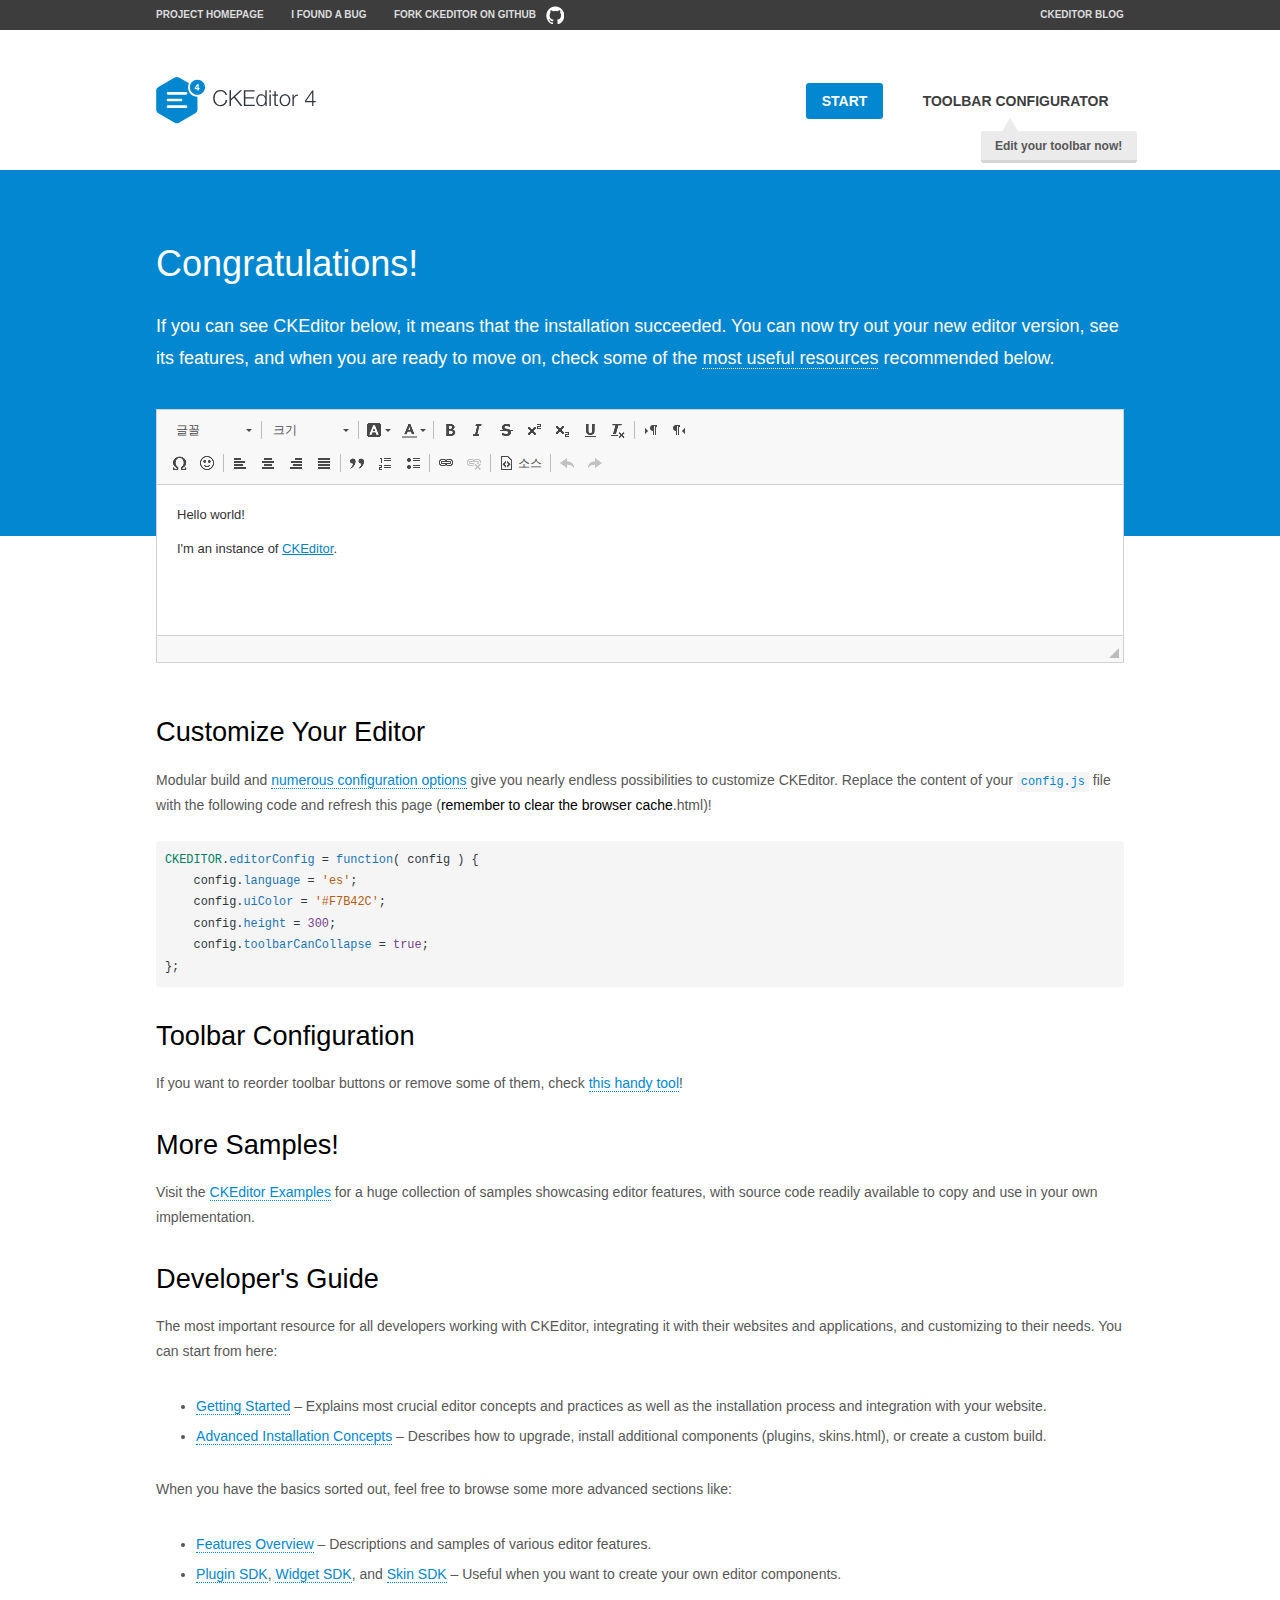
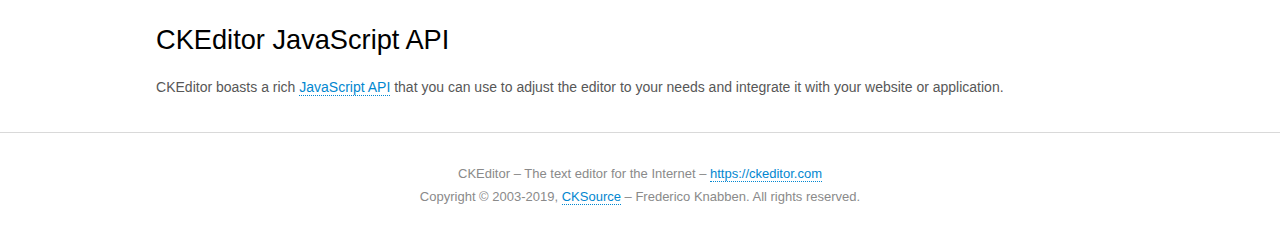
<file: src/main/webapp/static/ckeditor/samples/index.html>
<!DOCTYPE html>
<!--
Copyright (c) 2003-2019, CKSource - Frederico Knabben. All rights reserved.
For licensing, see LICENSE.md or https://ckeditor.com/legal/ckeditor-oss-license
-->
<html>
<head>
	<meta charset="utf-8">
	<title>CKEditor Sample</title>
	<script src="../ckeditor.js"></script>
	<script src="js/sample.js"></script>
	<link rel="stylesheet" href="css/samples.css">
	<link rel="stylesheet" href="toolbarconfigurator/lib/codemirror/neo.css">
	<meta name="viewport" content="width=device-width,initial-scale=1">
</head>
<body id="main">

<nav class="navigation-a">
	<div class="grid-container">
		<ul class="navigation-a-left grid-width-70">
			<li><a href="https://ckeditor.com/ckeditor-4/">Project Homepage</a></li>
			<li><a href="https://github.com/ckeditor/ckeditor-dev/issues">I found a bug</a></li>
			<li><a href="https://github.com/ckeditor/ckeditor-dev" class="icon-pos-right icon-navigation-a-github">Fork CKEditor on GitHub</a></li>
		</ul>
		<ul class="navigation-a-right grid-width-30">
			<li><a href="https://ckeditor.com/blog/">CKEditor Blog</a></li>
		</ul>
	</div>
</nav>

<header class="header-a">
	<div class="grid-container">
		<h1 class="header-a-logo grid-width-30">
			<a href="index.html"><img src="img/logo.svg" onerror="this.src='img/logo.png'; this.onerror=null;" alt="CKEditor Sample"></a>
		</h1>

		<nav class="navigation-b grid-width-70">
			<ul>
				<li><a href="index.html" class="button-a button-a-background">Start</a></li>
				<li><a href="toolbarconfigurator/index.html" class="button-a">Toolbar configurator <span class="balloon-a balloon-a-nw">Edit your toolbar now!</span></a></li>
			</ul>
		</nav>
	</div>
</header>

<main>
	<div class="adjoined-top">
		<div class="grid-container">
			<div class="content grid-width-100">
				<h1>Congratulations!</h1>
				<p>
					If you can see CKEditor below, it means that the installation succeeded.
					You can now try out your new editor version, see its features, and when you are ready to move on, check some of the <a href="#sample-customize">most useful resources</a> recommended below.
				</p>
			</div>
		</div>
	</div>
	<div class="adjoined-bottom">
		<div class="grid-container">
			<div class="grid-width-100">
				<div id="editor">
					<h1>Hello world!</h1>
					<p>I'm an instance of <a href="https://ckeditor.com">CKEditor</a>.</p>
				</div>
			</div>
		</div>
	</div>

	<div class="grid-container">
		<div class="content grid-width-100">
			<section id="sample-customize">
				<h2>Customize Your Editor</h2>
				<p>Modular build and <a href="https://ckeditor.com/docs/ckeditor4/latest/guide/dev_configuration.html">numerous configuration options</a> give you nearly endless possibilities to customize CKEditor. Replace the content of your <code><a href="../config.js">config.js</a></code> file with the following code and refresh this page (<strong>remember to clear the browser cache</strong>.html)!</p>
		<pre class="cm-s-neo CodeMirror"><code><span style="padding-right: 0.1px;"><span class="cm-variable">CKEDITOR</span>.<span class="cm-property">editorConfig</span> <span class="cm-operator">=</span> <span class="cm-keyword">function</span>( <span class="cm-def">config</span> ) {</span>
<span style="padding-right: 0.1px;"><span class="cm-tab">	</span><span class="cm-variable-2">config</span>.<span class="cm-property">language</span> <span class="cm-operator">=</span> <span class="cm-string">'es'</span>;</span>
<span style="padding-right: 0.1px;"><span class="cm-tab">	</span><span class="cm-variable-2">config</span>.<span class="cm-property">uiColor</span> <span class="cm-operator">=</span> <span class="cm-string">'#F7B42C'</span>;</span>
<span style="padding-right: 0.1px;"><span class="cm-tab">	</span><span class="cm-variable-2">config</span>.<span class="cm-property">height</span> <span class="cm-operator">=</span> <span class="cm-number">300</span>;</span>
<span style="padding-right: 0.1px;"><span class="cm-tab">	</span><span class="cm-variable-2">config</span>.<span class="cm-property">toolbarCanCollapse</span> <span class="cm-operator">=</span> <span class="cm-atom">true</span>;</span>
<span style="padding-right: 0.1px;">};</span></code></pre>
			</section>

			<section>
				<h2>Toolbar Configuration</h2>
				<p>If you want to reorder toolbar buttons or remove some of them, check <a href="toolbarconfigurator/index.html">this handy tool</a>!</p>
			</section>

			<section>
				<h2>More Samples!</h2>
				<p>Visit the <a href="https://ckeditor.com/docs/ckeditor4/latest/examples/index.html">CKEditor Examples</a> for a huge collection of samples showcasing editor features, with source code readily available to copy and use in your own implementation.</p>
			</section>

			<section>
				<h2>Developer's Guide</h2>
				<p>The most important resource for all developers working with CKEditor, integrating it with their websites and applications, and customizing to their needs. You can start from here:</p>
				<ul>
					<li><a href="https://ckeditor.com/docs/ckeditor4/latest/guide/dev_installation.html">Getting Started</a> &ndash; Explains most crucial editor concepts and practices as well as the installation process and integration with your website.</li>
					<li><a href="https://ckeditor.com/docs/ckeditor4/latest/guide/dev_advanced_installation.html">Advanced Installation Concepts</a> &ndash; Describes how to upgrade, install additional components (plugins, skins.html), or create a custom build.</li>
				</ul>
					<p>When you have the basics sorted out, feel free to browse some more advanced sections like:</p>
				<ul>
					<li><a href="https://ckeditor.com/docs/ckeditor4/latest/features.html">Features Overview</a> &ndash; Descriptions and samples of various editor features.</li>
					<li><a href="https://ckeditor.com/docs/ckeditor4/latest/guide/plugin_sdk_intro.html">Plugin SDK</a>, <a href="https://ckeditor.com/docs/ckeditor4/latest/guide/widget_sdk_intro.html">Widget SDK</a>, and <a href="https://ckeditor.com/docs/ckeditor4/latest/guide/skin_sdk_intro.html">Skin SDK</a> &ndash; Useful when you want to create your own editor components.</li>
				</ul>
			</section>

			<section>
				<h2>CKEditor JavaScript API</h2>
				<p>CKEditor boasts a rich <a href="https://ckeditor.com/docs/ckeditor4/latest/api/index.html">JavaScript API</a> that you can use to adjust the editor to your needs and integrate it with your website or application.</p>
			</section>
		</div>
	</div>
</main>

<footer class="footer-a grid-container">
	<div class="grid-container">
		<p class="grid-width-100">
			CKEditor &ndash; The text editor for the Internet &ndash; <a class="samples" href="https://ckeditor.com/">https://ckeditor.com</a>
		</p>
		<p class="grid-width-100" id="copy">
			Copyright &copy; 2003-2019, <a class="samples" href="https://cksource.com/">CKSource</a> &ndash; Frederico Knabben. All rights reserved.
		</p>
	</div>
</footer>
<script>
	initSample();
</script>

</body>
</html>
</file>
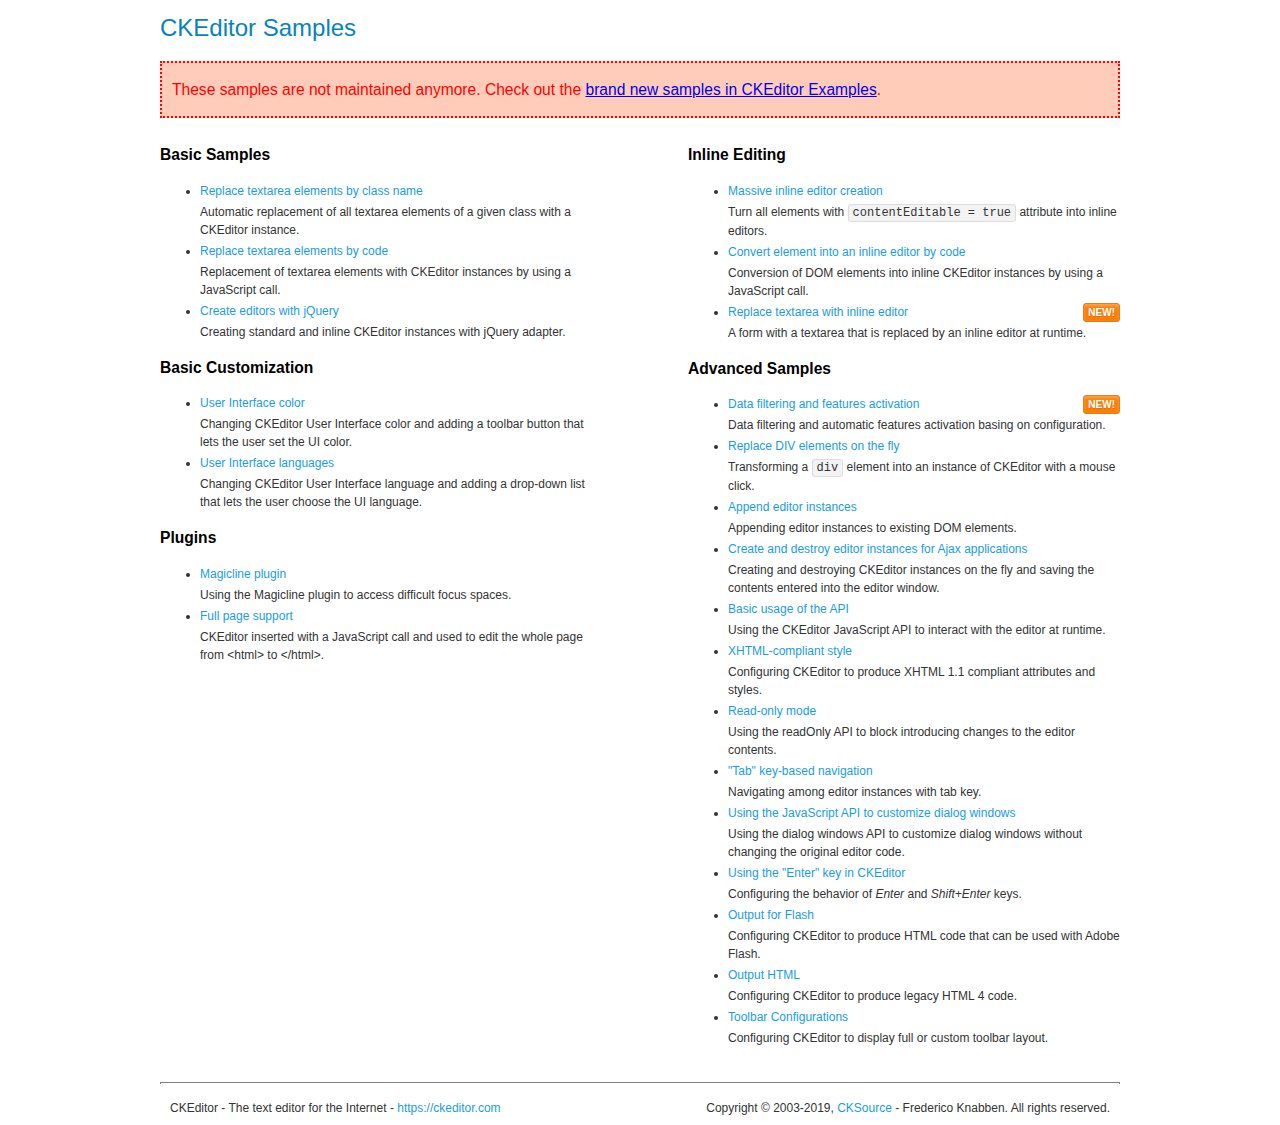
<file: src/main/webapp/static/ckeditor/samples/old/index.html>
<!DOCTYPE html>
<!--
Copyright (c) 2003-2019, CKSource - Frederico Knabben. All rights reserved.
For licensing, see LICENSE.md or https://ckeditor.com/legal/ckeditor-oss-license
-->
<html>
<head>
	<meta charset="utf-8">
	<title>CKEditor Samples</title>
	<link rel="stylesheet" href="sample.css">
</head>
<body>
	<h1 class="samples">
		CKEditor Samples
	</h1>
	<div class="warning deprecated">
		These samples are not maintained anymore. Check out the <a href="https://ckeditor.com/docs/ckeditor4/latest/examples/index.html">brand new samples in CKEditor Examples</a>.
	</div>
	<div class="twoColumns">
		<div class="twoColumnsLeft">
			<h2 class="samples">
				Basic Samples
			</h2>
			<dl class="samples">
				<dt><a class="samples" href="replacebyclass.html">Replace textarea elements by class name</a></dt>
				<dd>Automatic replacement of all textarea elements of a given class with a CKEditor instance.</dd>

				<dt><a class="samples" href="replacebycode.html">Replace textarea elements by code</a></dt>
				<dd>Replacement of textarea elements with CKEditor instances by using a JavaScript call.</dd>

				<dt><a class="samples" href="jquery.html">Create editors with jQuery</a></dt>
				<dd>Creating standard and inline CKEditor instances with jQuery adapter.</dd>
			</dl>

			<h2 class="samples">
				Basic Customization
			</h2>
			<dl class="samples">
				<dt><a class="samples" href="uicolor.html">User Interface color</a></dt>
				<dd>Changing CKEditor User Interface color and adding a toolbar button that lets the user set the UI color.</dd>

				<dt><a class="samples" href="uilanguages.html">User Interface languages</a></dt>
				<dd>Changing CKEditor User Interface language and adding a drop-down list that lets the user choose the UI language.</dd>
			</dl>


			<h2 class="samples">Plugins</h2>
<dl class="samples">
<dt><a class="samples" href="magicline/magicline.html">Magicline plugin</a></dt>
<dd>Using the Magicline plugin to access difficult focus spaces.</dd>

<dt><a class="samples" href="wysiwygarea/fullpage.html">Full page support</a></dt>
<dd>CKEditor inserted with a JavaScript call and used to edit the whole page from &lt;html&gt; to &lt;/html&gt;.</dd>
</dl>
		</div>
		<div class="twoColumnsRight">
			<h2 class="samples">
				Inline Editing
			</h2>
			<dl class="samples">
				<dt><a class="samples" href="inlineall.html">Massive inline editor creation</a></dt>
				<dd>Turn all elements with <code>contentEditable = true</code> attribute into inline editors.</dd>

				<dt><a class="samples" href="inlinebycode.html">Convert element into an inline editor by code</a></dt>
				<dd>Conversion of DOM elements into inline CKEditor instances by using a JavaScript call.</dd>

				<dt><a class="samples" href="inlinetextarea.html">Replace textarea with inline editor</a> <span class="new">New!</span></dt>
				<dd>A form with a textarea that is replaced by an inline editor at runtime.</dd>

				
			</dl>

			<h2 class="samples">
				Advanced Samples
			</h2>
			<dl class="samples">
				<dt><a class="samples" href="datafiltering.html">Data filtering and features activation</a> <span class="new">New!</span></dt>
				<dd>Data filtering and automatic features activation basing on configuration.</dd>

				<dt><a class="samples" href="divreplace.html">Replace DIV elements on the fly</a></dt>
				<dd>Transforming a <code>div</code> element into an instance of CKEditor with a mouse click.</dd>

				<dt><a class="samples" href="appendto.html">Append editor instances</a></dt>
				<dd>Appending editor instances to existing DOM elements.</dd>

				<dt><a class="samples" href="ajax.html">Create and destroy editor instances for Ajax applications</a></dt>
				<dd>Creating and destroying CKEditor instances on the fly and saving the contents entered into the editor window.</dd>

				<dt><a class="samples" href="api.html">Basic usage of the API</a></dt>
				<dd>Using the CKEditor JavaScript API to interact with the editor at runtime.</dd>

				<dt><a class="samples" href="xhtmlstyle.html">XHTML-compliant style</a></dt>
				<dd>Configuring CKEditor to produce XHTML 1.1 compliant attributes and styles.</dd>

				<dt><a class="samples" href="readonly.html">Read-only mode</a></dt>
				<dd>Using the readOnly API to block introducing changes to the editor contents.</dd>

				<dt><a class="samples" href="tabindex.html">"Tab" key-based navigation</a></dt>
				<dd>Navigating among editor instances with tab key.</dd>


				
<dt><a class="samples" href="dialog/dialog.html">Using the JavaScript API to customize dialog windows</a></dt>
<dd>Using the dialog windows API to customize dialog windows without changing the original editor code.</dd>

<dt><a class="samples" href="enterkey/enterkey.html">Using the &quot;Enter&quot; key in CKEditor</a></dt>
<dd>Configuring the behavior of <em>Enter</em> and <em>Shift+Enter</em> keys.</dd>

<dt><a class="samples" href="htmlwriter/outputforflash.html">Output for Flash</a></dt>
<dd>Configuring CKEditor to produce HTML code that can be used with Adobe Flash.</dd>

<dt><a class="samples" href="htmlwriter/outputhtml.html">Output HTML</a></dt>
<dd>Configuring CKEditor to produce legacy HTML 4 code.</dd>

<dt><a class="samples" href="toolbar/toolbar.html">Toolbar Configurations</a></dt>
<dd>Configuring CKEditor to display full or custom toolbar layout.</dd>

			</dl>
		</div>
	</div>
	<div id="footer">
		<hr>
		<p>
			CKEditor - The text editor for the Internet - <a class="samples" href="https://ckeditor.com/">https://ckeditor.com</a>
		</p>
		<p id="copy">
			Copyright &copy; 2003-2019, <a class="samples" href="https://cksource.com/">CKSource</a> - Frederico Knabben. All rights reserved.
		</p>
	</div>
</body>
</html>
</file>
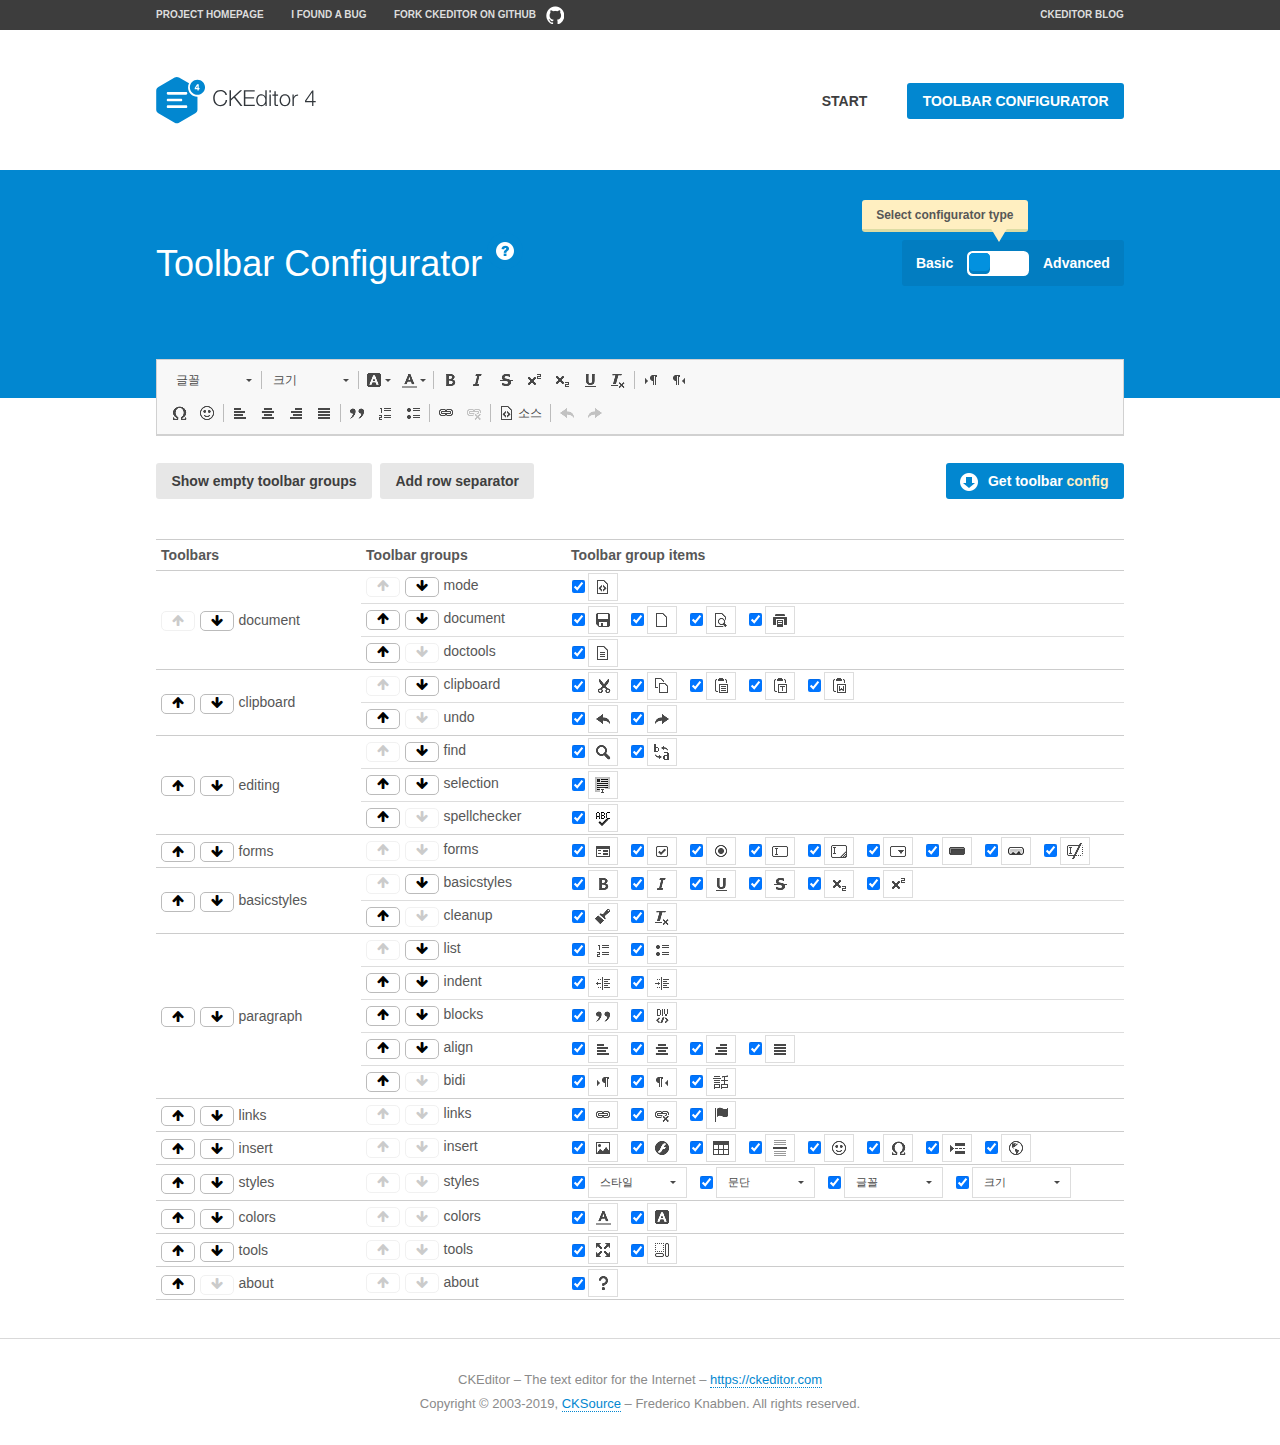
<file: src/main/webapp/static/ckeditor/samples/toolbarconfigurator/index.html>
<!DOCTYPE html>
<!--
Copyright (c) 2003-2019, CKSource - Frederico Knabben. All rights reserved.
For licensing, see LICENSE.md or https://ckeditor.com/legal/ckeditor-oss-license
-->
<!--[if IE 8]><html class="ie8"><![endif]-->
<!--[if gt IE 8]><html><![endif]-->
<!--[if !IE]><!--><html><!--<![endif]-->
<head>
	<meta charset="utf-8">
	<title>Toolbar Configurator</title>
	<script src="../../ckeditor.js"></script>
	<script>
		if ( CKEDITOR.env.ie && CKEDITOR.env.version < 9 )
			CKEDITOR.tools.enableHtml5Elements( document );
	</script>
	<link rel="stylesheet" href="lib/codemirror/codemirror.css">
	<link rel="stylesheet" href="lib/codemirror/show-hint.css">
	<link rel="stylesheet" href="lib/codemirror/neo.css">
	<link rel="stylesheet" href="css/fontello.css">
	<link rel="stylesheet" href="../css/samples.css">
</head>
<body id="toolbar">

<nav class="navigation-a">
	<div class="grid-container">
		<ul class="navigation-a-left grid-width-70">
			<li><a href="https://ckeditor.com/ckeditor-4/">Project Homepage</a></li>
			<li><a href="https://github.com/ckeditor/ckeditor-dev/issues">I found a bug</a></li>
			<li><a href="https://github.com/ckeditor/ckeditor-dev" class="icon-pos-right icon-navigation-a-github">Fork CKEditor on GitHub</a></li>
		</ul>
		<ul class="navigation-a-right grid-width-30">
			<li><a href="https://ckeditor.com/blog/">CKEditor Blog</a></li>
		</ul>
	</div>
</nav>

<header class="header-a">
	<div class="grid-container">
		<h1 class="header-a-logo grid-width-30">
			<a href="../index.html"><img src="../img/logo.svg" onerror="this.src='../img/logo.png'; this.onerror=null;" alt="CKEditor Logo"></a>
		</h1>
		<nav class="navigation-b grid-width-70">
			<ul>
				<li><a href="../index.html"  class="button-a">Start</a></li>
				<li><a href="index.html"  class="button-a button-a-background">Toolbar configurator</a></li>
			</ul>
		</nav>
	</div>
</header>

<main>
	<div class="adjoined-top">
		<div class="grid-container">
			<div class="content grid-width-100">
				<div class="grid-container-nested">
					<h1 class="grid-width-60">
						Toolbar Configurator
						<a href="#help-content" type="button" title="Configurator help" id="help" class="button-a button-a-background button-a-no-text icon-pos-left icon-question-mark">Help</a>
					</h1>

					<div class="grid-width-40 grid-switch-magic">
						<div class="switch">
							<span class="balloon-a balloon-a-se">Select configurator type</span>
							<input type="radio" name="radio" data-num="1" id="radio-basic" />
							<input type="radio" name="radio" data-num="2" id="radio-advanced" />
							<label data-for="1" for="radio-basic">Basic</label>
							<span class="switch-inner">
								<span class="handler"></span>
							</span>
							<label data-for="2" for="radio-advanced">Advanced</label>
						</div>
					</div>
				</div>
			</div>
		</div>
	</div>
	<div class="adjoined-bottom">
		<div class="grid-container">
			<div class="grid-width-100">
				<div class="editors-container">
					<div id="editor-basic"></div>
					<div id="editor-advanced"></div>
				</div>
			</div>
		</div>
	</div>

	<div class="grid-container configurator">
		<div class="content grid-width-100">
			<div class="configurator">
				<div>
					<div id="toolbarModifierWrapper"></div>
				</div>
			</div>
		</div>
	</div>

	<div id="help-content">
		<div class="grid-container">
			<div class="grid-width-100">
				<h2>What Am I Doing Here?</h2>

				<div class="grid-container grid-container-nested">
					<div class="basic">
						<div class="grid-width-50">
							<p>Arrange <a href="https://ckeditor.com/docs/ckeditor4/latest/api/CKEDITOR_config.html#cfg-toolbarGroups">toolbar groups</a>, toggle <a href="https://ckeditor.com/docs/ckeditor4/latest/api/CKEDITOR_config.html#cfg-removeButtons">button visibility</a> according to your needs and get your toolbar configuration.</p>
							<p>You can replace the content of the <a href="../../config.js"><code>config.js</code></a> file with the generated configuration. If you already set some configuration options you will need to merge both configurations.</p>
						</div>
						<div class="grid-width-50">
							<p>Read more about different ways of <a href="https://ckeditor.com/docs/ckeditor4/latest/guide/dev_configuration.html">setting configuration</a> and do not forget about <strong>clearing browser cache</strong>.</p>
							<p>Arranging toolbar groups is the recommended way of configuring the toolbar, but if you need more freedom you can use the <a href="#advanced">advanced configurator</a>.</p>
						</div>
					</div>
					<div class="advanced" style="display: none;">
						<div class="grid-width-50">
							<p>With this code editor you can edit your <a href="https://ckeditor.com/docs/ckeditor4/latest/api/CKEDITOR_config.html#cfg-toolbar">toolbar configuration</a> live.</p>
							<p>You can replace the content of the <a href="../../config.js"><code>config.js</code></a> file with the generated configuration. If you already set some configuration options you will need to merge both configurations.</p>
						</div>
						<div class="grid-width-50">
							<p>Read more about different ways of <a href="https://ckeditor.com/docs/ckeditor4/latest/guide/dev_configuration.html">setting configuration</a> and do not forget about <strong>clearing browser cache</strong>.</p>
						</div>
					</div>
				</div>

				<p class="grid-container grid-container-nested">
					<button type="button" class="help-content-close grid-width-100 button-a button-a-background">Got it. Let's play!</button>
				</p>
			</div>
		</div>
	</div>
</main>

<footer class="footer-a grid-container">
	<p class="grid-width-100">
		CKEditor &ndash; The text editor for the Internet &ndash; <a class="samples" href="https://ckeditor.com/">https://ckeditor.com</a>
	</p>
	<p class="grid-width-100" id="copy">
		Copyright &copy; 2003-2019, <a class="samples" href="https://cksource.com/">CKSource</a> &ndash; Frederico Knabben. All rights reserved.
	</p>
</footer>

<script src="lib/codemirror/codemirror.js"></script>
<script src="lib/codemirror/javascript.js"></script>
<script src="lib/codemirror/show-hint.js"></script>

<script src="js/fulltoolbareditor.js"></script>
<script src="js/abstracttoolbarmodifier.js"></script>
<script src="js/toolbarmodifier.js"></script>
<script src="js/toolbartextmodifier.js"></script>
<script src="../js/sf.js"></script>

<script>
	( function() {
		'use strict';

		var mode = ( window.location.hash.substr( 1 ) === 'advanced' ) ? 'advanced' : 'basic',
			configuratorSection = CKEDITOR.document.findOne( 'main > .grid-container.configurator' ),
			basicInstruction = CKEDITOR.document.findOne( '#help-content .basic' ),
			advancedInstruction = CKEDITOR.document.findOne( '#help-content .advanced' ),

			// Configurator mode switcher.
			modeSwitchBasic = CKEDITOR.document.getById( 'radio-basic' ),
			modeSwitchAdvanced = CKEDITOR.document.getById( 'radio-advanced' );

		// Initial setup
		function updateSwitcher() {
			if ( mode === 'advanced' ) {
				modeSwitchAdvanced.$.checked = true;
			} else {
				modeSwitchBasic.$.checked = true;
			}
		}

		updateSwitcher();

		CKEDITOR.document.getWindow().on( 'hashchange', function( e ) {
			var hash = window.location.hash.substr( 1 );
			if ( !( hash === 'advanced' || hash === 'basic' ) ) {
				return;
			}
			mode = hash;
			onToolbarsDone( mode );
		} );

		CKEDITOR.document.getWindow().on( 'resize', function() {
			updateToolbar( ( mode === 'basic' ? toolbarModifier : toolbarTextModifier )[ 'editorInstance' ] );
		} );

		function onRefresh( modifier ) {
			modifier = modifier || this;

			if ( mode === 'basic' && modifier instanceof ToolbarConfigurator.ToolbarTextModifier ) {
				return;
			}

			// CodeMirror container becomes visible, so we need to refresh and to avoid rendering problems.
			if ( mode === 'advanced' && modifier instanceof ToolbarConfigurator.ToolbarTextModifier ) {
				modifier.codeContainer.refresh();
			}

			updateToolbar( modifier.editorInstance );
		}

		function updateToolbar( editor ) {
			var editorContainer = editor.container;

			// Not always editor is loaded.
			if ( !editorContainer ) {
				return;
			}

			var displayStyle = editorContainer.getStyle( 'display' );

			editorContainer.setStyle( 'display', 'block' );

			var newHeight = editorContainer.getSize( 'height' );

			var newMarginTop = parseInt( editorContainer.getComputedStyle( 'margin-top' ), 10 );
			newMarginTop = ( isNaN( newMarginTop ) ? 0 : Number( newMarginTop ) );

			var newMarginBottom = parseInt( editorContainer.getComputedStyle( 'margin-bottom' ), 10 );
			newMarginBottom = ( isNaN( newMarginBottom ) ? 0 : Number( newMarginBottom ) );

			var result = newHeight + newMarginTop + newMarginBottom;

			editorContainer.setStyle( 'display', displayStyle );

			editor.container.getAscendant( 'div' ).setStyle( 'height', result + 'px' );
		}

		var toolbarModifier = new ToolbarConfigurator.ToolbarModifier( 'editor-basic' );

		var done = 0;
		toolbarModifier.init( onToolbarInit );
		toolbarModifier.onRefresh = onRefresh;

		CKEDITOR.document.getById( 'toolbarModifierWrapper' ).append( toolbarModifier.mainContainer );

		var toolbarTextModifier = new ToolbarConfigurator.ToolbarTextModifier( 'editor-advanced' );
		toolbarTextModifier.init( onToolbarInit );
		toolbarTextModifier.onRefresh = onRefresh;

		function onToolbarInit() {
			if ( ++done === 2 ) {
				onToolbarsDone();

				positionSticky.watch( CKEDITOR.document.findOne( '.toolbar' ), function() {
					return mode === 'advanced';
				} );
			}
		}

		function onToolbarsDone() {
			if ( mode === 'basic' ) {
				toggleModeBasic( false );
			} else {
				toggleModeAdvanced( false );
			}

			updateSwitcher();

			setTimeout( function() {
				CKEDITOR.document.findOne( '.editors-container' ).addClass( 'active' );
				CKEDITOR.document.findOne( '#toolbarModifierWrapper' ).addClass( 'active' );
			}, 200 );
		}

		CKEDITOR.document.getById( 'toolbarModifierWrapper' ).append( toolbarTextModifier.mainContainer );

		function toogleModeSwitch( onElement, offElement, onModifier, offModifier ) {
			onElement.addClass( 'fancy-button-active' );
			offElement.removeClass( 'fancy-button-active' );

			onModifier.showUI();
			offModifier.hideUI();
		}

		function toggleModeBasic( callOnRefresh ) {
			callOnRefresh = ( callOnRefresh !== false );
			mode = 'basic';
			window.location.hash = '#basic';
			toogleModeSwitch( modeSwitchBasic, modeSwitchAdvanced, toolbarModifier, toolbarTextModifier );

			configuratorSection.removeClass( 'freed-width' );
			basicInstruction.show();
			advancedInstruction.hide();

			callOnRefresh && onRefresh( toolbarModifier );
		}

		function toggleModeAdvanced( callOnRefresh ) {
			callOnRefresh = ( callOnRefresh !== false );
			mode = 'advanced';
			window.location.hash = '#advanced';
			toogleModeSwitch( modeSwitchAdvanced, modeSwitchBasic, toolbarTextModifier, toolbarModifier );

			configuratorSection.addClass( 'freed-width' );
			advancedInstruction.show();
			basicInstruction.hide();

			callOnRefresh && onRefresh( toolbarTextModifier );
		}

		modeSwitchBasic.on( 'click', toggleModeBasic );
		modeSwitchAdvanced.on( 'click', toggleModeAdvanced );

		//
		// Position:sticky for the toolbar.
		//

		// Will make elements behave like they were styled with position:sticky.
		var positionSticky = {
			// Store object: {
			// 		element: CKEDITOR.dom.element, // Element which will float.
			// 		placeholder: CKEDITOR.dom.element, // Placeholder which is place to prevent page bounce.
			// 		isFixed: boolean // Whether element float now.
			// }
			watched: [],

			active: [],

			staticContainer: null,

			init: function() {
				var element = CKEDITOR.dom.element.createFromHtml(
					'<div class="staticContainer">' +
						'<div class="grid-container" >' +
							'<div class="grid-width-100">' +
								'<div class="inner"></div>' +
							'</div>' +
						'</div>' +
					'</div>' );

				this.staticContainer = element.findOne( '.inner' );

				CKEDITOR.document.getBody().append( element );
			},

			watch: function( element, preventFunc ) {
				this.watched.push( {
					element: element,
					placeholder: new CKEDITOR.dom.element( 'div' ),
					isFixed: false,
					preventFunc: preventFunc
				} );
			},

			checkAll: function() {
				for ( var i = 0; i < this.watched.length; i++ ) {
					this.check( this.watched[ i ] );
				}
			},

			check: function( element ) {
				var isFixed = element.isFixed;
				var shouldBeFixed = this.shouldBeFixed( element );

				// Nothing to be done.
				if ( isFixed === shouldBeFixed ) {
					return;
				}

				var placeholder = element.placeholder;

				if ( isFixed ) {
					// Unfixing.

					element.element.insertBefore( placeholder );
					placeholder.remove();

					element.element.removeStyle( 'margin' );

					this.active.splice( CKEDITOR.tools.indexOf( this.active, element ), 1 );

				} else {
					// Fixing.
					placeholder.setStyle( 'width', element.element.getSize( 'width' ) + 'px' );
					placeholder.setStyle( 'height', element.element.getSize( 'height' ) + 'px' );
					placeholder.setStyle( 'margin-bottom', element.element.getComputedStyle( 'margin-bottom' ) );
					placeholder.setStyle( 'display', element.element.getComputedStyle( 'display' ) );
					placeholder.insertAfter( element.element );

					this.staticContainer.append( element.element );

					this.active.push( element );
				}

				element.isFixed = !element.isFixed;
			},

			shouldBeFixed: function( element ) {
				if ( element.preventFunc && element.preventFunc() ) {
					return false;
				}

				// If element is already fixed we are checking it's placeholder.
				var related = ( element.isFixed ? element.placeholder : element.element ),
					clientRect = related.$.getBoundingClientRect(),
					staticHeight = this.staticContainer.getSize('height' ),
					elemHeight = element.element.getSize( 'height' );

				if ( element.isFixed ) {
					return ( clientRect.top + elemHeight < staticHeight );
				} else {
					return ( clientRect.top < staticHeight );
				}
			}
		};

		positionSticky.init();

		CKEDITOR.document.getWindow().on( 'scroll',
			new CKEDITOR.tools.eventsBuffer( 100, positionSticky.checkAll, positionSticky ).input
		);

		// Make the toolbar sticky.
		positionSticky.watch( CKEDITOR.document.findOne( '.editors-container' ) );

		// Help button and help-content.
		( function() {
			var helpButton = CKEDITOR.document.getById( 'help' ),
				helpContent = CKEDITOR.document.getById( 'help-content' );

			// Don't show help button on IE8 because it's unsupported by Pico Modal.
			if ( CKEDITOR.env.ie && CKEDITOR.env.version == 8 ) {
				helpButton.hide();
			} else {
				// Display help modal when the button is clicked.
				helpButton.on( 'click', function( evt ) {
					SF.modal( {
						// Clone modal content from DOM.
						content: helpContent.getHtml(),

						afterCreate: function( modal ) {
							// Enable modal content button to close the modal.
							new CKEDITOR.dom.element( modal.modalElem() ).findOne( '.help-content-close' ).once( 'click', modal.close );
						}
					} ).show();
				} );
			}
		} )();
	} )();
</script>
</body>
</html>
</file>
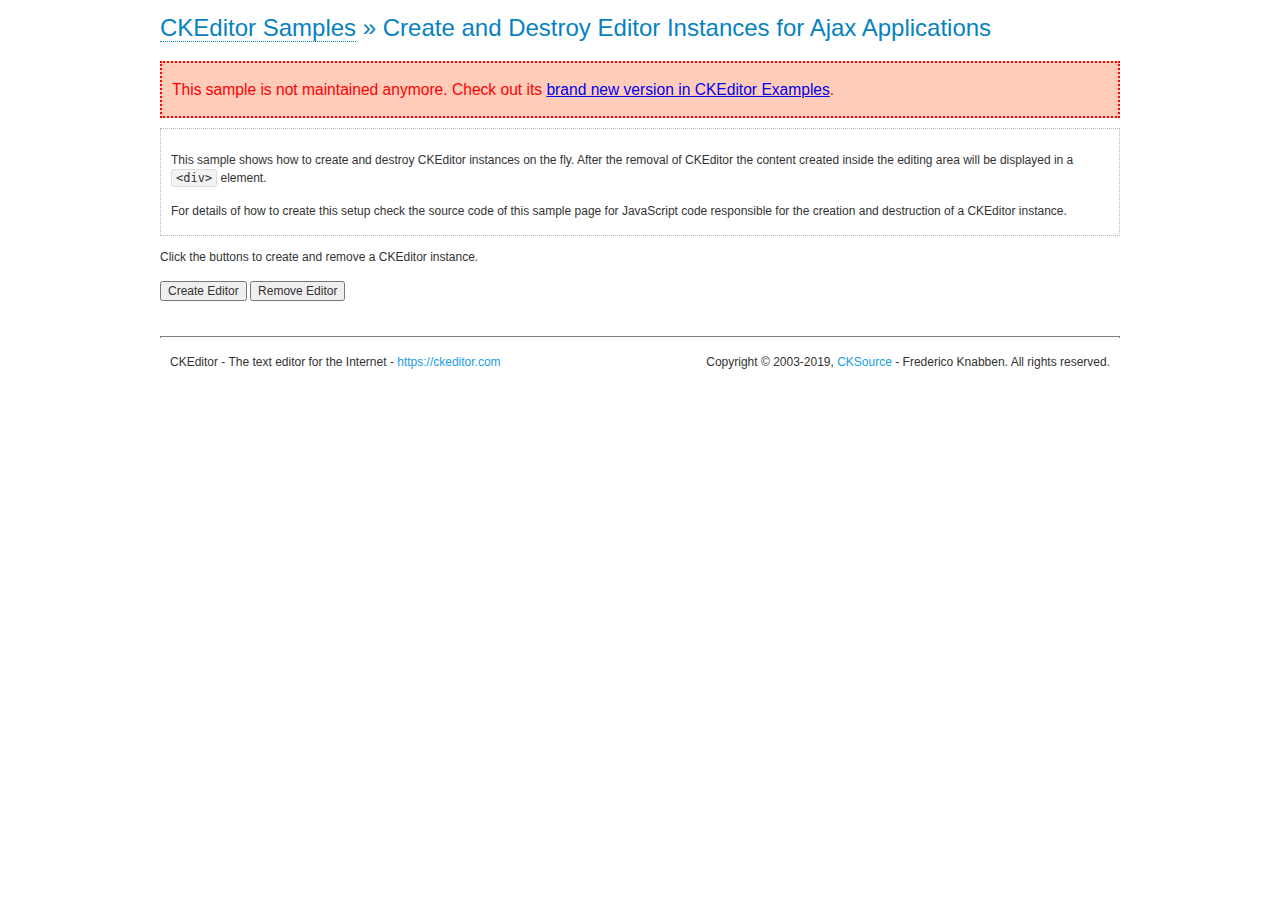
<file: src/main/webapp/static/ckeditor/samples/old/ajax.html>
<!DOCTYPE html>
<!--
Copyright (c) 2003-2019, CKSource - Frederico Knabben. All rights reserved.
For licensing, see LICENSE.md or https://ckeditor.com/legal/ckeditor-oss-license
-->
<html>
<head>
	<meta charset="utf-8">
	<title>Ajax &mdash; CKEditor Sample</title>
	<script src="../../ckeditor.js"></script>
	<link rel="stylesheet" href="sample.css">
	<script>

		var editor, html = '';

		function createEditor() {
			if ( editor )
				return;

			// Create a new editor inside the <div id="editor">, setting its value to html
			var config = {};
			editor = CKEDITOR.appendTo( 'editor', config, html );
		}

		function removeEditor() {
			if ( !editor )
				return;

			// Retrieve the editor contents. In an Ajax application, this data would be
			// sent to the server or used in any other way.
			document.getElementById( 'editorcontents' ).innerHTML = html = editor.getData();
			document.getElementById( 'contents' ).style.display = '';

			// Destroy the editor.
			editor.destroy();
			editor = null;
		}

	</script>
</head>
<body>
	<h1 class="samples">
		<a href="index.html">CKEditor Samples</a> &raquo; Create and Destroy Editor Instances for Ajax Applications
	</h1>
	<div class="warning deprecated">
		This sample is not maintained anymore. Check out its <a href="https://ckeditor.com/docs/ckeditor4/latest/examples/saveajax.html">brand new version in CKEditor Examples</a>.
	</div>
	<div class="description">
		<p>
			This sample shows how to create and destroy CKEditor instances on the fly. After the removal of CKEditor the content created inside the editing
			area will be displayed in a <code>&lt;div&gt;</code> element.
		</p>
		<p>
			For details of how to create this setup check the source code of this sample page
			for JavaScript code responsible for the creation and destruction of a CKEditor instance.
		</p>
	</div>
	<p>Click the buttons to create and remove a CKEditor instance.</p>
	<p>
		<input onclick="createEditor();" type="button" value="Create Editor">
		<input onclick="removeEditor();" type="button" value="Remove Editor">
	</p>
	<!-- This div will hold the editor. -->
	<div id="editor">
	</div>
	<div id="contents" style="display: none">
		<p>
			Edited Contents:
		</p>
		<!-- This div will be used to display the editor contents. -->
		<div id="editorcontents">
		</div>
	</div>
	<div id="footer">
		<hr>
		<p>
			CKEditor - The text editor for the Internet - <a class="samples" href="https://ckeditor.com/">https://ckeditor.com</a>
		</p>
		<p id="copy">
			Copyright &copy; 2003-2019, <a class="samples" href="https://cksource.com/">CKSource</a> - Frederico
			Knabben. All rights reserved.
		</p>
	</div>
</body>
</html>
</file>
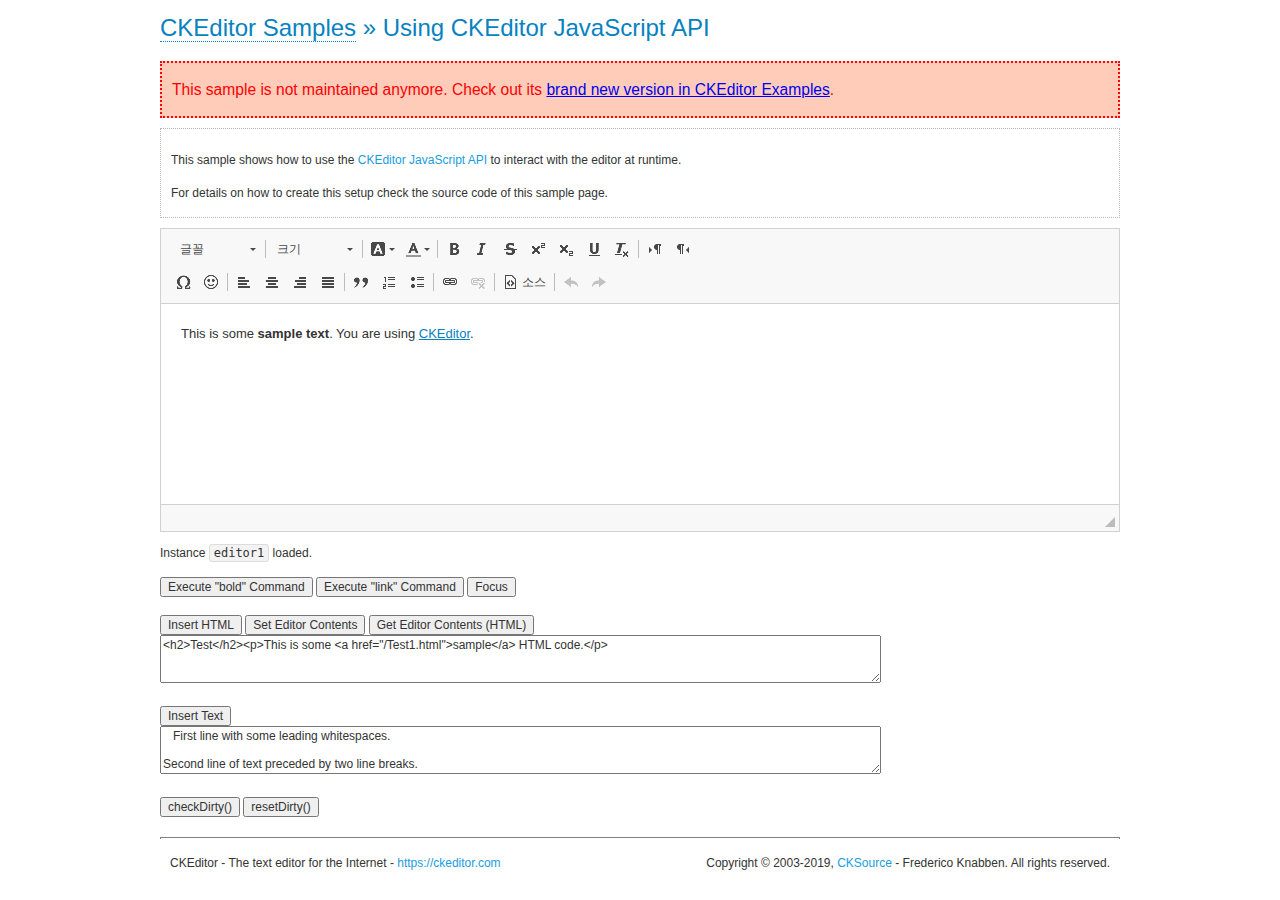
<file: src/main/webapp/static/ckeditor/samples/old/api.html>
<!DOCTYPE html>
<!--
Copyright (c) 2003-2019, CKSource - Frederico Knabben. All rights reserved.
For licensing, see LICENSE.md or https://ckeditor.com/legal/ckeditor-oss-license
-->
<html>
<head>
	<meta charset="utf-8">
	<title>API Usage &mdash; CKEditor Sample</title>
	<script src="../../ckeditor.js"></script>
	<link href="sample.css" rel="stylesheet">
	<script>

// The instanceReady event is fired, when an instance of CKEditor has finished
// its initialization.
CKEDITOR.on( 'instanceReady', function( ev ) {
	// Show the editor name and description in the browser status bar.
	document.getElementById( 'eMessage' ).innerHTML = 'Instance <code>' + ev.editor.name + '<\/code> loaded.';

	// Show this sample buttons.
	document.getElementById( 'eButtons' ).style.display = 'block';
});

function InsertHTML() {
	// Get the editor instance that we want to interact with.
	var editor = CKEDITOR.instances.editor1;
	var value = document.getElementById( 'htmlArea' ).value;

	// Check the active editing mode.
	if ( editor.mode == 'wysiwyg' )
	{
		// Insert HTML code.
		// https://ckeditor.com/docs/ckeditor4/latest/api/CKEDITOR_editor.html#method-insertHtml
		editor.insertHtml( value );
	}
	else
		alert( 'You must be in WYSIWYG mode!' );
}

function InsertText() {
	// Get the editor instance that we want to interact with.
	var editor = CKEDITOR.instances.editor1;
	var value = document.getElementById( 'txtArea' ).value;

	// Check the active editing mode.
	if ( editor.mode == 'wysiwyg' )
	{
		// Insert as plain text.
		// https://ckeditor.com/docs/ckeditor4/latest/api/CKEDITOR_editor.html#method-insertText
		editor.insertText( value );
	}
	else
		alert( 'You must be in WYSIWYG mode!' );
}

function SetContents() {
	// Get the editor instance that we want to interact with.
	var editor = CKEDITOR.instances.editor1;
	var value = document.getElementById( 'htmlArea' ).value;

	// Set editor contents (replace current contents).
	// https://ckeditor.com/docs/ckeditor4/latest/api/CKEDITOR_editor.html#method-setData
	editor.setData( value );
}

function GetContents() {
	// Get the editor instance that you want to interact with.
	var editor = CKEDITOR.instances.editor1;

	// Get editor contents
	// https://ckeditor.com/docs/ckeditor4/latest/api/CKEDITOR_editor.html#method-getData
	alert( editor.getData() );
}

function ExecuteCommand( commandName ) {
	// Get the editor instance that we want to interact with.
	var editor = CKEDITOR.instances.editor1;

	// Check the active editing mode.
	if ( editor.mode == 'wysiwyg' )
	{
		// Execute the command.
		// https://ckeditor.com/docs/ckeditor4/latest/api/CKEDITOR_editor.html#method-execCommand
		editor.execCommand( commandName );
	}
	else
		alert( 'You must be in WYSIWYG mode!' );
}

function CheckDirty() {
	// Get the editor instance that we want to interact with.
	var editor = CKEDITOR.instances.editor1;
	// Checks whether the current editor contents present changes when compared
	// to the contents loaded into the editor at startup
	// https://ckeditor.com/docs/ckeditor4/latest/api/CKEDITOR_editor.html#method-checkDirty
	alert( editor.checkDirty() );
}

function ResetDirty() {
	// Get the editor instance that we want to interact with.
	var editor = CKEDITOR.instances.editor1;
	// Resets the "dirty state" of the editor (see CheckDirty())
	// https://ckeditor.com/docs/ckeditor4/latest/api/CKEDITOR_editor.html#method-resetDirty
	editor.resetDirty();
	alert( 'The "IsDirty" status has been reset' );
}

function Focus() {
	CKEDITOR.instances.editor1.focus();
}

function onFocus() {
	document.getElementById( 'eMessage' ).innerHTML = '<b>' + this.name + ' is focused </b>';
}

function onBlur() {
	document.getElementById( 'eMessage' ).innerHTML = this.name + ' lost focus';
}

	</script>

</head>
<body>
	<h1 class="samples">
		<a href="index.html">CKEditor Samples</a> &raquo; Using CKEditor JavaScript API
	</h1>
	<div class="warning deprecated">
		This sample is not maintained anymore. Check out its <a href="https://ckeditor.com/docs/ckeditor4/latest/examples/api.html">brand new version in CKEditor Examples</a>.
	</div>
	<div class="description">
	<p>
		This sample shows how to use the
		<a class="samples" href="https://ckeditor.com/docs/ckeditor4/latest/api/CKEDITOR_editor.html">CKEditor JavaScript API</a>
		to interact with the editor at runtime.
	</p>
	<p>
		For details on how to create this setup check the source code of this sample page.
	</p>
	</div>

	<!-- This <div> holds alert messages to be display in the sample page. -->
	<div id="alerts">
		<noscript>
			<p>
				<strong>CKEditor requires JavaScript to run</strong>. In a browser with no JavaScript
				support, like yours, you should still see the contents (HTML data) and you should
				be able to edit it normally, without a rich editor interface.
			</p>
		</noscript>
	</div>
	<form action="../../../samples/sample_posteddata.php" method="post">
		<textarea cols="100" id="editor1" name="editor1" rows="10">&lt;p&gt;This is some &lt;strong&gt;sample text&lt;/strong&gt;. You are using &lt;a href="https://ckeditor.com/"&gt;CKEditor&lt;/a&gt;.&lt;/p&gt;</textarea>

		<script>
			// Replace the <textarea id="editor1"> with an CKEditor instance.
			CKEDITOR.replace( 'editor1', {
				on: {
					focus: onFocus,
					blur: onBlur,

					// Check for availability of corresponding plugins.
					pluginsLoaded: function( evt ) {
						var doc = CKEDITOR.document, ed = evt.editor;
						if ( !ed.getCommand( 'bold' ) )
							doc.getById( 'exec-bold' ).hide();
						if ( !ed.getCommand( 'link' ) )
							doc.getById( 'exec-link' ).hide();
					}
				}
			});
		</script>

		<p id="eMessage">
		</p>

		<div id="eButtons" style="display: none">
			<input id="exec-bold" onclick="ExecuteCommand('bold');" type="button" value="Execute &quot;bold&quot; Command">
			<input id="exec-link" onclick="ExecuteCommand('link');" type="button" value="Execute &quot;link&quot; Command">
			<input onclick="Focus();" type="button" value="Focus">
			<br><br>
			<input onclick="InsertHTML();" type="button" value="Insert HTML">
			<input onclick="SetContents();" type="button" value="Set Editor Contents">
			<input onclick="GetContents();" type="button" value="Get Editor Contents (HTML)">
			<br>
			<textarea cols="100" id="htmlArea" rows="3">&lt;h2&gt;Test&lt;/h2&gt;&lt;p&gt;This is some &lt;a href="/Test1.html"&gt;sample&lt;/a&gt; HTML code.&lt;/p&gt;</textarea>
			<br>
			<br>
			<input onclick="InsertText();" type="button" value="Insert Text">
			<br>
			<textarea cols="100" id="txtArea" rows="3">   First line with some leading whitespaces.

Second line of text preceded by two line breaks.</textarea>
			<br>
			<br>
			<input onclick="CheckDirty();" type="button" value="checkDirty()">
			<input onclick="ResetDirty();" type="button" value="resetDirty()">
		</div>
	</form>
	<div id="footer">
		<hr>
		<p>
			CKEditor - The text editor for the Internet - <a class="samples" href="https://ckeditor.com/">https://ckeditor.com</a>
		</p>
		<p id="copy">
			Copyright &copy; 2003-2019, <a class="samples" href="https://cksource.com/">CKSource</a> - Frederico
			Knabben. All rights reserved.
		</p>
	</div>
</body>
</html>
</file>
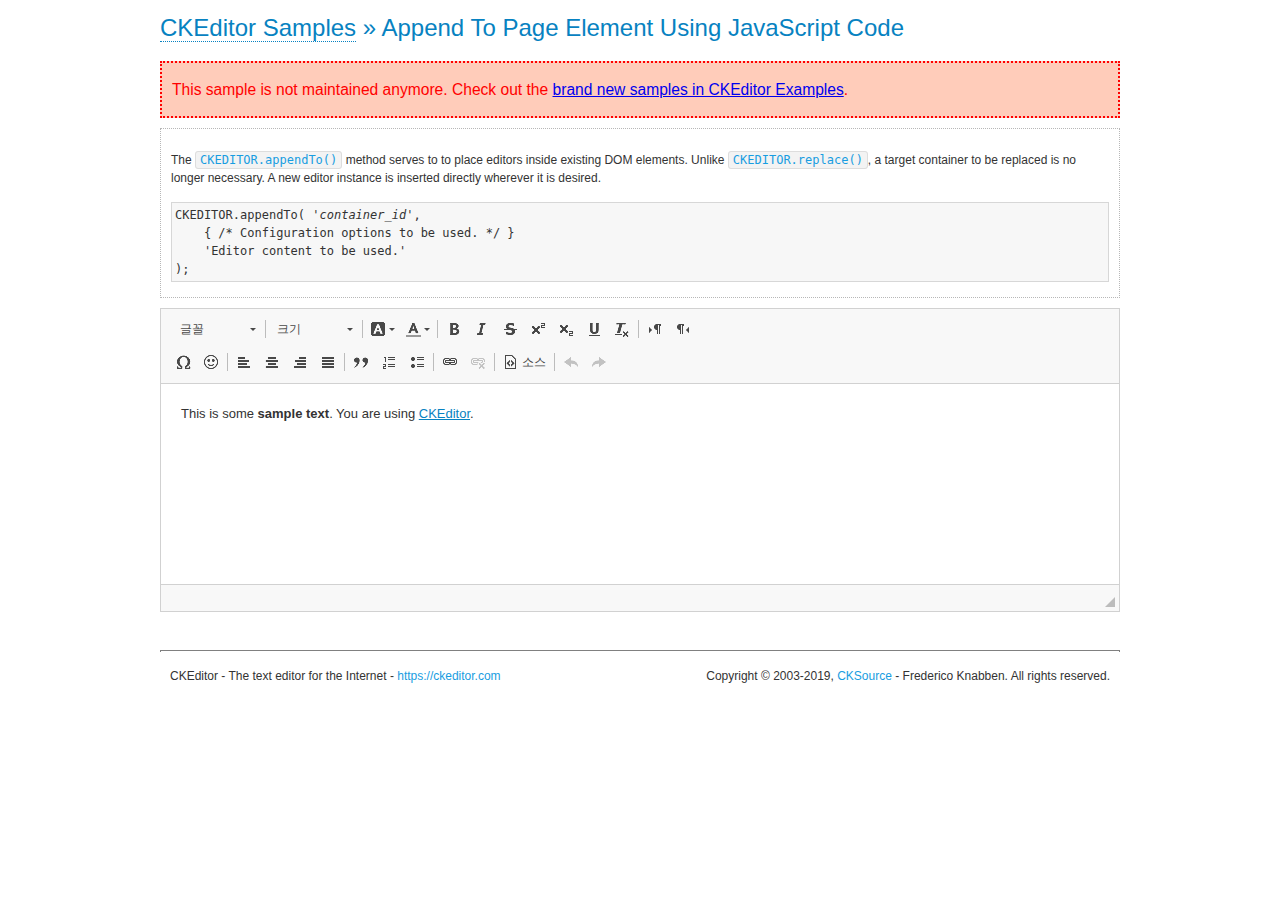
<file: src/main/webapp/static/ckeditor/samples/old/appendto.html>
<!DOCTYPE html>
<!--
Copyright (c) 2003-2019, CKSource - Frederico Knabben. All rights reserved.
For licensing, see LICENSE.md or https://ckeditor.com/legal/ckeditor-oss-license
-->
<html>
<head>
	<meta charset="utf-8">
	<title>Append To Page Element Using JavaScript Code &mdash; CKEditor Sample</title>
	<script src="../../ckeditor.js"></script>
	<link rel="stylesheet" href="sample.css">
</head>
<body>
	<h1 class="samples">
		<a href="index.html">CKEditor Samples</a> &raquo; Append To Page Element Using JavaScript Code
	</h1>
	<div class="warning deprecated">
		This sample is not maintained anymore. Check out the <a href="https://ckeditor.com/docs/ckeditor4/latest/examples/index.html">brand new samples in CKEditor Examples</a>.
	</div>
	<div id="section1">
		<div class="description">
			<p>
				The <code><a class="samples" href="https://ckeditor.com/docs/ckeditor4/latest/api/CKEDITOR.html#method-appendTo">CKEDITOR.appendTo()</a></code> method serves to to place editors inside existing DOM elements. Unlike <code><a class="samples" href="https://ckeditor.com/docs/ckeditor4/latest/api/CKEDITOR.html#method-replace">CKEDITOR.replace()</a></code>,
				a target container to be replaced is no longer necessary. A new editor
				instance is inserted directly wherever it is desired.
			</p>
<pre class="samples">CKEDITOR.appendTo( '<em>container_id</em>',
	{ /* Configuration options to be used. */ }
	'Editor content to be used.'
);</pre>
		</div>
		<script>

			// This call can be placed at any point after the
			// DOM element to append CKEditor to or inside the <head><script>
			// in a window.onload event handler.

			// Append a CKEditor instance using the default configuration and the
			// provided content to the <div> element of ID "section1".
			CKEDITOR.appendTo( 'section1',
				null,
				'<p>This is some <strong>sample text</strong>. You are using <a href="https://ckeditor.com/">CKEditor</a>.</p>'
			);

		</script>
	</div>
	<br>
	<div id="footer">
		<hr>
		<p>
			CKEditor - The text editor for the Internet - <a class="samples" href="https://ckeditor.com/">https://ckeditor.com</a>
		</p>
		<p id="copy">
			Copyright &copy; 2003-2019, <a class="samples" href="https://cksource.com/">CKSource</a> - Frederico
			Knabben. All rights reserved.
		</p>
	</div>
</body>
</html>
</file>
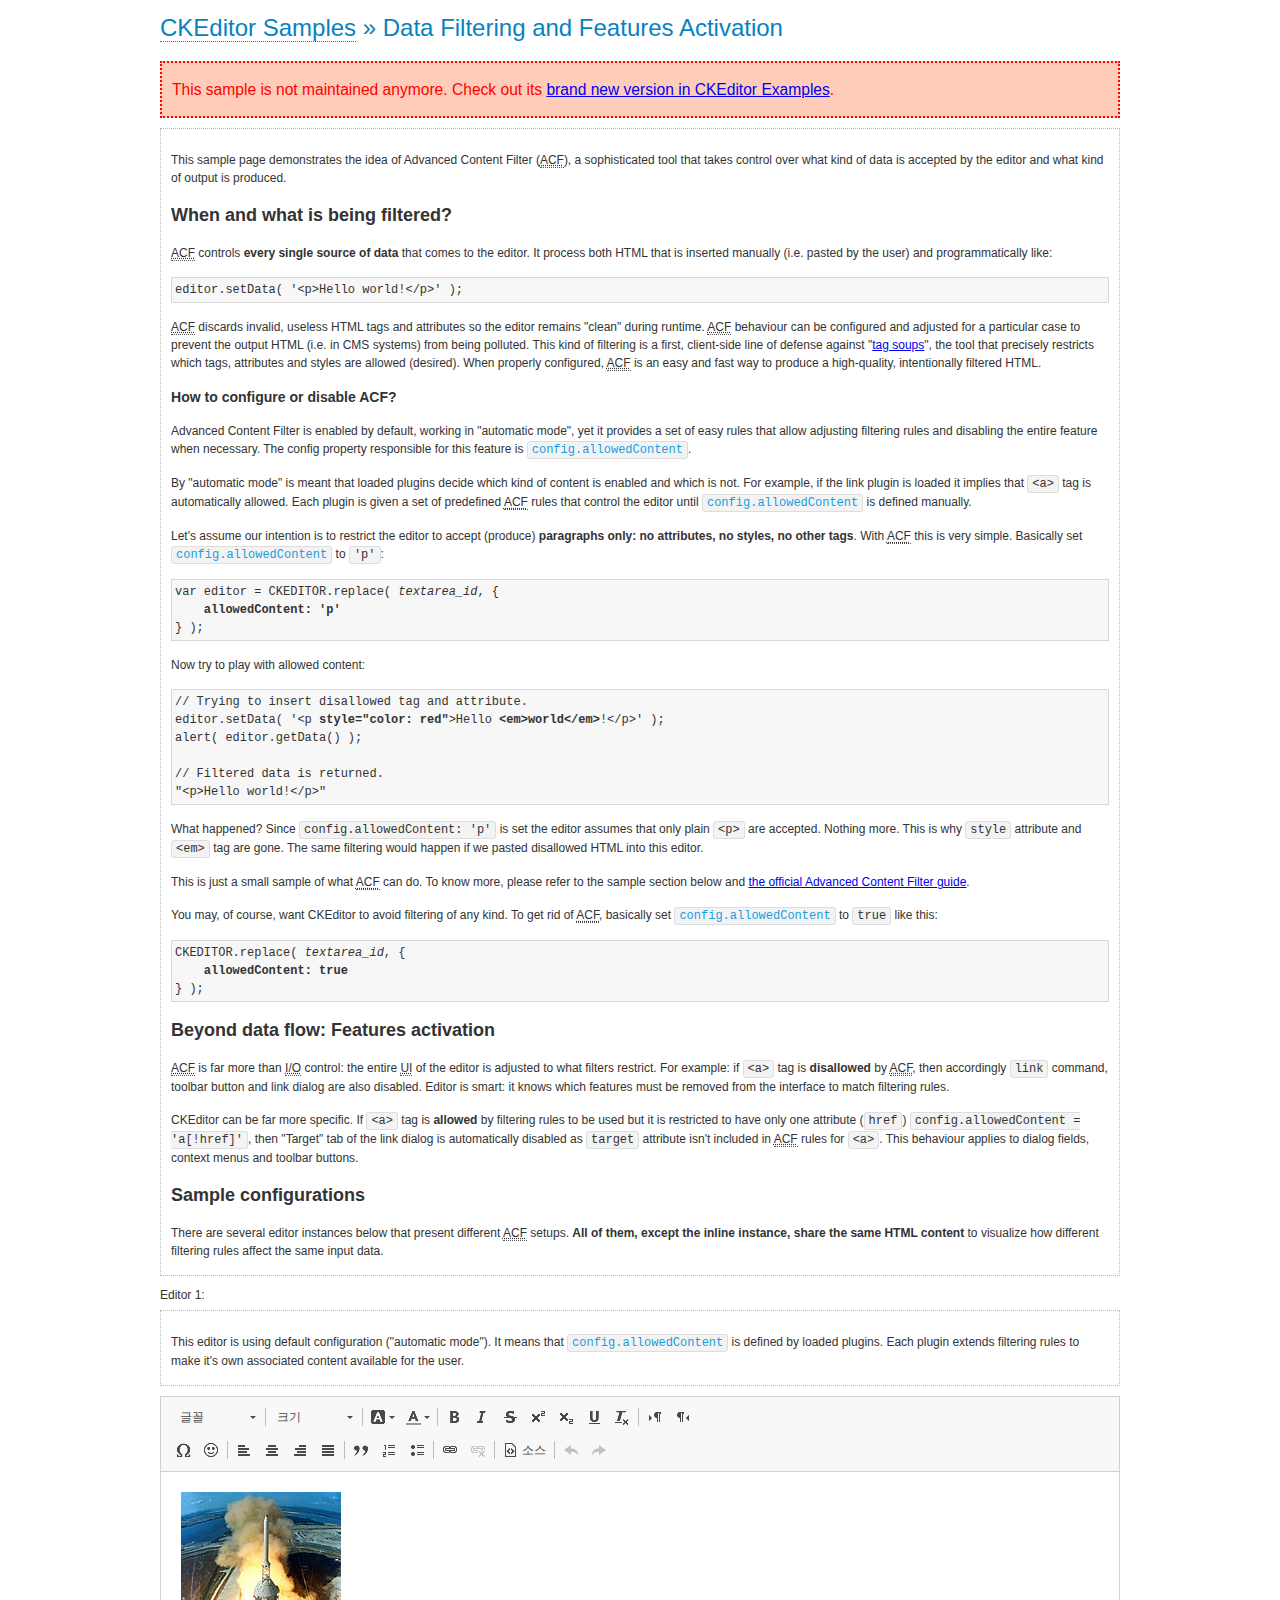
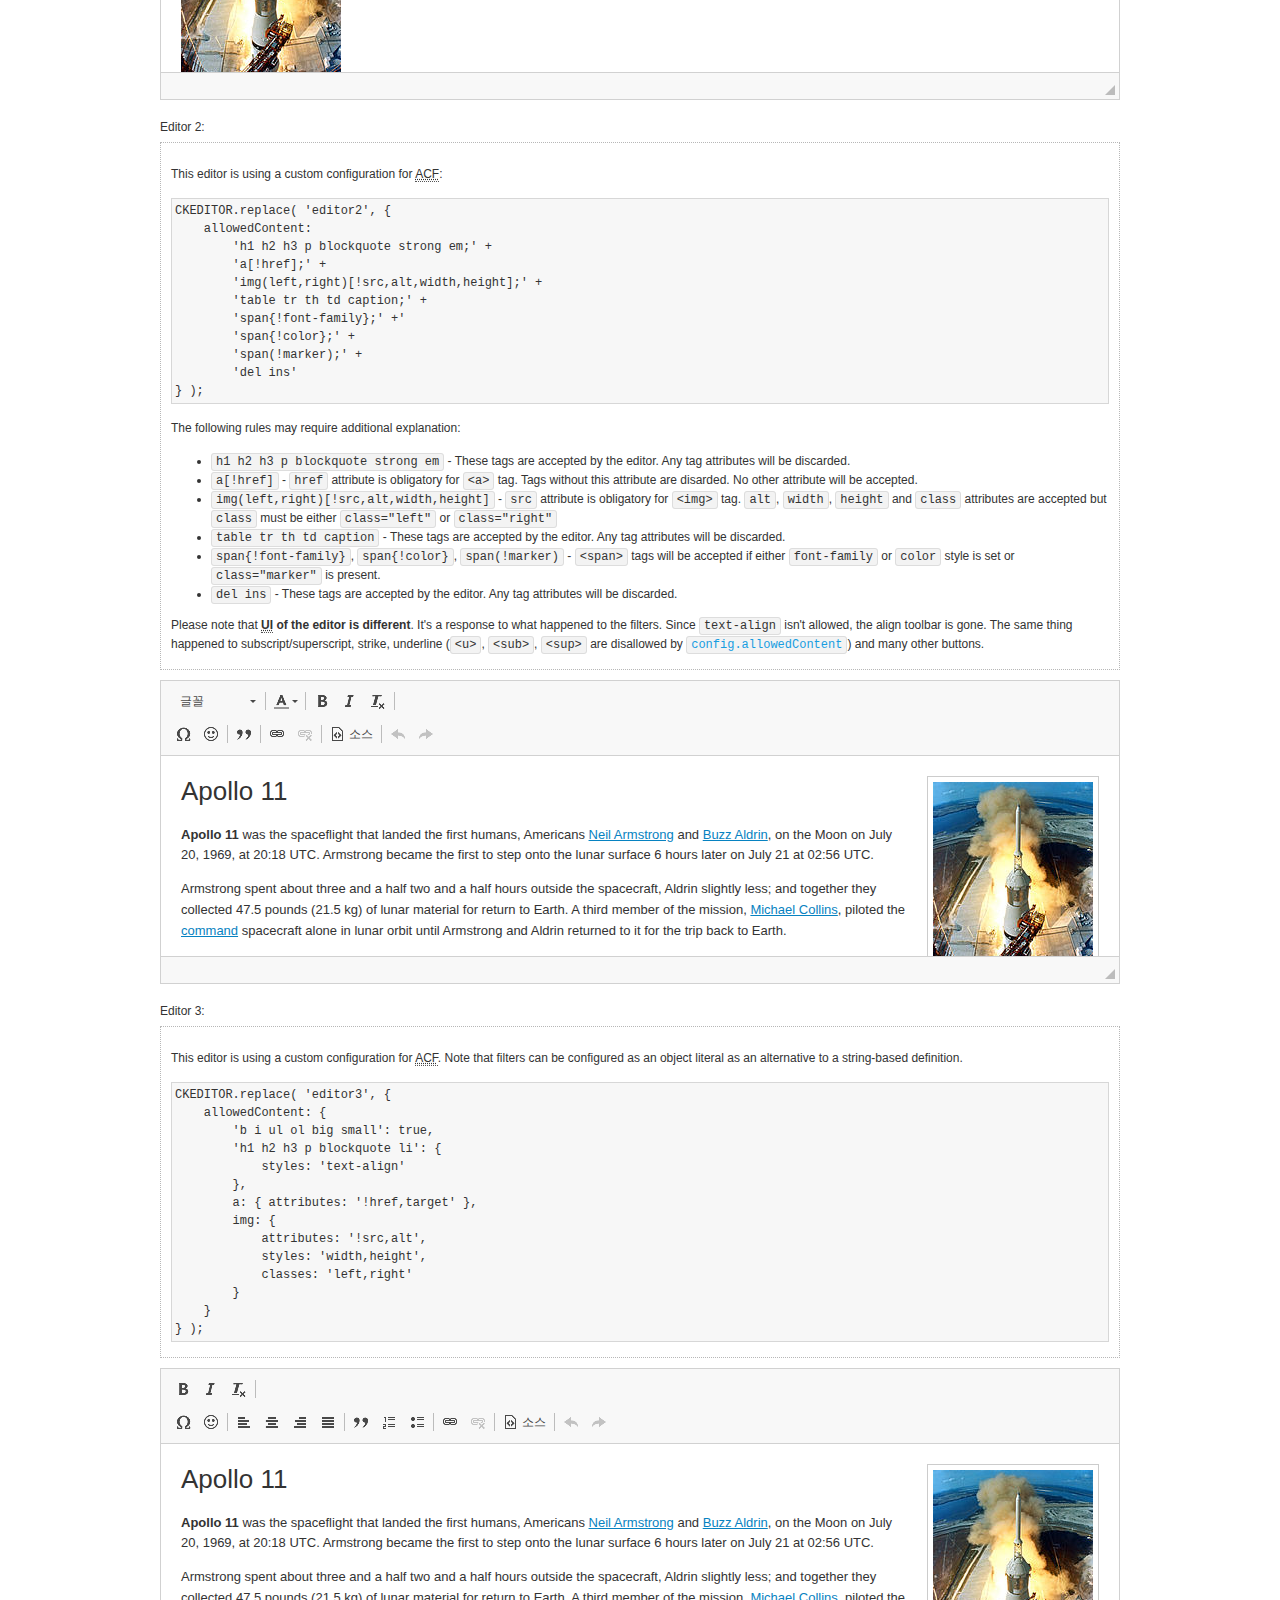
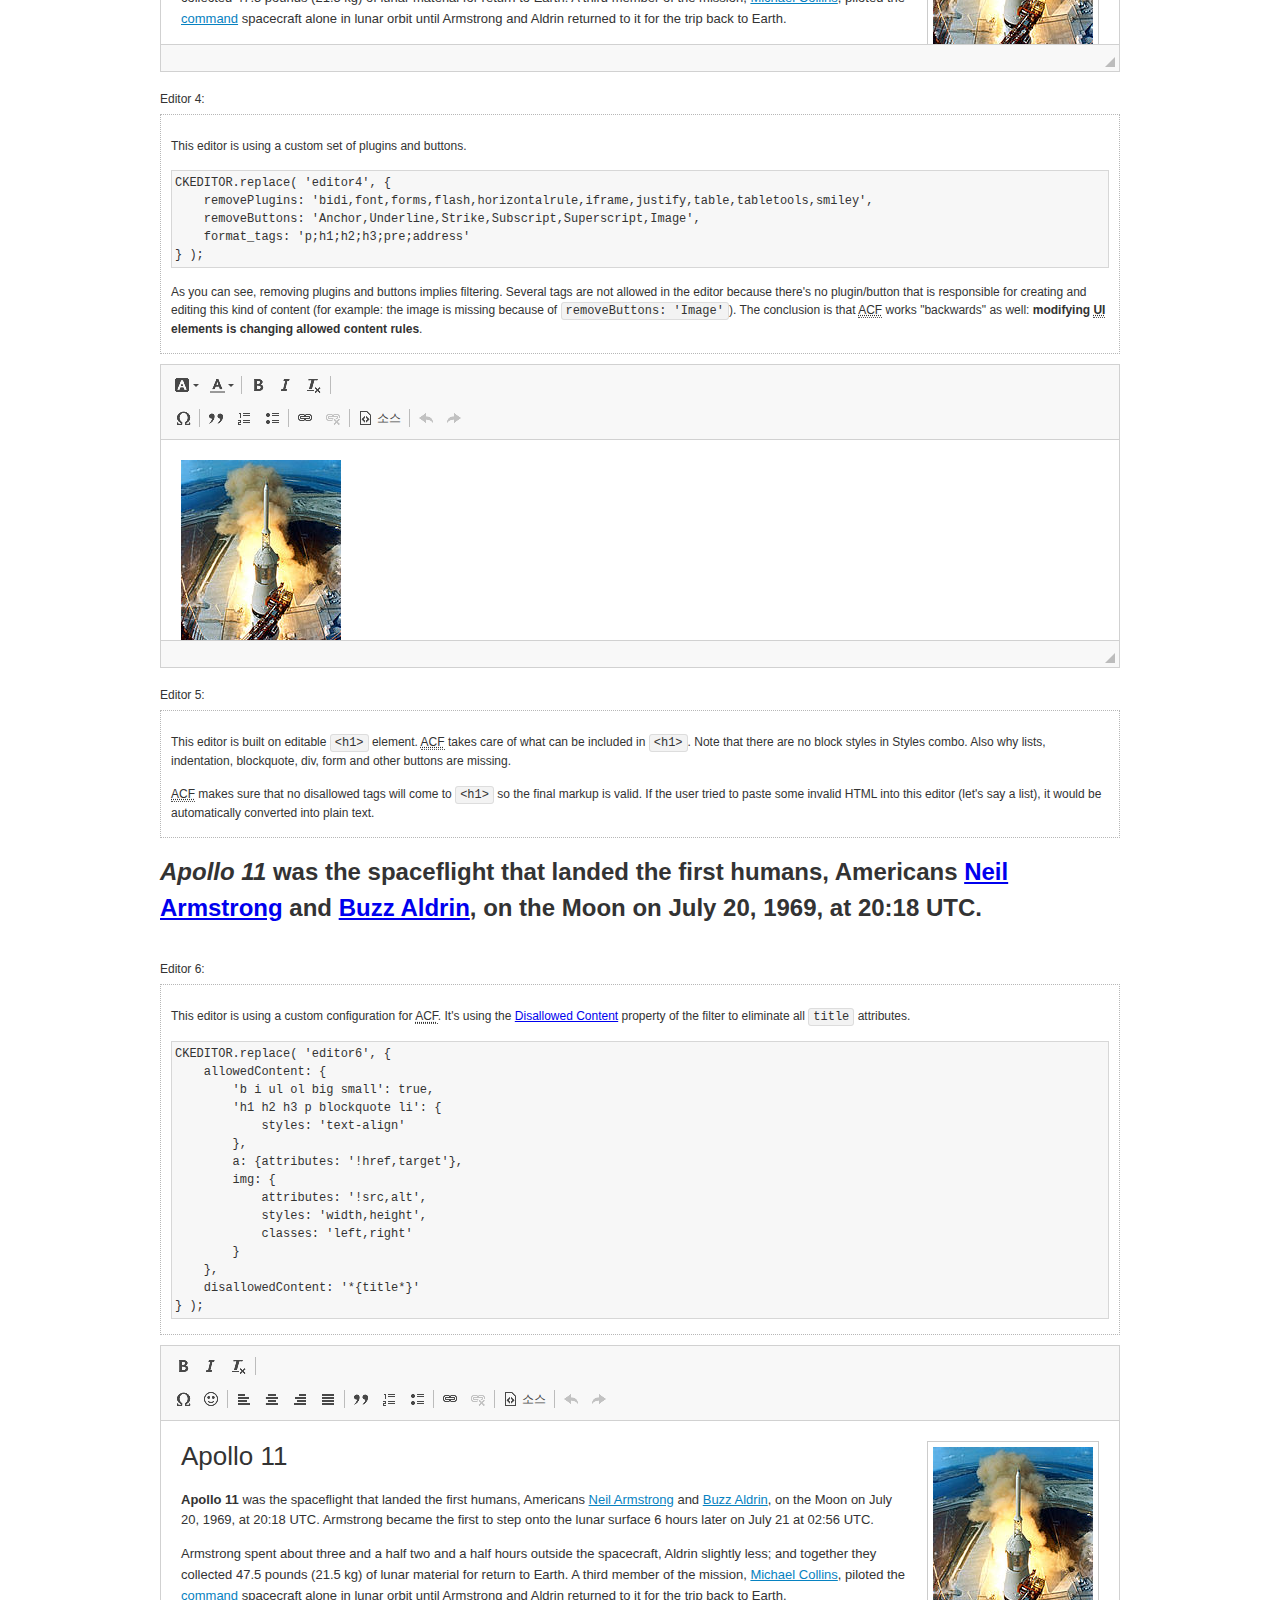
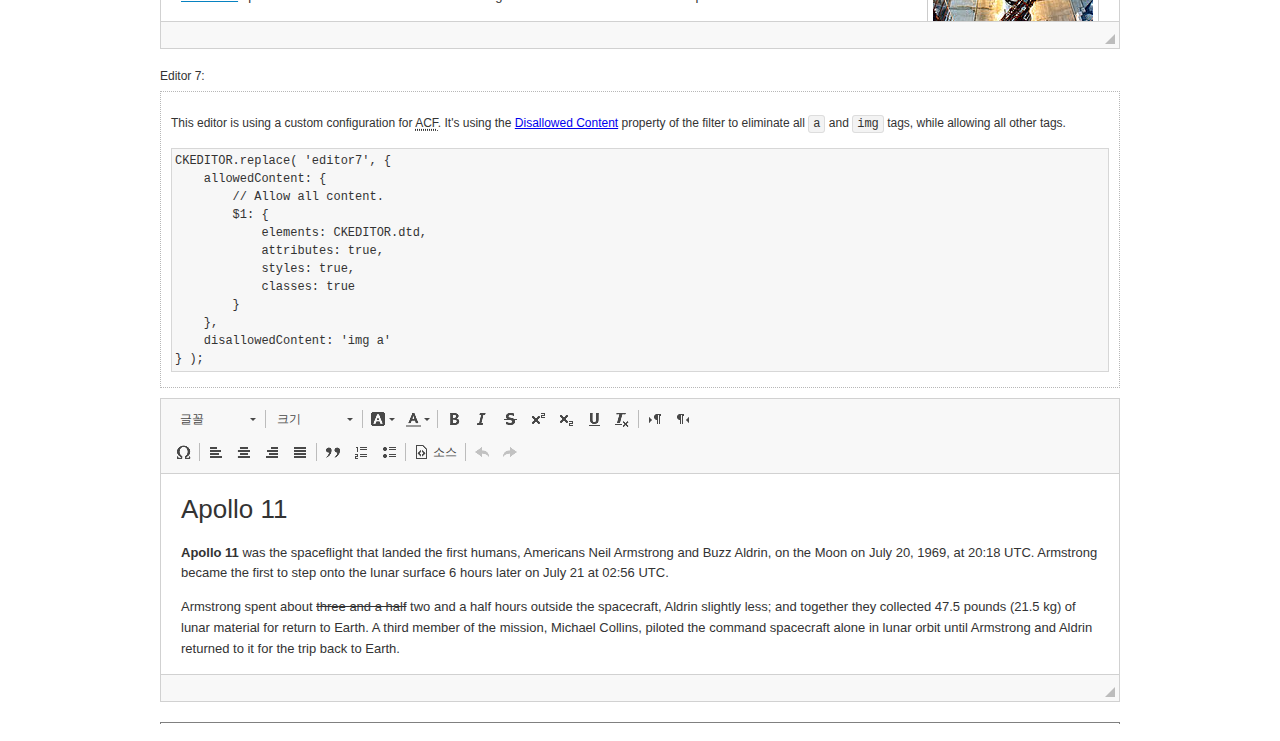
<file: src/main/webapp/static/ckeditor/samples/old/datafiltering.html>
<!DOCTYPE html>
<!--
Copyright (c) 2003-2019, CKSource - Frederico Knabben. All rights reserved.
For licensing, see LICENSE.md or https://ckeditor.com/legal/ckeditor-oss-license
-->
<html>
<head>
	<meta charset="utf-8">
	<title>Data Filtering &mdash; CKEditor Sample</title>
	<script src="../../ckeditor.js"></script>
	<link rel="stylesheet" href="sample.css">
	<script>
		// Remove advanced tabs for all editors.
		CKEDITOR.config.removeDialogTabs = 'image:advanced;link:advanced;flash:advanced;creatediv:advanced;editdiv:advanced';
	</script>
</head>
<body>
	<h1 class="samples">
		<a href="index.html">CKEditor Samples</a> &raquo; Data Filtering and Features Activation
	</h1>
	<div class="warning deprecated">
		This sample is not maintained anymore. Check out its <a href="https://ckeditor.com/docs/ckeditor4/latest/examples/acf.html">brand new version in CKEditor Examples</a>.
	</div>
	<div class="description">
		<p>
			This sample page demonstrates the idea of Advanced Content Filter
			(<abbr title="Advanced Content Filter">ACF</abbr>), a sophisticated
			tool that takes control over what kind of data is accepted by the editor and what
			kind of output is produced.
		</p>
		<h2>When and what is being filtered?</h2>
		<p>
			<abbr title="Advanced Content Filter">ACF</abbr> controls
			<strong>every single source of data</strong> that comes to the editor.
			It process both HTML that is inserted manually (i.e. pasted by the user)
			and programmatically like:
		</p>
<pre class="samples">
editor.setData( '&lt;p&gt;Hello world!&lt;/p&gt;' );
</pre>
		<p>
			<abbr title="Advanced Content Filter">ACF</abbr> discards invalid,
			useless HTML tags and attributes so the editor remains "clean" during
			runtime. <abbr title="Advanced Content Filter">ACF</abbr> behaviour
			can be configured and adjusted for a particular case to prevent the
			output HTML (i.e. in CMS systems) from being polluted.

			This kind of filtering is a first, client-side line of defense
			against "<a href="http://en.wikipedia.org/wiki/Tag_soup">tag soups</a>",
			the tool that precisely restricts which tags, attributes and styles
			are allowed (desired). When properly configured, <abbr title="Advanced Content Filter">ACF</abbr>
			is an easy and fast way to produce a high-quality, intentionally filtered HTML.
		</p>

		<h3>How to configure or disable ACF?</h3>
		<p>
			Advanced Content Filter is enabled by default, working in "automatic mode", yet
			it provides a set of easy rules that allow adjusting filtering rules
			and disabling the entire feature when necessary. The config property
			responsible for this feature is <code><a class="samples"
			href="https://ckeditor.com/docs/ckeditor4/latest/api/CKEDITOR_config.html#cfg-allowedContent">config.allowedContent</a></code>.
		</p>
		<p>
			By "automatic mode" is meant that loaded plugins decide which kind
			of content is enabled and which is not. For example, if the link
			plugin is loaded it implies that <code>&lt;a&gt;</code> tag is
			automatically allowed. Each plugin is given a set
			of predefined <abbr title="Advanced Content Filter">ACF</abbr> rules
			that control the editor until <code><a class="samples"
			href="https://ckeditor.com/docs/ckeditor4/latest/api/CKEDITOR_config.html#cfg-allowedContent">
			config.allowedContent</a></code>
			is defined manually.
		</p>
		<p>
			Let's assume our intention is to restrict the editor to accept (produce) <strong>paragraphs
			only: no attributes, no styles, no other tags</strong>.
			With <abbr title="Advanced Content Filter">ACF</abbr>
			this is very simple. Basically set <code><a class="samples"
			href="https://ckeditor.com/docs/ckeditor4/latest/api/CKEDITOR_config.html#cfg-allowedContent">
			config.allowedContent</a></code> to <code>'p'</code>:
		</p>
<pre class="samples">
var editor = CKEDITOR.replace( <em>textarea_id</em>, {
	<strong>allowedContent: 'p'</strong>
} );
</pre>
		<p>
			Now try to play with allowed content:
		</p>
<pre class="samples">
// Trying to insert disallowed tag and attribute.
editor.setData( '&lt;p <strong>style="color: red"</strong>&gt;Hello <strong>&lt;em&gt;world&lt;/em&gt;</strong>!&lt;/p&gt;' );
alert( editor.getData() );

// Filtered data is returned.
"&lt;p&gt;Hello world!&lt;/p&gt;"
</pre>
		<p>
			What happened? Since <code>config.allowedContent: 'p'</code> is set the editor assumes
			that only plain <code>&lt;p&gt;</code> are accepted. Nothing more. This is why
			<code>style</code> attribute and <code>&lt;em&gt;</code> tag are gone. The same
			filtering would happen if we pasted disallowed HTML into this editor.
		</p>
		<p>
			This is just a small sample of what <abbr title="Advanced Content Filter">ACF</abbr>
			can do. To know more, please refer to the sample section below and
			<a href="https://ckeditor.com/docs/ckeditor4/latest/guide/dev_advanced_content_filter.html">the official Advanced Content Filter guide</a>.
		</p>
		<p>
			You may, of course, want CKEditor to avoid filtering of any kind.
			To get rid of <abbr title="Advanced Content Filter">ACF</abbr>,
			basically set <code><a class="samples"
			href="https://ckeditor.com/docs/ckeditor4/latest/api/CKEDITOR_config.html#cfg-allowedContent">
			config.allowedContent</a></code> to <code>true</code> like this:
		</p>
<pre class="samples">
CKEDITOR.replace( <em>textarea_id</em>, {
	<strong>allowedContent: true</strong>
} );
</pre>

		<h2>Beyond data flow: Features activation</h2>
		<p>
			<abbr title="Advanced Content Filter">ACF</abbr> is far more than
			<abbr title="Input/Output">I/O</abbr> control: the entire
			<abbr title="User Interface">UI</abbr> of the editor is adjusted to what
			filters restrict. For example: if <code>&lt;a&gt;</code> tag is
			<strong>disallowed</strong>
			by <abbr title="Advanced Content Filter">ACF</abbr>,
			then accordingly <code>link</code> command, toolbar button and link dialog
			are also disabled. Editor is smart: it knows which features must be
			removed from the interface to match filtering rules.
		</p>
		<p>
			CKEditor can be far more specific. If <code>&lt;a&gt;</code> tag is
			<strong>allowed</strong> by filtering rules to be used but it is restricted
			to have only one attribute (<code>href</code>)
			<code>config.allowedContent = 'a[!href]'</code>, then
			"Target" tab of the link dialog is automatically disabled as <code>target</code>
			attribute isn't included in <abbr title="Advanced Content Filter">ACF</abbr> rules
			for <code>&lt;a&gt;</code>. This behaviour applies to dialog fields, context
			menus and toolbar buttons.
		</p>

		<h2>Sample configurations</h2>
		<p>
			There are several editor instances below that present different
			<abbr title="Advanced Content Filter">ACF</abbr> setups. <strong>All of them,
			except the inline instance, share the same HTML content</strong> to visualize
			how different filtering rules affect the same input data.
		</p>
	</div>

	<div>
		<label for="editor1">
			Editor 1:
		</label>
		<div class="description">
			<p>
				This editor is using default configuration ("automatic mode"). It means that
				<code><a class="samples"
				href="https://ckeditor.com/docs/ckeditor4/latest/api/CKEDITOR_config.html#cfg-allowedContent">
				config.allowedContent</a></code> is defined by loaded plugins.
				Each plugin extends filtering rules to make it's own associated content
				available for the user.
			</p>
		</div>
		<textarea cols="80" id="editor1" name="editor1" rows="10">
			&lt;h1&gt;&lt;img alt=&quot;Saturn V carrying Apollo 11&quot; class=&quot;right&quot; src=&quot;assets/sample.jpg&quot;/&gt; Apollo 11&lt;/h1&gt; &lt;p&gt;&lt;b&gt;Apollo 11&lt;/b&gt; was the spaceflight that landed the first humans, Americans &lt;a href=&quot;http://en.wikipedia.org/wiki/Neil_Armstrong&quot; title=&quot;Neil Armstrong&quot;&gt;Neil Armstrong&lt;/a&gt; and &lt;a href=&quot;http://en.wikipedia.org/wiki/Buzz_Aldrin&quot; title=&quot;Buzz Aldrin&quot;&gt;Buzz Aldrin&lt;/a&gt;, on the Moon on July 20, 1969, at 20:18 UTC. Armstrong became the first to step onto the lunar surface 6 hours later on July 21 at 02:56 UTC.&lt;/p&gt; &lt;p&gt;Armstrong spent about &lt;s&gt;three and a half&lt;/s&gt; two and a half hours outside the spacecraft, Aldrin slightly less; and together they collected 47.5 pounds (21.5&amp;nbsp;kg) of lunar material for return to Earth. A third member of the mission, &lt;a href=&quot;http://en.wikipedia.org/wiki/Michael_Collins_(astronaut)&quot; title=&quot;Michael Collins (astronaut)&quot;&gt;Michael Collins&lt;/a&gt;, piloted the &lt;a href=&quot;http://en.wikipedia.org/wiki/Apollo_Command/Service_Module&quot; title=&quot;Apollo Command/Service Module&quot;&gt;command&lt;/a&gt; spacecraft alone in lunar orbit until Armstrong and Aldrin returned to it for the trip back to Earth.&lt;/p&gt; &lt;h2&gt;Broadcasting and &lt;em&gt;quotes&lt;/em&gt; &lt;a id=&quot;quotes&quot; name=&quot;quotes&quot;&gt;&lt;/a&gt;&lt;/h2&gt; &lt;p&gt;Broadcast on live TV to a world-wide audience, Armstrong stepped onto the lunar surface and described the event as:&lt;/p&gt; &lt;blockquote&gt;&lt;p&gt;One small step for [a] man, one giant leap for mankind.&lt;/p&gt;&lt;/blockquote&gt; &lt;p&gt;Apollo 11 effectively ended the &lt;a href=&quot;http://en.wikipedia.org/wiki/Space_Race&quot; title=&quot;Space Race&quot;&gt;Space Race&lt;/a&gt; and fulfilled a national goal proposed in 1961 by the late U.S. President &lt;a href=&quot;http://en.wikipedia.org/wiki/John_F._Kennedy&quot; title=&quot;John F. Kennedy&quot;&gt;John F. Kennedy&lt;/a&gt; in a speech before the United States Congress:&lt;/p&gt; &lt;blockquote&gt;&lt;p&gt;[...] before this decade is out, of landing a man on the Moon and returning him safely to the Earth.&lt;/p&gt;&lt;/blockquote&gt; &lt;h2&gt;Technical details &lt;a id=&quot;tech-details&quot; name=&quot;tech-details&quot;&gt;&lt;/a&gt;&lt;/h2&gt; &lt;table align=&quot;right&quot; border=&quot;1&quot; bordercolor=&quot;#ccc&quot; cellpadding=&quot;5&quot; cellspacing=&quot;0&quot; style=&quot;border-collapse:collapse;margin:10px 0 10px 15px;&quot;&gt; &lt;caption&gt;&lt;strong&gt;Mission crew&lt;/strong&gt;&lt;/caption&gt; &lt;thead&gt; &lt;tr&gt; &lt;th scope=&quot;col&quot;&gt;Position&lt;/th&gt; &lt;th scope=&quot;col&quot;&gt;Astronaut&lt;/th&gt; &lt;/tr&gt; &lt;/thead&gt; &lt;tbody&gt; &lt;tr&gt; &lt;td&gt;Commander&lt;/td&gt; &lt;td&gt;Neil A. Armstrong&lt;/td&gt; &lt;/tr&gt; &lt;tr&gt; &lt;td&gt;Command Module Pilot&lt;/td&gt; &lt;td&gt;Michael Collins&lt;/td&gt; &lt;/tr&gt; &lt;tr&gt; &lt;td&gt;Lunar Module Pilot&lt;/td&gt; &lt;td&gt;Edwin &amp;quot;Buzz&amp;quot; E. Aldrin, Jr.&lt;/td&gt; &lt;/tr&gt; &lt;/tbody&gt; &lt;/table&gt; &lt;p&gt;Launched by a &lt;strong&gt;Saturn V&lt;/strong&gt; rocket from &lt;a href=&quot;http://en.wikipedia.org/wiki/Kennedy_Space_Center&quot; title=&quot;Kennedy Space Center&quot;&gt;Kennedy Space Center&lt;/a&gt; in Merritt Island, Florida on July 16, Apollo 11 was the fifth manned mission of &lt;a href=&quot;http://en.wikipedia.org/wiki/NASA&quot; title=&quot;NASA&quot;&gt;NASA&lt;/a&gt;&amp;#39;s Apollo program. The Apollo spacecraft had three parts:&lt;/p&gt; &lt;ol&gt; &lt;li&gt;&lt;strong&gt;Command Module&lt;/strong&gt; with a cabin for the three astronauts which was the only part which landed back on Earth&lt;/li&gt; &lt;li&gt;&lt;strong&gt;Service Module&lt;/strong&gt; which supported the Command Module with propulsion, electrical power, oxygen and water&lt;/li&gt; &lt;li&gt;&lt;strong&gt;Lunar Module&lt;/strong&gt; for landing on the Moon.&lt;/li&gt; &lt;/ol&gt; &lt;p&gt;After being sent to the Moon by the Saturn V&amp;#39;s upper stage, the astronauts separated the spacecraft from it and travelled for three days until they entered into lunar orbit. Armstrong and Aldrin then moved into the Lunar Module and landed in the &lt;a href=&quot;http://en.wikipedia.org/wiki/Mare_Tranquillitatis&quot; title=&quot;Mare Tranquillitatis&quot;&gt;Sea of Tranquility&lt;/a&gt;. They stayed a total of about 21 and a half hours on the lunar surface. After lifting off in the upper part of the Lunar Module and rejoining Collins in the Command Module, they returned to Earth and landed in the &lt;a href=&quot;http://en.wikipedia.org/wiki/Pacific_Ocean&quot; title=&quot;Pacific Ocean&quot;&gt;Pacific Ocean&lt;/a&gt; on July 24.&lt;/p&gt; &lt;hr/&gt; &lt;p style=&quot;text-align: right;&quot;&gt;&lt;small&gt;Source: &lt;a href=&quot;http://en.wikipedia.org/wiki/Apollo_11&quot;&gt;Wikipedia.org&lt;/a&gt;&lt;/small&gt;&lt;/p&gt;
		</textarea>

		<script>

			CKEDITOR.replace( 'editor1' );

		</script>
	</div>

	<br>

	<div>
		<label for="editor2">
			Editor 2:
		</label>
		<div class="description">
			<p>
				This editor is using a custom configuration for
				<abbr title="Advanced Content Filter">ACF</abbr>:
			</p>
<pre class="samples">
CKEDITOR.replace( 'editor2', {
	allowedContent:
		'h1 h2 h3 p blockquote strong em;' +
		'a[!href];' +
		'img(left,right)[!src,alt,width,height];' +
		'table tr th td caption;' +
		'span{!font-family};' +'
		'span{!color};' +
		'span(!marker);' +
		'del ins'
} );
</pre>
			<p>
				The following rules may require additional explanation:
			</p>
			<ul>
				<li>
					<code>h1 h2 h3 p blockquote strong em</code> - These tags
					are accepted by the editor. Any tag attributes will be discarded.
				</li>
				<li>
					<code>a[!href]</code> - <code>href</code> attribute is obligatory
					for <code>&lt;a&gt;</code> tag. Tags without this attribute
					are disarded. No other attribute will be accepted.
				</li>
				<li>
					<code>img(left,right)[!src,alt,width,height]</code> - <code>src</code>
					attribute is obligatory for <code>&lt;img&gt;</code> tag.
					<code>alt</code>, <code>width</code>, <code>height</code>
					and <code>class</code> attributes are accepted but
					<code>class</code> must be either <code>class="left"</code>
					or <code>class="right"</code>
				</li>
				<li>
					<code>table tr th td caption</code> - These tags
					are accepted by the editor. Any tag attributes will be discarded.
				</li>
				<li>
					<code>span{!font-family}</code>, <code>span{!color}</code>,
					<code>span(!marker)</code> - <code>&lt;span&gt;</code> tags
					will be accepted if either <code>font-family</code> or
					<code>color</code> style is set or <code>class="marker"</code>
					is present.
				</li>
				<li>
					<code>del ins</code> - These tags
					are accepted by the editor. Any tag attributes will be discarded.
				</li>
			</ul>
			<p>
				Please note that <strong><abbr title="User Interface">UI</abbr> of the
				editor is different</strong>. It's a response to what happened to the filters.
				Since <code>text-align</code> isn't allowed, the align toolbar is gone.
				The same thing happened to subscript/superscript, strike, underline
				(<code>&lt;u&gt;</code>, <code>&lt;sub&gt;</code>, <code>&lt;sup&gt;</code>
				are disallowed by <code><a class="samples"
				href="https://ckeditor.com/docs/ckeditor4/latest/api/CKEDITOR_config.html#cfg-allowedContent">
				config.allowedContent</a></code>) and many other buttons.
			</p>
		</div>
		<textarea cols="80" id="editor2" name="editor2" rows="10">
			&lt;h1&gt;&lt;img alt=&quot;Saturn V carrying Apollo 11&quot; class=&quot;right&quot; src=&quot;assets/sample.jpg&quot;/&gt; Apollo 11&lt;/h1&gt; &lt;p&gt;&lt;b&gt;Apollo 11&lt;/b&gt; was the spaceflight that landed the first humans, Americans &lt;a href=&quot;http://en.wikipedia.org/wiki/Neil_Armstrong&quot; title=&quot;Neil Armstrong&quot;&gt;Neil Armstrong&lt;/a&gt; and &lt;a href=&quot;http://en.wikipedia.org/wiki/Buzz_Aldrin&quot; title=&quot;Buzz Aldrin&quot;&gt;Buzz Aldrin&lt;/a&gt;, on the Moon on July 20, 1969, at 20:18 UTC. Armstrong became the first to step onto the lunar surface 6 hours later on July 21 at 02:56 UTC.&lt;/p&gt; &lt;p&gt;Armstrong spent about &lt;s&gt;three and a half&lt;/s&gt; two and a half hours outside the spacecraft, Aldrin slightly less; and together they collected 47.5 pounds (21.5&amp;nbsp;kg) of lunar material for return to Earth. A third member of the mission, &lt;a href=&quot;http://en.wikipedia.org/wiki/Michael_Collins_(astronaut)&quot; title=&quot;Michael Collins (astronaut)&quot;&gt;Michael Collins&lt;/a&gt;, piloted the &lt;a href=&quot;http://en.wikipedia.org/wiki/Apollo_Command/Service_Module&quot; title=&quot;Apollo Command/Service Module&quot;&gt;command&lt;/a&gt; spacecraft alone in lunar orbit until Armstrong and Aldrin returned to it for the trip back to Earth.&lt;/p&gt; &lt;h2&gt;Broadcasting and &lt;em&gt;quotes&lt;/em&gt; &lt;a id=&quot;quotes&quot; name=&quot;quotes&quot;&gt;&lt;/a&gt;&lt;/h2&gt; &lt;p&gt;Broadcast on live TV to a world-wide audience, Armstrong stepped onto the lunar surface and described the event as:&lt;/p&gt; &lt;blockquote&gt;&lt;p&gt;One small step for [a] man, one giant leap for mankind.&lt;/p&gt;&lt;/blockquote&gt; &lt;p&gt;Apollo 11 effectively ended the &lt;a href=&quot;http://en.wikipedia.org/wiki/Space_Race&quot; title=&quot;Space Race&quot;&gt;Space Race&lt;/a&gt; and fulfilled a national goal proposed in 1961 by the late U.S. President &lt;a href=&quot;http://en.wikipedia.org/wiki/John_F._Kennedy&quot; title=&quot;John F. Kennedy&quot;&gt;John F. Kennedy&lt;/a&gt; in a speech before the United States Congress:&lt;/p&gt; &lt;blockquote&gt;&lt;p&gt;[...] before this decade is out, of landing a man on the Moon and returning him safely to the Earth.&lt;/p&gt;&lt;/blockquote&gt; &lt;h2&gt;Technical details &lt;a id=&quot;tech-details&quot; name=&quot;tech-details&quot;&gt;&lt;/a&gt;&lt;/h2&gt; &lt;table align=&quot;right&quot; border=&quot;1&quot; bordercolor=&quot;#ccc&quot; cellpadding=&quot;5&quot; cellspacing=&quot;0&quot; style=&quot;border-collapse:collapse;margin:10px 0 10px 15px;&quot;&gt; &lt;caption&gt;&lt;strong&gt;Mission crew&lt;/strong&gt;&lt;/caption&gt; &lt;thead&gt; &lt;tr&gt; &lt;th scope=&quot;col&quot;&gt;Position&lt;/th&gt; &lt;th scope=&quot;col&quot;&gt;Astronaut&lt;/th&gt; &lt;/tr&gt; &lt;/thead&gt; &lt;tbody&gt; &lt;tr&gt; &lt;td&gt;Commander&lt;/td&gt; &lt;td&gt;Neil A. Armstrong&lt;/td&gt; &lt;/tr&gt; &lt;tr&gt; &lt;td&gt;Command Module Pilot&lt;/td&gt; &lt;td&gt;Michael Collins&lt;/td&gt; &lt;/tr&gt; &lt;tr&gt; &lt;td&gt;Lunar Module Pilot&lt;/td&gt; &lt;td&gt;Edwin &amp;quot;Buzz&amp;quot; E. Aldrin, Jr.&lt;/td&gt; &lt;/tr&gt; &lt;/tbody&gt; &lt;/table&gt; &lt;p&gt;Launched by a &lt;strong&gt;Saturn V&lt;/strong&gt; rocket from &lt;a href=&quot;http://en.wikipedia.org/wiki/Kennedy_Space_Center&quot; title=&quot;Kennedy Space Center&quot;&gt;Kennedy Space Center&lt;/a&gt; in Merritt Island, Florida on July 16, Apollo 11 was the fifth manned mission of &lt;a href=&quot;http://en.wikipedia.org/wiki/NASA&quot; title=&quot;NASA&quot;&gt;NASA&lt;/a&gt;&amp;#39;s Apollo program. The Apollo spacecraft had three parts:&lt;/p&gt; &lt;ol&gt; &lt;li&gt;&lt;strong&gt;Command Module&lt;/strong&gt; with a cabin for the three astronauts which was the only part which landed back on Earth&lt;/li&gt; &lt;li&gt;&lt;strong&gt;Service Module&lt;/strong&gt; which supported the Command Module with propulsion, electrical power, oxygen and water&lt;/li&gt; &lt;li&gt;&lt;strong&gt;Lunar Module&lt;/strong&gt; for landing on the Moon.&lt;/li&gt; &lt;/ol&gt; &lt;p&gt;After being sent to the Moon by the Saturn V&amp;#39;s upper stage, the astronauts separated the spacecraft from it and travelled for three days until they entered into lunar orbit. Armstrong and Aldrin then moved into the Lunar Module and landed in the &lt;a href=&quot;http://en.wikipedia.org/wiki/Mare_Tranquillitatis&quot; title=&quot;Mare Tranquillitatis&quot;&gt;Sea of Tranquility&lt;/a&gt;. They stayed a total of about 21 and a half hours on the lunar surface. After lifting off in the upper part of the Lunar Module and rejoining Collins in the Command Module, they returned to Earth and landed in the &lt;a href=&quot;http://en.wikipedia.org/wiki/Pacific_Ocean&quot; title=&quot;Pacific Ocean&quot;&gt;Pacific Ocean&lt;/a&gt; on July 24.&lt;/p&gt; &lt;hr/&gt; &lt;p style=&quot;text-align: right;&quot;&gt;&lt;small&gt;Source: &lt;a href=&quot;http://en.wikipedia.org/wiki/Apollo_11&quot;&gt;Wikipedia.org&lt;/a&gt;&lt;/small&gt;&lt;/p&gt;
		</textarea>
		<script>

			CKEDITOR.replace( 'editor2', {
				allowedContent:
					'h1 h2 h3 p blockquote strong em;' +
					'a[!href];' +
					'img(left,right)[!src,alt,width,height];' +
					'table tr th td caption;' +
					'span{!font-family};' +
					'span{!color};' +
					'span(!marker);' +
					'del ins'
			} );

		</script>
	</div>

	<br>

	<div>
		<label for="editor3">
			Editor 3:
		</label>
		<div class="description">
			<p>
				This editor is using a custom configuration for
				<abbr title="Advanced Content Filter">ACF</abbr>.
				Note that filters can be configured as an object literal
				as an alternative to a string-based definition.
			</p>
<pre class="samples">
CKEDITOR.replace( 'editor3', {
	allowedContent: {
		'b i ul ol big small': true,
		'h1 h2 h3 p blockquote li': {
			styles: 'text-align'
		},
		a: { attributes: '!href,target' },
		img: {
			attributes: '!src,alt',
			styles: 'width,height',
			classes: 'left,right'
		}
	}
} );
</pre>
		</div>
		<textarea cols="80" id="editor3" name="editor3" rows="10">
			&lt;h1&gt;&lt;img alt=&quot;Saturn V carrying Apollo 11&quot; class=&quot;right&quot; src=&quot;assets/sample.jpg&quot;/&gt; Apollo 11&lt;/h1&gt; &lt;p&gt;&lt;b&gt;Apollo 11&lt;/b&gt; was the spaceflight that landed the first humans, Americans &lt;a href=&quot;http://en.wikipedia.org/wiki/Neil_Armstrong&quot; title=&quot;Neil Armstrong&quot;&gt;Neil Armstrong&lt;/a&gt; and &lt;a href=&quot;http://en.wikipedia.org/wiki/Buzz_Aldrin&quot; title=&quot;Buzz Aldrin&quot;&gt;Buzz Aldrin&lt;/a&gt;, on the Moon on July 20, 1969, at 20:18 UTC. Armstrong became the first to step onto the lunar surface 6 hours later on July 21 at 02:56 UTC.&lt;/p&gt; &lt;p&gt;Armstrong spent about &lt;s&gt;three and a half&lt;/s&gt; two and a half hours outside the spacecraft, Aldrin slightly less; and together they collected 47.5 pounds (21.5&amp;nbsp;kg) of lunar material for return to Earth. A third member of the mission, &lt;a href=&quot;http://en.wikipedia.org/wiki/Michael_Collins_(astronaut)&quot; title=&quot;Michael Collins (astronaut)&quot;&gt;Michael Collins&lt;/a&gt;, piloted the &lt;a href=&quot;http://en.wikipedia.org/wiki/Apollo_Command/Service_Module&quot; title=&quot;Apollo Command/Service Module&quot;&gt;command&lt;/a&gt; spacecraft alone in lunar orbit until Armstrong and Aldrin returned to it for the trip back to Earth.&lt;/p&gt; &lt;h2&gt;Broadcasting and &lt;em&gt;quotes&lt;/em&gt; &lt;a id=&quot;quotes&quot; name=&quot;quotes&quot;&gt;&lt;/a&gt;&lt;/h2&gt; &lt;p&gt;Broadcast on live TV to a world-wide audience, Armstrong stepped onto the lunar surface and described the event as:&lt;/p&gt; &lt;blockquote&gt;&lt;p&gt;One small step for [a] man, one giant leap for mankind.&lt;/p&gt;&lt;/blockquote&gt; &lt;p&gt;Apollo 11 effectively ended the &lt;a href=&quot;http://en.wikipedia.org/wiki/Space_Race&quot; title=&quot;Space Race&quot;&gt;Space Race&lt;/a&gt; and fulfilled a national goal proposed in 1961 by the late U.S. President &lt;a href=&quot;http://en.wikipedia.org/wiki/John_F._Kennedy&quot; title=&quot;John F. Kennedy&quot;&gt;John F. Kennedy&lt;/a&gt; in a speech before the United States Congress:&lt;/p&gt; &lt;blockquote&gt;&lt;p&gt;[...] before this decade is out, of landing a man on the Moon and returning him safely to the Earth.&lt;/p&gt;&lt;/blockquote&gt; &lt;h2&gt;Technical details &lt;a id=&quot;tech-details&quot; name=&quot;tech-details&quot;&gt;&lt;/a&gt;&lt;/h2&gt; &lt;table align=&quot;right&quot; border=&quot;1&quot; bordercolor=&quot;#ccc&quot; cellpadding=&quot;5&quot; cellspacing=&quot;0&quot; style=&quot;border-collapse:collapse;margin:10px 0 10px 15px;&quot;&gt; &lt;caption&gt;&lt;strong&gt;Mission crew&lt;/strong&gt;&lt;/caption&gt; &lt;thead&gt; &lt;tr&gt; &lt;th scope=&quot;col&quot;&gt;Position&lt;/th&gt; &lt;th scope=&quot;col&quot;&gt;Astronaut&lt;/th&gt; &lt;/tr&gt; &lt;/thead&gt; &lt;tbody&gt; &lt;tr&gt; &lt;td&gt;Commander&lt;/td&gt; &lt;td&gt;Neil A. Armstrong&lt;/td&gt; &lt;/tr&gt; &lt;tr&gt; &lt;td&gt;Command Module Pilot&lt;/td&gt; &lt;td&gt;Michael Collins&lt;/td&gt; &lt;/tr&gt; &lt;tr&gt; &lt;td&gt;Lunar Module Pilot&lt;/td&gt; &lt;td&gt;Edwin &amp;quot;Buzz&amp;quot; E. Aldrin, Jr.&lt;/td&gt; &lt;/tr&gt; &lt;/tbody&gt; &lt;/table&gt; &lt;p&gt;Launched by a &lt;strong&gt;Saturn V&lt;/strong&gt; rocket from &lt;a href=&quot;http://en.wikipedia.org/wiki/Kennedy_Space_Center&quot; title=&quot;Kennedy Space Center&quot;&gt;Kennedy Space Center&lt;/a&gt; in Merritt Island, Florida on July 16, Apollo 11 was the fifth manned mission of &lt;a href=&quot;http://en.wikipedia.org/wiki/NASA&quot; title=&quot;NASA&quot;&gt;NASA&lt;/a&gt;&amp;#39;s Apollo program. The Apollo spacecraft had three parts:&lt;/p&gt; &lt;ol&gt; &lt;li&gt;&lt;strong&gt;Command Module&lt;/strong&gt; with a cabin for the three astronauts which was the only part which landed back on Earth&lt;/li&gt; &lt;li&gt;&lt;strong&gt;Service Module&lt;/strong&gt; which supported the Command Module with propulsion, electrical power, oxygen and water&lt;/li&gt; &lt;li&gt;&lt;strong&gt;Lunar Module&lt;/strong&gt; for landing on the Moon.&lt;/li&gt; &lt;/ol&gt; &lt;p&gt;After being sent to the Moon by the Saturn V&amp;#39;s upper stage, the astronauts separated the spacecraft from it and travelled for three days until they entered into lunar orbit. Armstrong and Aldrin then moved into the Lunar Module and landed in the &lt;a href=&quot;http://en.wikipedia.org/wiki/Mare_Tranquillitatis&quot; title=&quot;Mare Tranquillitatis&quot;&gt;Sea of Tranquility&lt;/a&gt;. They stayed a total of about 21 and a half hours on the lunar surface. After lifting off in the upper part of the Lunar Module and rejoining Collins in the Command Module, they returned to Earth and landed in the &lt;a href=&quot;http://en.wikipedia.org/wiki/Pacific_Ocean&quot; title=&quot;Pacific Ocean&quot;&gt;Pacific Ocean&lt;/a&gt; on July 24.&lt;/p&gt; &lt;hr/&gt; &lt;p style=&quot;text-align: right;&quot;&gt;&lt;small&gt;Source: &lt;a href=&quot;http://en.wikipedia.org/wiki/Apollo_11&quot;&gt;Wikipedia.org&lt;/a&gt;&lt;/small&gt;&lt;/p&gt;
		</textarea>
		<script>

			CKEDITOR.replace( 'editor3', {
				allowedContent: {
					'b i ul ol big small': true,
					'h1 h2 h3 p blockquote li': {
						styles: 'text-align'
					},
					a: { attributes: '!href,target' },
					img: {
						attributes: '!src,alt',
						styles: 'width,height',
						classes: 'left,right'
					}
				}
			} );

		</script>
	</div>

	<br>

	<div>
		<label for="editor4">
			Editor 4:
		</label>
		<div class="description">
			<p>
				This editor is using a custom set of plugins and buttons.
			</p>
<pre class="samples">
CKEDITOR.replace( 'editor4', {
	removePlugins: 'bidi,font,forms,flash,horizontalrule,iframe,justify,table,tabletools,smiley',
	removeButtons: 'Anchor,Underline,Strike,Subscript,Superscript,Image',
	format_tags: 'p;h1;h2;h3;pre;address'
} );
</pre>
			<p>
				As you can see, removing plugins and buttons implies filtering.
				Several tags are not allowed in the editor because there's no
				plugin/button that is responsible for creating and editing this
				kind of content (for example: the image is missing because
				of <code>removeButtons: 'Image'</code>). The conclusion is that
				<abbr title="Advanced Content Filter">ACF</abbr> works "backwards"
				as well: <strong>modifying <abbr title="User Interface">UI</abbr>
				elements is changing allowed content rules</strong>.
			</p>
		</div>
		<textarea cols="80" id="editor4" name="editor4" rows="10">
			&lt;h1&gt;&lt;img alt=&quot;Saturn V carrying Apollo 11&quot; class=&quot;right&quot; src=&quot;assets/sample.jpg&quot;/&gt; Apollo 11&lt;/h1&gt; &lt;p&gt;&lt;b&gt;Apollo 11&lt;/b&gt; was the spaceflight that landed the first humans, Americans &lt;a href=&quot;http://en.wikipedia.org/wiki/Neil_Armstrong&quot; title=&quot;Neil Armstrong&quot;&gt;Neil Armstrong&lt;/a&gt; and &lt;a href=&quot;http://en.wikipedia.org/wiki/Buzz_Aldrin&quot; title=&quot;Buzz Aldrin&quot;&gt;Buzz Aldrin&lt;/a&gt;, on the Moon on July 20, 1969, at 20:18 UTC. Armstrong became the first to step onto the lunar surface 6 hours later on July 21 at 02:56 UTC.&lt;/p&gt; &lt;p&gt;Armstrong spent about &lt;s&gt;three and a half&lt;/s&gt; two and a half hours outside the spacecraft, Aldrin slightly less; and together they collected 47.5 pounds (21.5&amp;nbsp;kg) of lunar material for return to Earth. A third member of the mission, &lt;a href=&quot;http://en.wikipedia.org/wiki/Michael_Collins_(astronaut)&quot; title=&quot;Michael Collins (astronaut)&quot;&gt;Michael Collins&lt;/a&gt;, piloted the &lt;a href=&quot;http://en.wikipedia.org/wiki/Apollo_Command/Service_Module&quot; title=&quot;Apollo Command/Service Module&quot;&gt;command&lt;/a&gt; spacecraft alone in lunar orbit until Armstrong and Aldrin returned to it for the trip back to Earth.&lt;/p&gt; &lt;h2&gt;Broadcasting and &lt;em&gt;quotes&lt;/em&gt; &lt;a id=&quot;quotes&quot; name=&quot;quotes&quot;&gt;&lt;/a&gt;&lt;/h2&gt; &lt;p&gt;Broadcast on live TV to a world-wide audience, Armstrong stepped onto the lunar surface and described the event as:&lt;/p&gt; &lt;blockquote&gt;&lt;p&gt;One small step for [a] man, one giant leap for mankind.&lt;/p&gt;&lt;/blockquote&gt; &lt;p&gt;Apollo 11 effectively ended the &lt;a href=&quot;http://en.wikipedia.org/wiki/Space_Race&quot; title=&quot;Space Race&quot;&gt;Space Race&lt;/a&gt; and fulfilled a national goal proposed in 1961 by the late U.S. President &lt;a href=&quot;http://en.wikipedia.org/wiki/John_F._Kennedy&quot; title=&quot;John F. Kennedy&quot;&gt;John F. Kennedy&lt;/a&gt; in a speech before the United States Congress:&lt;/p&gt; &lt;blockquote&gt;&lt;p&gt;[...] before this decade is out, of landing a man on the Moon and returning him safely to the Earth.&lt;/p&gt;&lt;/blockquote&gt; &lt;h2&gt;Technical details &lt;a id=&quot;tech-details&quot; name=&quot;tech-details&quot;&gt;&lt;/a&gt;&lt;/h2&gt; &lt;table align=&quot;right&quot; border=&quot;1&quot; bordercolor=&quot;#ccc&quot; cellpadding=&quot;5&quot; cellspacing=&quot;0&quot; style=&quot;border-collapse:collapse;margin:10px 0 10px 15px;&quot;&gt; &lt;caption&gt;&lt;strong&gt;Mission crew&lt;/strong&gt;&lt;/caption&gt; &lt;thead&gt; &lt;tr&gt; &lt;th scope=&quot;col&quot;&gt;Position&lt;/th&gt; &lt;th scope=&quot;col&quot;&gt;Astronaut&lt;/th&gt; &lt;/tr&gt; &lt;/thead&gt; &lt;tbody&gt; &lt;tr&gt; &lt;td&gt;Commander&lt;/td&gt; &lt;td&gt;Neil A. Armstrong&lt;/td&gt; &lt;/tr&gt; &lt;tr&gt; &lt;td&gt;Command Module Pilot&lt;/td&gt; &lt;td&gt;Michael Collins&lt;/td&gt; &lt;/tr&gt; &lt;tr&gt; &lt;td&gt;Lunar Module Pilot&lt;/td&gt; &lt;td&gt;Edwin &amp;quot;Buzz&amp;quot; E. Aldrin, Jr.&lt;/td&gt; &lt;/tr&gt; &lt;/tbody&gt; &lt;/table&gt; &lt;p&gt;Launched by a &lt;strong&gt;Saturn V&lt;/strong&gt; rocket from &lt;a href=&quot;http://en.wikipedia.org/wiki/Kennedy_Space_Center&quot; title=&quot;Kennedy Space Center&quot;&gt;Kennedy Space Center&lt;/a&gt; in Merritt Island, Florida on July 16, Apollo 11 was the fifth manned mission of &lt;a href=&quot;http://en.wikipedia.org/wiki/NASA&quot; title=&quot;NASA&quot;&gt;NASA&lt;/a&gt;&amp;#39;s Apollo program. The Apollo spacecraft had three parts:&lt;/p&gt; &lt;ol&gt; &lt;li&gt;&lt;strong&gt;Command Module&lt;/strong&gt; with a cabin for the three astronauts which was the only part which landed back on Earth&lt;/li&gt; &lt;li&gt;&lt;strong&gt;Service Module&lt;/strong&gt; which supported the Command Module with propulsion, electrical power, oxygen and water&lt;/li&gt; &lt;li&gt;&lt;strong&gt;Lunar Module&lt;/strong&gt; for landing on the Moon.&lt;/li&gt; &lt;/ol&gt; &lt;p&gt;After being sent to the Moon by the Saturn V&amp;#39;s upper stage, the astronauts separated the spacecraft from it and travelled for three days until they entered into lunar orbit. Armstrong and Aldrin then moved into the Lunar Module and landed in the &lt;a href=&quot;http://en.wikipedia.org/wiki/Mare_Tranquillitatis&quot; title=&quot;Mare Tranquillitatis&quot;&gt;Sea of Tranquility&lt;/a&gt;. They stayed a total of about 21 and a half hours on the lunar surface. After lifting off in the upper part of the Lunar Module and rejoining Collins in the Command Module, they returned to Earth and landed in the &lt;a href=&quot;http://en.wikipedia.org/wiki/Pacific_Ocean&quot; title=&quot;Pacific Ocean&quot;&gt;Pacific Ocean&lt;/a&gt; on July 24.&lt;/p&gt; &lt;hr/&gt; &lt;p style=&quot;text-align: right;&quot;&gt;&lt;small&gt;Source: &lt;a href=&quot;http://en.wikipedia.org/wiki/Apollo_11&quot;&gt;Wikipedia.org&lt;/a&gt;&lt;/small&gt;&lt;/p&gt;
		</textarea>
		<script>

			CKEDITOR.replace( 'editor4', {
				removePlugins: 'bidi,div,font,forms,flash,horizontalrule,iframe,justify,table,tabletools,smiley',
				removeButtons: 'Anchor,Underline,Strike,Subscript,Superscript,Image',
				format_tags: 'p;h1;h2;h3;pre;address'
			} );

		</script>
	</div>

	<br>

	<div>
		<label for="editor5">
			Editor 5:
		</label>
		<div class="description">
			<p>
				This editor is built on editable <code>&lt;h1&gt;</code> element.
				<abbr title="Advanced Content Filter">ACF</abbr> takes care of
				what can be included in <code>&lt;h1&gt;</code>. Note that there
				are no block styles in Styles combo. Also why lists, indentation,
				blockquote, div, form and other buttons are missing.
			</p>
			<p>
				<abbr title="Advanced Content Filter">ACF</abbr> makes sure that
				no disallowed tags will come to <code>&lt;h1&gt;</code> so the final
				markup is valid. If the user tried to paste some invalid HTML
				into this editor (let's say a list), it would be automatically
				converted into plain text.
			</p>
		</div>
		<h1 id="editor5" contenteditable="true">
			<em>Apollo 11</em> was the spaceflight that landed the first humans, Americans <a href="http://en.wikipedia.org/wiki/Neil_Armstrong" title="Neil Armstrong">Neil Armstrong</a> and <a href="http://en.wikipedia.org/wiki/Buzz_Aldrin" title="Buzz Aldrin">Buzz Aldrin</a>, on the Moon on July 20, 1969, at 20:18 UTC.
		</h1>
	</div>

	<br>

	<div>
		<label for="editor3">
			Editor 6:
		</label>
		<div class="description">
			<p>
				This editor is using a custom configuration for <abbr title="Advanced Content Filter">ACF</abbr>.
				It's using the <a href="https://ckeditor.com/docs/ckeditor4/latest/guide/dev_disallowed_content.html" rel="noopener noreferrer" target="_blank">
				Disallowed Content</a> property of the filter to eliminate all <code>title</code> attributes.
			</p>

<pre class="samples">
CKEDITOR.replace( 'editor6', {
	allowedContent: {
		'b i ul ol big small': true,
		'h1 h2 h3 p blockquote li': {
			styles: 'text-align'
		},
		a: {attributes: '!href,target'},
		img: {
			attributes: '!src,alt',
			styles: 'width,height',
			classes: 'left,right'
		}
	},
	disallowedContent: '*{title*}'
} );
</pre>
		</div>
		<textarea cols="80" id="editor6" name="editor6" rows="10">
			&lt;h1&gt;&lt;img alt=&quot;Saturn V carrying Apollo 11&quot; class=&quot;right&quot; src=&quot;assets/sample.jpg&quot;/&gt; Apollo 11&lt;/h1&gt; &lt;p&gt;&lt;b&gt;Apollo 11&lt;/b&gt; was the spaceflight that landed the first humans, Americans &lt;a href=&quot;http://en.wikipedia.org/wiki/Neil_Armstrong&quot; title=&quot;Neil Armstrong&quot;&gt;Neil Armstrong&lt;/a&gt; and &lt;a href=&quot;http://en.wikipedia.org/wiki/Buzz_Aldrin&quot; title=&quot;Buzz Aldrin&quot;&gt;Buzz Aldrin&lt;/a&gt;, on the Moon on July 20, 1969, at 20:18 UTC. Armstrong became the first to step onto the lunar surface 6 hours later on July 21 at 02:56 UTC.&lt;/p&gt; &lt;p&gt;Armstrong spent about &lt;s&gt;three and a half&lt;/s&gt; two and a half hours outside the spacecraft, Aldrin slightly less; and together they collected 47.5 pounds (21.5&amp;nbsp;kg) of lunar material for return to Earth. A third member of the mission, &lt;a href=&quot;http://en.wikipedia.org/wiki/Michael_Collins_(astronaut)&quot; title=&quot;Michael Collins (astronaut)&quot;&gt;Michael Collins&lt;/a&gt;, piloted the &lt;a href=&quot;http://en.wikipedia.org/wiki/Apollo_Command/Service_Module&quot; title=&quot;Apollo Command/Service Module&quot;&gt;command&lt;/a&gt; spacecraft alone in lunar orbit until Armstrong and Aldrin returned to it for the trip back to Earth.&lt;/p&gt; &lt;h2&gt;Broadcasting and &lt;em&gt;quotes&lt;/em&gt; &lt;a id=&quot;quotes&quot; name=&quot;quotes&quot;&gt;&lt;/a&gt;&lt;/h2&gt; &lt;p&gt;Broadcast on live TV to a world-wide audience, Armstrong stepped onto the lunar surface and described the event as:&lt;/p&gt; &lt;blockquote&gt;&lt;p&gt;One small step for [a] man, one giant leap for mankind.&lt;/p&gt;&lt;/blockquote&gt; &lt;p&gt;Apollo 11 effectively ended the &lt;a href=&quot;http://en.wikipedia.org/wiki/Space_Race&quot; title=&quot;Space Race&quot;&gt;Space Race&lt;/a&gt; and fulfilled a national goal proposed in 1961 by the late U.S. President &lt;a href=&quot;http://en.wikipedia.org/wiki/John_F._Kennedy&quot; title=&quot;John F. Kennedy&quot;&gt;John F. Kennedy&lt;/a&gt; in a speech before the United States Congress:&lt;/p&gt; &lt;blockquote&gt;&lt;p&gt;[...] before this decade is out, of landing a man on the Moon and returning him safely to the Earth.&lt;/p&gt;&lt;/blockquote&gt; &lt;h2&gt;Technical details &lt;a id=&quot;tech-details&quot; name=&quot;tech-details&quot;&gt;&lt;/a&gt;&lt;/h2&gt; &lt;table align=&quot;right&quot; border=&quot;1&quot; bordercolor=&quot;#ccc&quot; cellpadding=&quot;5&quot; cellspacing=&quot;0&quot; style=&quot;border-collapse:collapse;margin:10px 0 10px 15px;&quot;&gt; &lt;caption&gt;&lt;strong&gt;Mission crew&lt;/strong&gt;&lt;/caption&gt; &lt;thead&gt; &lt;tr&gt; &lt;th scope=&quot;col&quot;&gt;Position&lt;/th&gt; &lt;th scope=&quot;col&quot;&gt;Astronaut&lt;/th&gt; &lt;/tr&gt; &lt;/thead&gt; &lt;tbody&gt; &lt;tr&gt; &lt;td&gt;Commander&lt;/td&gt; &lt;td&gt;Neil A. Armstrong&lt;/td&gt; &lt;/tr&gt; &lt;tr&gt; &lt;td&gt;Command Module Pilot&lt;/td&gt; &lt;td&gt;Michael Collins&lt;/td&gt; &lt;/tr&gt; &lt;tr&gt; &lt;td&gt;Lunar Module Pilot&lt;/td&gt; &lt;td&gt;Edwin &amp;quot;Buzz&amp;quot; E. Aldrin, Jr.&lt;/td&gt; &lt;/tr&gt; &lt;/tbody&gt; &lt;/table&gt; &lt;p&gt;Launched by a &lt;strong&gt;Saturn V&lt;/strong&gt; rocket from &lt;a href=&quot;http://en.wikipedia.org/wiki/Kennedy_Space_Center&quot; title=&quot;Kennedy Space Center&quot;&gt;Kennedy Space Center&lt;/a&gt; in Merritt Island, Florida on July 16, Apollo 11 was the fifth manned mission of &lt;a href=&quot;http://en.wikipedia.org/wiki/NASA&quot; title=&quot;NASA&quot;&gt;NASA&lt;/a&gt;&amp;#39;s Apollo program. The Apollo spacecraft had three parts:&lt;/p&gt; &lt;ol&gt; &lt;li&gt;&lt;strong&gt;Command Module&lt;/strong&gt; with a cabin for the three astronauts which was the only part which landed back on Earth&lt;/li&gt; &lt;li&gt;&lt;strong&gt;Service Module&lt;/strong&gt; which supported the Command Module with propulsion, electrical power, oxygen and water&lt;/li&gt; &lt;li&gt;&lt;strong&gt;Lunar Module&lt;/strong&gt; for landing on the Moon.&lt;/li&gt; &lt;/ol&gt; &lt;p&gt;After being sent to the Moon by the Saturn V&amp;#39;s upper stage, the astronauts separated the spacecraft from it and travelled for three days until they entered into lunar orbit. Armstrong and Aldrin then moved into the Lunar Module and landed in the &lt;a href=&quot;http://en.wikipedia.org/wiki/Mare_Tranquillitatis&quot; title=&quot;Mare Tranquillitatis&quot;&gt;Sea of Tranquility&lt;/a&gt;. They stayed a total of about 21 and a half hours on the lunar surface. After lifting off in the upper part of the Lunar Module and rejoining Collins in the Command Module, they returned to Earth and landed in the &lt;a href=&quot;http://en.wikipedia.org/wiki/Pacific_Ocean&quot; title=&quot;Pacific Ocean&quot;&gt;Pacific Ocean&lt;/a&gt; on July 24.&lt;/p&gt; &lt;hr/&gt; &lt;p style=&quot;text-align: right;&quot;&gt;&lt;small&gt;Source: &lt;a href=&quot;http://en.wikipedia.org/wiki/Apollo_11&quot;&gt;Wikipedia.org&lt;/a&gt;&lt;/small&gt;&lt;/p&gt;
		</textarea>
		<script>

			CKEDITOR.replace( 'editor6', {
				allowedContent: {
					'b i ul ol big small': true,
					'h1 h2 h3 p blockquote li': {
						styles: 'text-align'
					},
					a: {attributes: '!href,target'},
					img: {
						attributes: '!src,alt',
						styles: 'width,height',
						classes: 'left,right'
					}
				},
				disallowedContent: '*{title*}'
			} );

		</script>
	</div>

	<br>

	<div>
		<label for="editor7">
			Editor 7:
		</label>
		<div class="description">
			<p>
				This editor is using a custom configuration for <abbr title="Advanced Content Filter">ACF</abbr>.
				It's using the <a href="https://ckeditor.com/docs/ckeditor4/latest/guide/dev_disallowed_content.html" rel="noopener noreferrer" target="_blank">
				Disallowed Content</a> property of the filter to eliminate all <code>a</code> and <code>img</code> tags,
				while allowing all other tags.
			</p>
<pre class="samples">
CKEDITOR.replace( 'editor7', {
	allowedContent: {
		// Allow all content.
		$1: {
			elements: CKEDITOR.dtd,
			attributes: true,
			styles: true,
			classes: true
		}
	},
	disallowedContent: 'img a'
} );
</pre>
		</div>
		<textarea cols="80" id="editor7" name="editor7" rows="10">
			&lt;h1&gt;&lt;img alt=&quot;Saturn V carrying Apollo 11&quot; class=&quot;right&quot; src=&quot;assets/sample.jpg&quot;/&gt; Apollo 11&lt;/h1&gt; &lt;p&gt;&lt;b&gt;Apollo 11&lt;/b&gt; was the spaceflight that landed the first humans, Americans &lt;a href=&quot;http://en.wikipedia.org/wiki/Neil_Armstrong&quot; title=&quot;Neil Armstrong&quot;&gt;Neil Armstrong&lt;/a&gt; and &lt;a href=&quot;http://en.wikipedia.org/wiki/Buzz_Aldrin&quot; title=&quot;Buzz Aldrin&quot;&gt;Buzz Aldrin&lt;/a&gt;, on the Moon on July 20, 1969, at 20:18 UTC. Armstrong became the first to step onto the lunar surface 6 hours later on July 21 at 02:56 UTC.&lt;/p&gt; &lt;p&gt;Armstrong spent about &lt;s&gt;three and a half&lt;/s&gt; two and a half hours outside the spacecraft, Aldrin slightly less; and together they collected 47.5 pounds (21.5&amp;nbsp;kg) of lunar material for return to Earth. A third member of the mission, &lt;a href=&quot;http://en.wikipedia.org/wiki/Michael_Collins_(astronaut)&quot; title=&quot;Michael Collins (astronaut)&quot;&gt;Michael Collins&lt;/a&gt;, piloted the &lt;a href=&quot;http://en.wikipedia.org/wiki/Apollo_Command/Service_Module&quot; title=&quot;Apollo Command/Service Module&quot;&gt;command&lt;/a&gt; spacecraft alone in lunar orbit until Armstrong and Aldrin returned to it for the trip back to Earth.&lt;/p&gt; &lt;h2&gt;Broadcasting and &lt;em&gt;quotes&lt;/em&gt; &lt;a id=&quot;quotes&quot; name=&quot;quotes&quot;&gt;&lt;/a&gt;&lt;/h2&gt; &lt;p&gt;Broadcast on live TV to a world-wide audience, Armstrong stepped onto the lunar surface and described the event as:&lt;/p&gt; &lt;blockquote&gt;&lt;p&gt;One small step for [a] man, one giant leap for mankind.&lt;/p&gt;&lt;/blockquote&gt; &lt;p&gt;Apollo 11 effectively ended the &lt;a href=&quot;http://en.wikipedia.org/wiki/Space_Race&quot; title=&quot;Space Race&quot;&gt;Space Race&lt;/a&gt; and fulfilled a national goal proposed in 1961 by the late U.S. President &lt;a href=&quot;http://en.wikipedia.org/wiki/John_F._Kennedy&quot; title=&quot;John F. Kennedy&quot;&gt;John F. Kennedy&lt;/a&gt; in a speech before the United States Congress:&lt;/p&gt; &lt;blockquote&gt;&lt;p&gt;[...] before this decade is out, of landing a man on the Moon and returning him safely to the Earth.&lt;/p&gt;&lt;/blockquote&gt; &lt;h2&gt;Technical details &lt;a id=&quot;tech-details&quot; name=&quot;tech-details&quot;&gt;&lt;/a&gt;&lt;/h2&gt; &lt;table align=&quot;right&quot; border=&quot;1&quot; bordercolor=&quot;#ccc&quot; cellpadding=&quot;5&quot; cellspacing=&quot;0&quot; style=&quot;border-collapse:collapse;margin:10px 0 10px 15px;&quot;&gt; &lt;caption&gt;&lt;strong&gt;Mission crew&lt;/strong&gt;&lt;/caption&gt; &lt;thead&gt; &lt;tr&gt; &lt;th scope=&quot;col&quot;&gt;Position&lt;/th&gt; &lt;th scope=&quot;col&quot;&gt;Astronaut&lt;/th&gt; &lt;/tr&gt; &lt;/thead&gt; &lt;tbody&gt; &lt;tr&gt; &lt;td&gt;Commander&lt;/td&gt; &lt;td&gt;Neil A. Armstrong&lt;/td&gt; &lt;/tr&gt; &lt;tr&gt; &lt;td&gt;Command Module Pilot&lt;/td&gt; &lt;td&gt;Michael Collins&lt;/td&gt; &lt;/tr&gt; &lt;tr&gt; &lt;td&gt;Lunar Module Pilot&lt;/td&gt; &lt;td&gt;Edwin &amp;quot;Buzz&amp;quot; E. Aldrin, Jr.&lt;/td&gt; &lt;/tr&gt; &lt;/tbody&gt; &lt;/table&gt; &lt;p&gt;Launched by a &lt;strong&gt;Saturn V&lt;/strong&gt; rocket from &lt;a href=&quot;http://en.wikipedia.org/wiki/Kennedy_Space_Center&quot; title=&quot;Kennedy Space Center&quot;&gt;Kennedy Space Center&lt;/a&gt; in Merritt Island, Florida on July 16, Apollo 11 was the fifth manned mission of &lt;a href=&quot;http://en.wikipedia.org/wiki/NASA&quot; title=&quot;NASA&quot;&gt;NASA&lt;/a&gt;&amp;#39;s Apollo program. The Apollo spacecraft had three parts:&lt;/p&gt; &lt;ol&gt; &lt;li&gt;&lt;strong&gt;Command Module&lt;/strong&gt; with a cabin for the three astronauts which was the only part which landed back on Earth&lt;/li&gt; &lt;li&gt;&lt;strong&gt;Service Module&lt;/strong&gt; which supported the Command Module with propulsion, electrical power, oxygen and water&lt;/li&gt; &lt;li&gt;&lt;strong&gt;Lunar Module&lt;/strong&gt; for landing on the Moon.&lt;/li&gt; &lt;/ol&gt; &lt;p&gt;After being sent to the Moon by the Saturn V&amp;#39;s upper stage, the astronauts separated the spacecraft from it and travelled for three days until they entered into lunar orbit. Armstrong and Aldrin then moved into the Lunar Module and landed in the &lt;a href=&quot;http://en.wikipedia.org/wiki/Mare_Tranquillitatis&quot; title=&quot;Mare Tranquillitatis&quot;&gt;Sea of Tranquility&lt;/a&gt;. They stayed a total of about 21 and a half hours on the lunar surface. After lifting off in the upper part of the Lunar Module and rejoining Collins in the Command Module, they returned to Earth and landed in the &lt;a href=&quot;http://en.wikipedia.org/wiki/Pacific_Ocean&quot; title=&quot;Pacific Ocean&quot;&gt;Pacific Ocean&lt;/a&gt; on July 24.&lt;/p&gt; &lt;hr/&gt; &lt;p style=&quot;text-align: right;&quot;&gt;&lt;small&gt;Source: &lt;a href=&quot;http://en.wikipedia.org/wiki/Apollo_11&quot;&gt;Wikipedia.org&lt;/a&gt;&lt;/small&gt;&lt;/p&gt;
		</textarea>
		<script>

			CKEDITOR.replace( 'editor7', {
				allowedContent: {
					// allow all content
					$1: {
						elements: CKEDITOR.dtd,
						attributes: true,
						styles: true,
						classes: true
					}
				},
				disallowedContent: 'img a'
			} );

		</script>
	</div>

	<div id="footer">
		<hr>
		<p>
			CKEditor - The text editor for the Internet - <a class="samples" href="https://ckeditor.com/">https://ckeditor.com</a>
		</p>
		<p id="copy">
			Copyright &copy; 2003-2019, <a class="samples" href="https://cksource.com/">CKSource</a> - Frederico
			Knabben. All rights reserved.
		</p>
	</div>
</body>
</html>
</file>
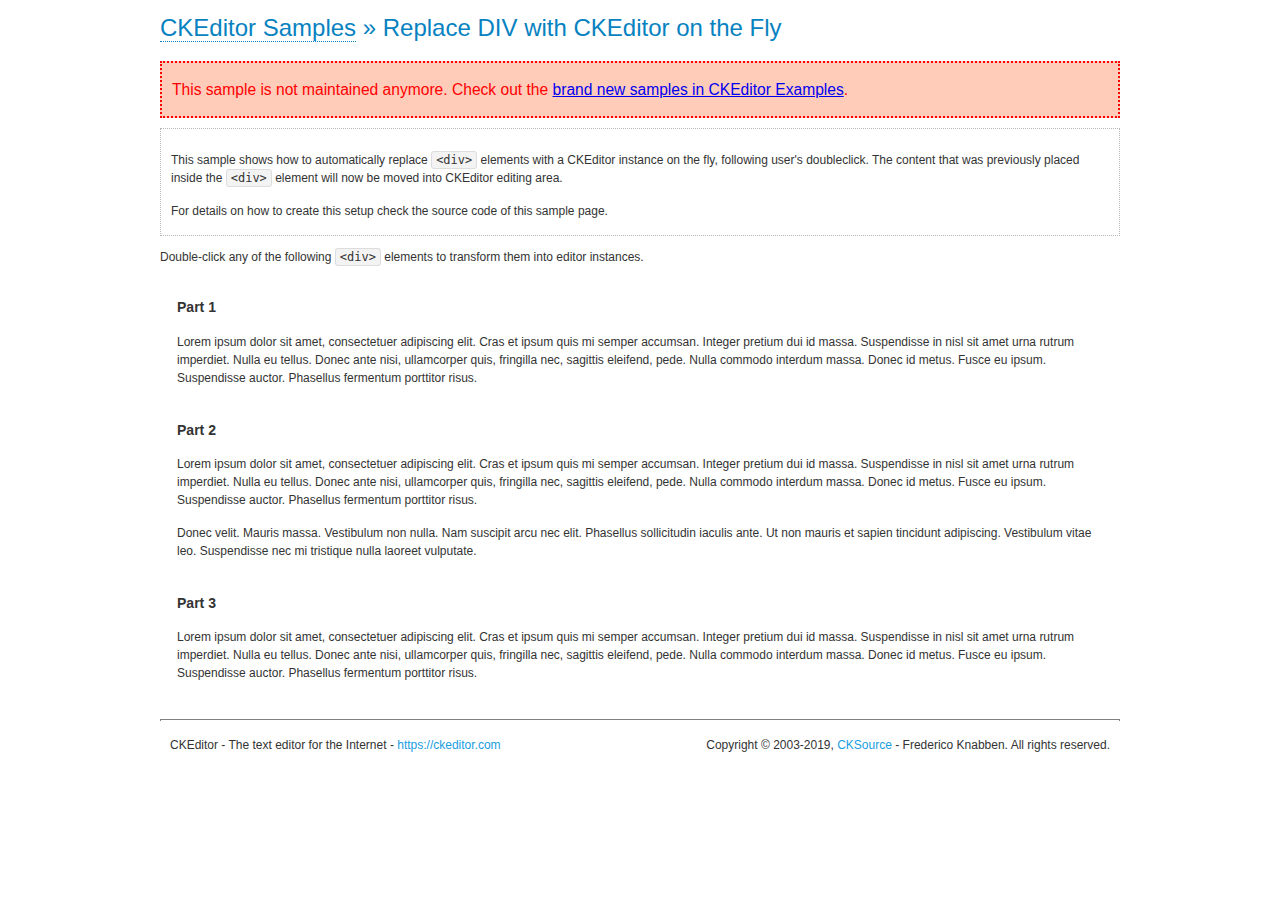
<file: src/main/webapp/static/ckeditor/samples/old/divreplace.html>
<!DOCTYPE html>
<!--
Copyright (c) 2003-2019, CKSource - Frederico Knabben. All rights reserved.
For licensing, see LICENSE.md or https://ckeditor.com/legal/ckeditor-oss-license
-->
<html>
<head>
	<meta charset="utf-8">
	<title>Replace DIV &mdash; CKEditor Sample</title>
	<script src="../../ckeditor.js"></script>
	<link href="sample.css" rel="stylesheet">
	<style>

		div.editable
		{
			border: solid 2px transparent;
			padding-left: 15px;
			padding-right: 15px;
		}

		div.editable:hover
		{
			border-color: black;
		}

	</style>
	<script>

		// Uncomment the following code to test the "Timeout Loading Method".
		// CKEDITOR.loadFullCoreTimeout = 5;

		window.onload = function() {
			// Listen to the double click event.
			if ( window.addEventListener )
				document.body.addEventListener( 'dblclick', onDoubleClick, false );
			else if ( window.attachEvent )
				document.body.attachEvent( 'ondblclick', onDoubleClick );

		};

		function onDoubleClick( ev ) {
			// Get the element which fired the event. This is not necessarily the
			// element to which the event has been attached.
			var element = ev.target || ev.srcElement;

			// Find out the div that holds this element.
			var name;

			do {
				element = element.parentNode;
			}
			while ( element && ( name = element.nodeName.toLowerCase() ) &&
				( name != 'div' || element.className.indexOf( 'editable' ) == -1 ) && name != 'body' );

			if ( name == 'div' && element.className.indexOf( 'editable' ) != -1 )
				replaceDiv( element );
		}

		var editor;

		function replaceDiv( div ) {
			if ( editor )
				editor.destroy();

			editor = CKEDITOR.replace( div );
		}

	</script>
</head>
<body>
	<h1 class="samples">
		<a href="index.html">CKEditor Samples</a> &raquo; Replace DIV with CKEditor on the Fly
	</h1>
	<div class="warning deprecated">
		This sample is not maintained anymore. Check out the <a href="https://ckeditor.com/docs/ckeditor4/latest/examples/index.html">brand new samples in CKEditor Examples</a>.
	</div>
	<div class="description">
		<p>
			This sample shows how to automatically replace <code>&lt;div&gt;</code> elements
			with a CKEditor instance on the fly, following user's doubleclick. The content
			that was previously placed inside the <code>&lt;div&gt;</code> element will now
			be moved into CKEditor editing area.
		</p>
		<p>
			For details on how to create this setup check the source code of this sample page.
		</p>
	</div>
	<p>
		Double-click any of the following <code>&lt;div&gt;</code> elements to transform them into
		editor instances.
	</p>
	<div class="editable">
		<h3>
			Part 1
		</h3>
		<p>
			Lorem ipsum dolor sit amet, consectetuer adipiscing elit. Cras et ipsum quis mi
			semper accumsan. Integer pretium dui id massa. Suspendisse in nisl sit amet urna
			rutrum imperdiet. Nulla eu tellus. Donec ante nisi, ullamcorper quis, fringilla
			nec, sagittis eleifend, pede. Nulla commodo interdum massa. Donec id metus. Fusce
			eu ipsum. Suspendisse auctor. Phasellus fermentum porttitor risus.
		</p>
	</div>
	<div class="editable">
		<h3>
			Part 2
		</h3>
		<p>
			Lorem ipsum dolor sit amet, consectetuer adipiscing elit. Cras et ipsum quis mi
			semper accumsan. Integer pretium dui id massa. Suspendisse in nisl sit amet urna
			rutrum imperdiet. Nulla eu tellus. Donec ante nisi, ullamcorper quis, fringilla
			nec, sagittis eleifend, pede. Nulla commodo interdum massa. Donec id metus. Fusce
			eu ipsum. Suspendisse auctor. Phasellus fermentum porttitor risus.
		</p>
		<p>
			Donec velit. Mauris massa. Vestibulum non nulla. Nam suscipit arcu nec elit. Phasellus
			sollicitudin iaculis ante. Ut non mauris et sapien tincidunt adipiscing. Vestibulum
			vitae leo. Suspendisse nec mi tristique nulla laoreet vulputate.
		</p>
	</div>
	<div class="editable">
		<h3>
			Part 3
		</h3>
		<p>
			Lorem ipsum dolor sit amet, consectetuer adipiscing elit. Cras et ipsum quis mi
			semper accumsan. Integer pretium dui id massa. Suspendisse in nisl sit amet urna
			rutrum imperdiet. Nulla eu tellus. Donec ante nisi, ullamcorper quis, fringilla
			nec, sagittis eleifend, pede. Nulla commodo interdum massa. Donec id metus. Fusce
			eu ipsum. Suspendisse auctor. Phasellus fermentum porttitor risus.
		</p>
	</div>
	<div id="footer">
		<hr>
		<p>
			CKEditor - The text editor for the Internet - <a class="samples" href="https://ckeditor.com/">https://ckeditor.com</a>
		</p>
		<p id="copy">
			Copyright &copy; 2003-2019, <a class="samples" href="https://cksource.com/">CKSource</a> - Frederico
			Knabben. All rights reserved.
		</p>
	</div>
</body>
</html>
</file>
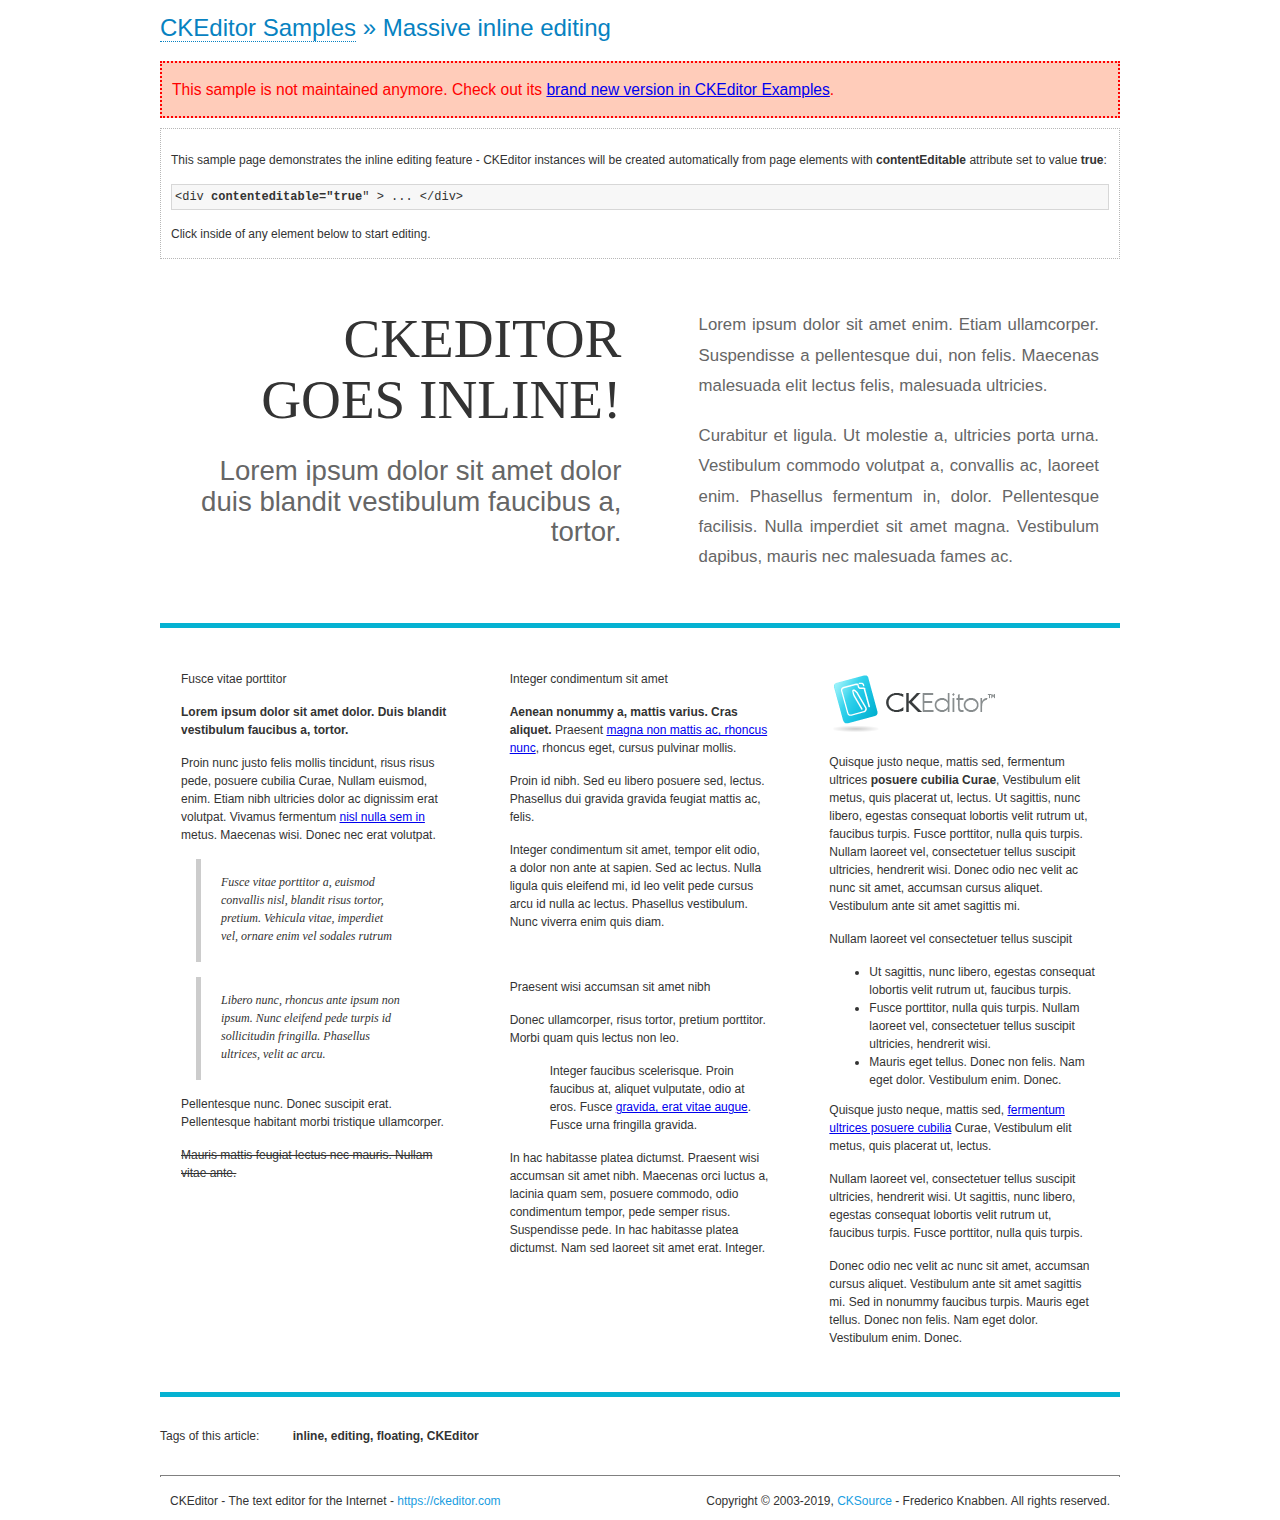
<file: src/main/webapp/static/ckeditor/samples/old/inlineall.html>
<!DOCTYPE html>
<!--
Copyright (c) 2003-2019, CKSource - Frederico Knabben. All rights reserved.
For licensing, see LICENSE.md or https://ckeditor.com/legal/ckeditor-oss-license
-->
<html>
<head>
	<meta charset="utf-8">
	<title>Massive inline editing &mdash; CKEditor Sample</title>
	<script src="../../ckeditor.js"></script>
	<script>

		// This code is generally not necessary, but it is here to demonstrate
		// how to customize specific editor instances on the fly. This fits well
		// this demo because we have editable elements (like headers) that
		// require less features.

		// The "instanceCreated" event is fired for every editor instance created.
		CKEDITOR.on( 'instanceCreated', function( event ) {
			var editor = event.editor,
				element = editor.element;

			// Customize editors for headers and tag list.
			// These editors don't need features like smileys, templates, iframes etc.
			if ( element.is( 'h1', 'h2', 'h3' ) || element.getAttribute( 'id' ) == 'taglist' ) {
				// Customize the editor configurations on "configLoaded" event,
				// which is fired after the configuration file loading and
				// execution. This makes it possible to change the
				// configurations before the editor initialization takes place.
				editor.on( 'configLoaded', function() {

					// Remove unnecessary plugins to make the editor simpler.
					editor.config.removePlugins = 'colorbutton,find,flash,font,' +
						'forms,iframe,image,newpage,removeformat,' +
						'smiley,specialchar,stylescombo,templates';

					// Rearrange the layout of the toolbar.
					editor.config.toolbarGroups = [
						{ name: 'editing',		groups: [ 'basicstyles', 'links' ] },
						{ name: 'undo' },
						{ name: 'clipboard',	groups: [ 'selection', 'clipboard' ] },
						{ name: 'about' }
					];
				});
			}
		});

	</script>
	<link href="sample.css" rel="stylesheet">
	<style>

		/* The following styles are just to make the page look nice. */

		/* Workaround to show Arial Black in Firefox. */
		@font-face
		{
			font-family: 'arial-black';
			src: local('Arial Black');
		}

		*[contenteditable="true"]
		{
			padding: 10px;
		}

		#container
		{
			width: 960px;
			margin: 30px auto 0;
		}

		#header
		{
			overflow: hidden;
			padding: 0 0 30px;
			border-bottom: 5px solid #05B2D2;
			position: relative;
		}

		#headerLeft,
		#headerRight
		{
			width: 49%;
			overflow: hidden;
		}

		#headerLeft
		{
			float: left;
			padding: 10px 1px 1px;
		}

		#headerLeft h2,
		#headerLeft h3
		{
			text-align: right;
			margin: 0;
			overflow: hidden;
			font-weight: normal;
		}

		#headerLeft h2
		{
			font-family: "Arial Black",arial-black;
			font-size: 4.6em;
			line-height: 1.1;
			text-transform: uppercase;
		}

		#headerLeft h3
		{
			font-size: 2.3em;
			line-height: 1.1;
			margin: .2em 0 0;
			color: #666;
		}

		#headerRight
		{
			float: right;
			padding: 1px;
		}

		#headerRight p
		{
			line-height: 1.8;
			text-align: justify;
			margin: 0;
		}

		#headerRight p + p
		{
			margin-top: 20px;
		}

		#headerRight > div
		{
			padding: 20px;
			margin: 0 0 0 30px;
			font-size: 1.4em;
			color: #666;
		}

		#columns
		{
			color: #333;
			overflow: hidden;
			padding: 20px 0;
		}

		#columns > div
		{
			float: left;
			width: 33.3%;
		}

		#columns #column1 > div
		{
			margin-left: 1px;
		}

		#columns #column3 > div
		{
			margin-right: 1px;
		}

		#columns > div > div
		{
			margin: 0px 10px;
			padding: 10px 20px;
		}

		#columns blockquote
		{
			margin-left: 15px;
		}

		#tagLine
		{
			border-top: 5px solid #05B2D2;
			padding-top: 20px;
		}

		#taglist {
			display: inline-block;
			margin-left: 20px;
			font-weight: bold;
			margin: 0 0 0 20px;
		}

	</style>
</head>
<body>
<div>
	<h1 class="samples"><a href="index.html">CKEditor Samples</a> &raquo; Massive inline editing</h1>
	<div class="warning deprecated">
		This sample is not maintained anymore. Check out its <a href="https://ckeditor.com/docs/ckeditor4/latest/examples/inline.html">brand new version in CKEditor Examples</a>.
	</div>
	<div class="description">
		<p>This sample page demonstrates the inline editing feature - CKEditor instances will be created automatically from page elements with <strong>contentEditable</strong> attribute set to value <strong>true</strong>:</p>
		<pre class="samples">&lt;div <strong>contenteditable="true</strong>" &gt; ... &lt;/div&gt;</pre>
		<p>Click inside of any element below to start editing.</p>
	</div>
</div>
<div id="container">
	<div id="header">
		<div id="headerLeft">
			<h2 id="sampleTitle" contenteditable="true">
				CKEditor<br> Goes Inline!
			</h2>
			<h3 contenteditable="true">
				Lorem ipsum dolor sit amet dolor duis blandit vestibulum faucibus a, tortor.
			</h3>
		</div>
		<div id="headerRight">
			<div contenteditable="true">
				<p>
					Lorem ipsum dolor sit amet enim. Etiam ullamcorper. Suspendisse a pellentesque dui, non felis. Maecenas malesuada elit lectus felis, malesuada ultricies.
				</p>
				<p>
					Curabitur et ligula. Ut molestie a, ultricies porta urna. Vestibulum commodo volutpat a, convallis ac, laoreet enim. Phasellus fermentum in, dolor. Pellentesque facilisis. Nulla imperdiet sit amet magna. Vestibulum dapibus, mauris nec malesuada fames ac.
				</p>
			</div>
		</div>
	</div>
	<div id="columns">
		<div id="column1">
			<div contenteditable="true">
				<h3>
					Fusce vitae porttitor
				</h3>
				<p>
					<strong>
						Lorem ipsum dolor sit amet dolor. Duis blandit vestibulum faucibus a, tortor.
					</strong>
				</p>
				<p>
					Proin nunc justo felis mollis tincidunt, risus risus pede, posuere cubilia Curae, Nullam euismod, enim. Etiam nibh ultricies dolor ac dignissim erat volutpat. Vivamus fermentum <a href="https://ckeditor.com/">nisl nulla sem in</a> metus. Maecenas wisi. Donec nec erat volutpat.
				</p>
				<blockquote>
					<p>
						Fusce vitae porttitor a, euismod convallis nisl, blandit risus tortor, pretium.
						Vehicula vitae, imperdiet vel, ornare enim vel sodales rutrum
					</p>
				</blockquote>
				<blockquote>
					<p>
						Libero nunc, rhoncus ante ipsum non ipsum. Nunc eleifend pede turpis id sollicitudin fringilla. Phasellus ultrices, velit ac arcu.
					</p>
				</blockquote>
				<p>Pellentesque nunc. Donec suscipit erat. Pellentesque habitant morbi tristique ullamcorper.</p>
				<p><s>Mauris mattis feugiat lectus nec mauris. Nullam vitae ante.</s></p>
			</div>
		</div>
		<div id="column2">
			<div contenteditable="true">
				<h3>
					Integer condimentum sit amet
				</h3>
				<p>
					<strong>Aenean nonummy a, mattis varius. Cras aliquet.</strong>
					Praesent <a href="https://ckeditor.com/">magna non mattis ac, rhoncus nunc</a>, rhoncus eget, cursus pulvinar mollis.</p>
				<p>Proin id nibh. Sed eu libero posuere sed, lectus. Phasellus dui gravida gravida feugiat mattis ac, felis.</p>
				<p>Integer condimentum sit amet, tempor elit odio, a dolor non ante at sapien. Sed ac lectus. Nulla ligula quis eleifend mi, id leo velit pede cursus arcu id nulla ac lectus. Phasellus vestibulum. Nunc viverra enim quis diam.</p>
			</div>
			<div contenteditable="true">
				<h3>
					Praesent wisi accumsan sit amet nibh
				</h3>
				<p>Donec ullamcorper, risus tortor, pretium porttitor. Morbi quam quis lectus non leo.</p>
				<p style="margin-left: 40px; ">Integer faucibus scelerisque. Proin faucibus at, aliquet vulputate, odio at eros. Fusce <a href="https://ckeditor.com/">gravida, erat vitae augue</a>. Fusce urna fringilla gravida.</p>
				<p>In hac habitasse platea dictumst. Praesent wisi accumsan sit amet nibh. Maecenas orci luctus a, lacinia quam sem, posuere commodo, odio condimentum tempor, pede semper risus. Suspendisse pede. In hac habitasse platea dictumst. Nam sed laoreet sit amet erat. Integer.</p>
			</div>
		</div>
		<div id="column3">
			<div contenteditable="true">
				<p>
					<img src="assets/inlineall/logo.png" alt="CKEditor logo" style="float:left">
				</p>
				<p>Quisque justo neque, mattis sed, fermentum ultrices <strong>posuere cubilia Curae</strong>, Vestibulum elit metus, quis placerat ut, lectus. Ut sagittis, nunc libero, egestas consequat lobortis velit rutrum ut, faucibus turpis. Fusce porttitor, nulla quis turpis. Nullam laoreet vel, consectetuer tellus suscipit ultricies, hendrerit wisi. Donec odio nec velit ac nunc sit amet, accumsan cursus aliquet. Vestibulum ante sit amet sagittis mi.</p>
				<h3>
					Nullam laoreet vel consectetuer tellus suscipit
				</h3>
				<ul>
					<li>Ut sagittis, nunc libero, egestas consequat lobortis velit rutrum ut, faucibus turpis.</li>
					<li>Fusce porttitor, nulla quis turpis. Nullam laoreet vel, consectetuer tellus suscipit ultricies, hendrerit wisi.</li>
					<li>Mauris eget tellus. Donec non felis. Nam eget dolor. Vestibulum enim. Donec.</li>
				</ul>
				<p>Quisque justo neque, mattis sed, <a href="https://ckeditor.com/">fermentum ultrices posuere cubilia</a> Curae, Vestibulum elit metus, quis placerat ut, lectus.</p>
				<p>Nullam laoreet vel, consectetuer tellus suscipit ultricies, hendrerit wisi. Ut sagittis, nunc libero, egestas consequat lobortis velit rutrum ut, faucibus turpis. Fusce porttitor, nulla quis turpis.</p>
				<p>Donec odio nec velit ac nunc sit amet, accumsan cursus aliquet. Vestibulum ante sit amet sagittis mi. Sed in nonummy faucibus turpis. Mauris eget tellus. Donec non felis. Nam eget dolor. Vestibulum enim. Donec.</p>
			</div>
		</div>
	</div>
	<div id="tagLine">
		Tags of this article:
		<p id="taglist" contenteditable="true">
			inline, editing, floating, CKEditor
		</p>
	</div>
</div>
<div id="footer">
	<hr>
	<p>
		CKEditor - The text editor for the Internet - <a class="samples" href="https://ckeditor.com/">
			https://ckeditor.com</a>
	</p>
	<p id="copy">
		Copyright &copy; 2003-2019, <a class="samples" href="https://cksource.com/">CKSource</a>
		- Frederico Knabben. All rights reserved.
	</p>
</div>
</body>
</html>
</file>
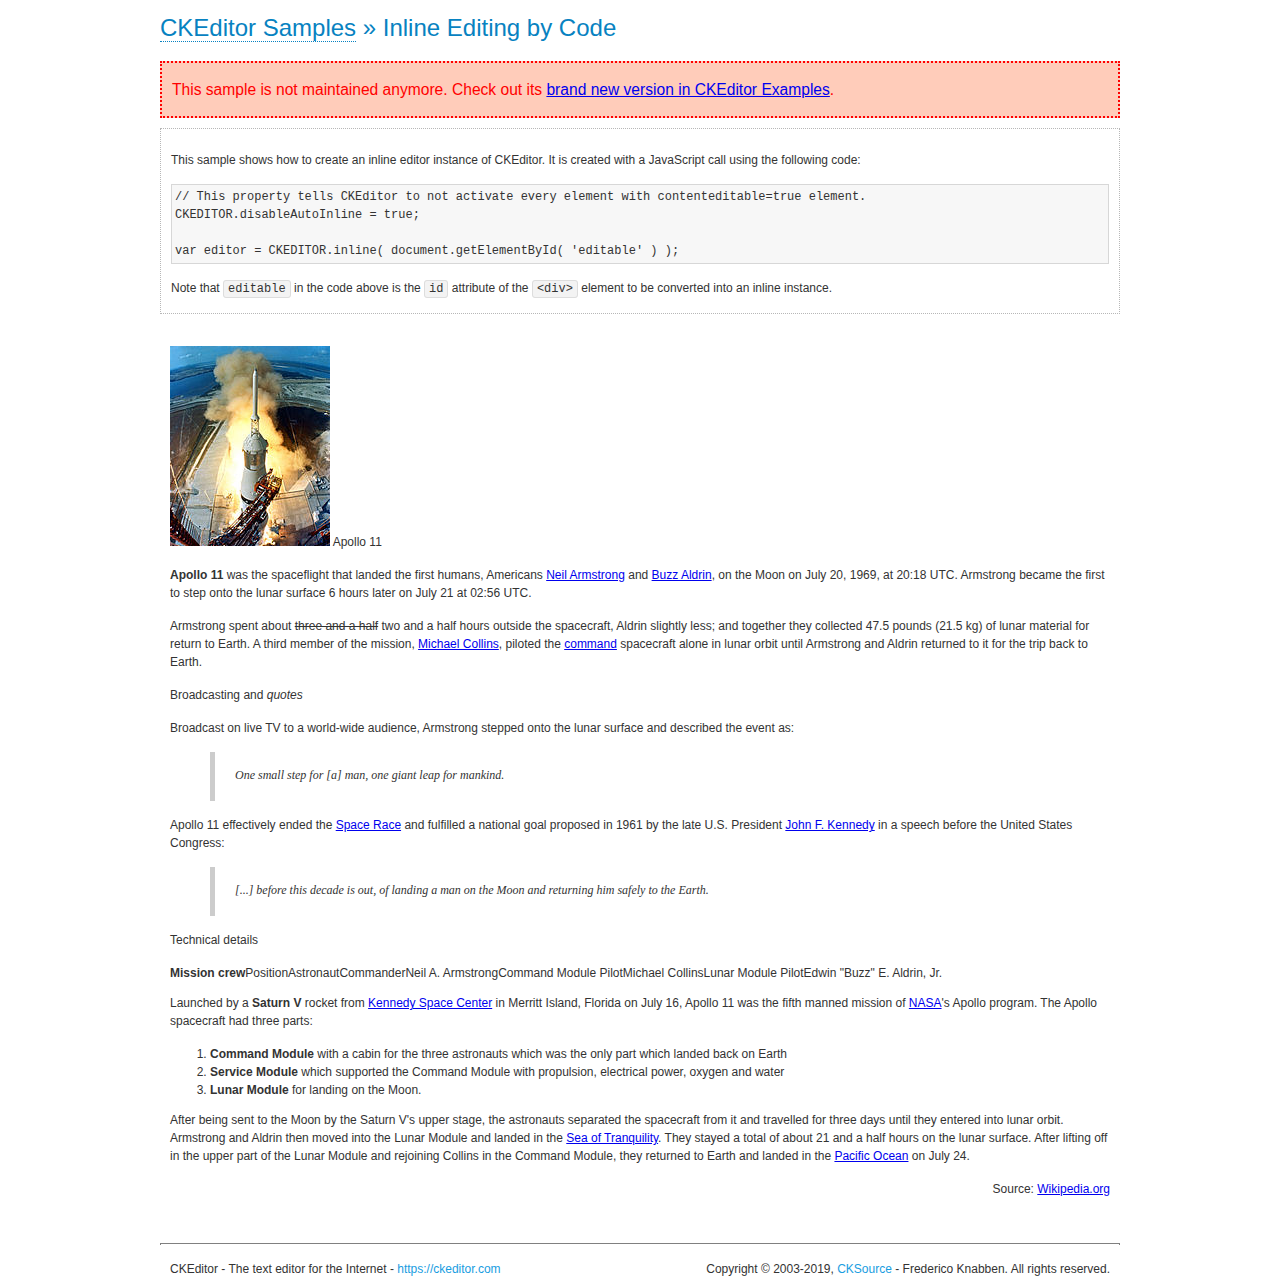
<file: src/main/webapp/static/ckeditor/samples/old/inlinebycode.html>
<!DOCTYPE html>
<!--
Copyright (c) 2003-2019, CKSource - Frederico Knabben. All rights reserved.
For licensing, see LICENSE.md or https://ckeditor.com/legal/ckeditor-oss-license
-->
<html>
<head>
	<meta charset="utf-8">
	<title>Inline Editing by Code &mdash; CKEditor Sample</title>
	<script src="../../ckeditor.js"></script>
	<link href="sample.css" rel="stylesheet">
	<style>

		#editable
		{
			padding: 10px;
			float: left;
		}

	</style>
</head>
<body>
	<h1 class="samples">
		<a href="index.html">CKEditor Samples</a> &raquo; Inline Editing by Code
	</h1>
	<div class="warning deprecated">
		This sample is not maintained anymore. Check out its <a href="https://ckeditor.com/docs/ckeditor4/latest/examples/inline.html">brand new version in CKEditor Examples</a>.
	</div>
	<div class="description">
		<p>
			This sample shows how to create an inline editor instance of CKEditor. It is created
			with a JavaScript call using the following code:
		</p>
<pre class="samples">
// This property tells CKEditor to not activate every element with contenteditable=true element.
CKEDITOR.disableAutoInline = true;

var editor = CKEDITOR.inline( document.getElementById( 'editable' ) );
</pre>
		<p>
			Note that <code>editable</code> in the code above is the <code>id</code>
			attribute of the <code>&lt;div&gt;</code> element to be converted into an inline instance.
		</p>
	</div>
	<div id="editable" contenteditable="true">
		<h1><img alt="Saturn V carrying Apollo 11" class="right" src="assets/sample.jpg" /> Apollo 11</h1>

		<p><b>Apollo 11</b> was the spaceflight that landed the first humans, Americans <a href="http://en.wikipedia.org/wiki/Neil_Armstrong" title="Neil Armstrong">Neil Armstrong</a> and <a href="http://en.wikipedia.org/wiki/Buzz_Aldrin" title="Buzz Aldrin">Buzz Aldrin</a>, on the Moon on July 20, 1969, at 20:18 UTC. Armstrong became the first to step onto the lunar surface 6 hours later on July 21 at 02:56 UTC.</p>

		<p>Armstrong spent about <s>three and a half</s> two and a half hours outside the spacecraft, Aldrin slightly less; and together they collected 47.5 pounds (21.5&nbsp;kg) of lunar material for return to Earth. A third member of the mission, <a href="http://en.wikipedia.org/wiki/Michael_Collins_(astronaut)" title="Michael Collins (astronaut)">Michael Collins</a>, piloted the <a href="http://en.wikipedia.org/wiki/Apollo_Command/Service_Module" title="Apollo Command/Service Module">command</a> spacecraft alone in lunar orbit until Armstrong and Aldrin returned to it for the trip back to Earth.</p>

		<h2>Broadcasting and <em>quotes</em> <a id="quotes" name="quotes"></a></h2>

		<p>Broadcast on live TV to a world-wide audience, Armstrong stepped onto the lunar surface and described the event as:</p>

		<blockquote>
			<p>One small step for [a] man, one giant leap for mankind.</p>
		</blockquote>

		<p>Apollo 11 effectively ended the <a href="http://en.wikipedia.org/wiki/Space_Race" title="Space Race">Space Race</a> and fulfilled a national goal proposed in 1961 by the late U.S. President <a href="http://en.wikipedia.org/wiki/John_F._Kennedy" title="John F. Kennedy">John F. Kennedy</a> in a speech before the United States Congress:</p>

		<blockquote>
			<p>[...] before this decade is out, of landing a man on the Moon and returning him safely to the Earth.</p>
		</blockquote>

		<h2>Technical details <a id="tech-details" name="tech-details"></a></h2>

		<table align="right" border="1" bordercolor="#ccc" cellpadding="5" cellspacing="0" style="border-collapse:collapse;margin:10px 0 10px 15px;">
			<caption><strong>Mission crew</strong></caption>
			<thead>
			<tr>
				<th scope="col">Position</th>
				<th scope="col">Astronaut</th>
			</tr>
			</thead>
			<tbody>
			<tr>
				<td>Commander</td>
				<td>Neil A. Armstrong</td>
			</tr>
			<tr>
				<td>Command Module Pilot</td>
				<td>Michael Collins</td>
			</tr>
			<tr>
				<td>Lunar Module Pilot</td>
				<td>Edwin &quot;Buzz&quot; E. Aldrin, Jr.</td>
			</tr>
			</tbody>
		</table>

		<p>Launched by a <strong>Saturn V</strong> rocket from <a href="http://en.wikipedia.org/wiki/Kennedy_Space_Center" title="Kennedy Space Center">Kennedy Space Center</a> in Merritt Island, Florida on July 16, Apollo 11 was the fifth manned mission of <a href="http://en.wikipedia.org/wiki/NASA" title="NASA">NASA</a>&#39;s Apollo program. The Apollo spacecraft had three parts:</p>

		<ol>
			<li><strong>Command Module</strong> with a cabin for the three astronauts which was the only part which landed back on Earth</li>
			<li><strong>Service Module</strong> which supported the Command Module with propulsion, electrical power, oxygen and water</li>
			<li><strong>Lunar Module</strong> for landing on the Moon.</li>
		</ol>

		<p>After being sent to the Moon by the Saturn V&#39;s upper stage, the astronauts separated the spacecraft from it and travelled for three days until they entered into lunar orbit. Armstrong and Aldrin then moved into the Lunar Module and landed in the <a href="http://en.wikipedia.org/wiki/Mare_Tranquillitatis" title="Mare Tranquillitatis">Sea of Tranquility</a>. They stayed a total of about 21 and a half hours on the lunar surface. After lifting off in the upper part of the Lunar Module and rejoining Collins in the Command Module, they returned to Earth and landed in the <a href="http://en.wikipedia.org/wiki/Pacific_Ocean" title="Pacific Ocean">Pacific Ocean</a> on July 24.</p>

		<hr />
		<p style="text-align: right;"><small>Source: <a href="http://en.wikipedia.org/wiki/Apollo_11">Wikipedia.org</a></small></p>
	</div>

	<script>
		// We need to turn off the automatic editor creation first.
		CKEDITOR.disableAutoInline = true;

		var editor = CKEDITOR.inline( 'editable' );
	</script>
	<div id="footer">
		<hr>
		<p contenteditable="true">
			CKEditor - The text editor for the Internet - <a class="samples" href="https://ckeditor.com/">
				https://ckeditor.com</a>
		</p>
		<p id="copy">
			Copyright &copy; 2003-2019, <a class="samples" href="https://cksource.com/">CKSource</a>
			- Frederico Knabben. All rights reserved.
		</p>
	</div>
</body>
</html>
</file>
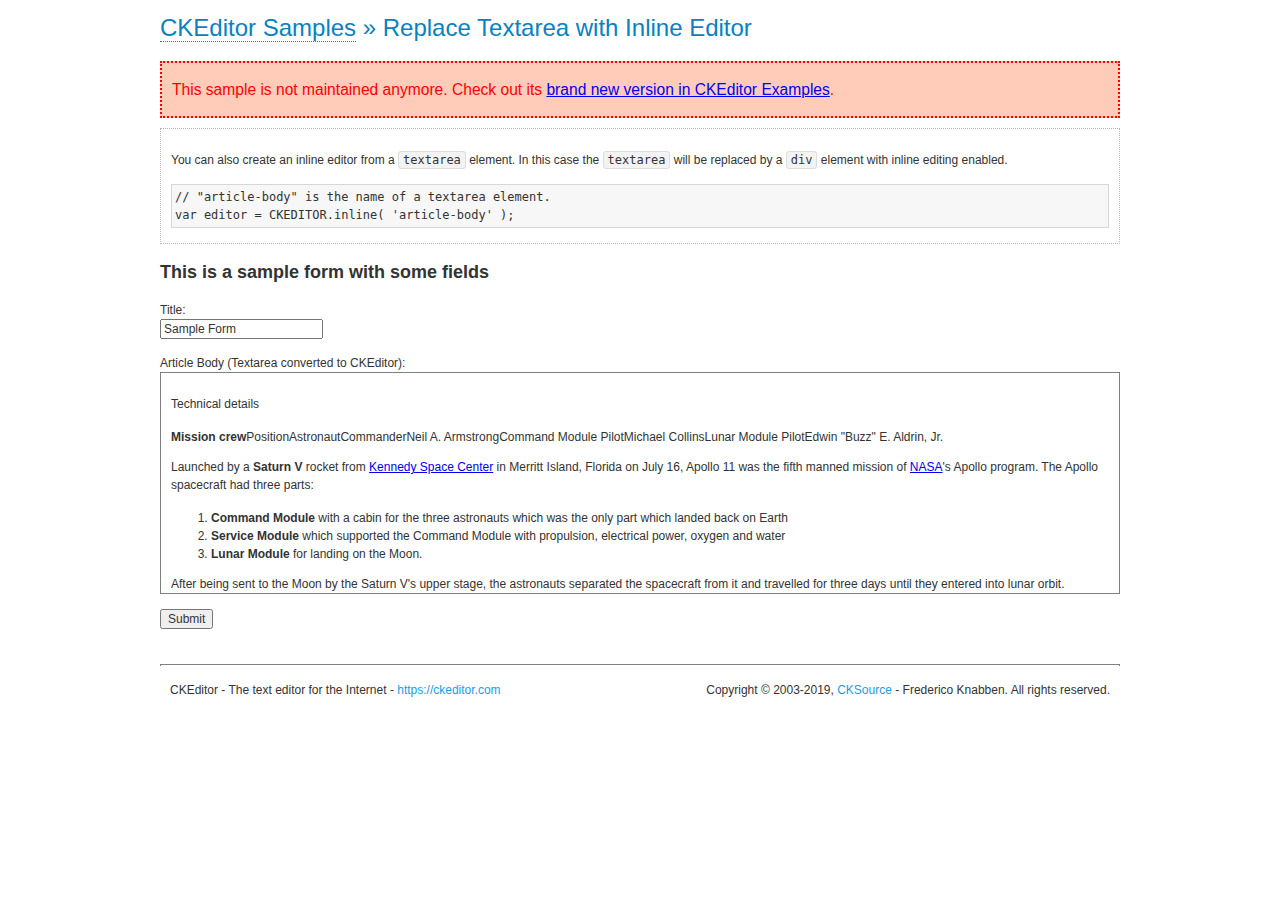
<file: src/main/webapp/static/ckeditor/samples/old/inlinetextarea.html>
<!DOCTYPE html>
<!--
Copyright (c) 2003-2019, CKSource - Frederico Knabben. All rights reserved.
For licensing, see LICENSE.md or https://ckeditor.com/legal/ckeditor-oss-license
-->
<html>
<head>
	<meta charset="utf-8">
	<title>Replace Textarea with Inline Editor &mdash; CKEditor Sample</title>
	<script src="../../ckeditor.js"></script>
	<link href="sample.css" rel="stylesheet">
	<style>

		/* Style the CKEditor element to look like a textfield */
		.cke_textarea_inline
		{
			padding: 10px;
			height: 200px;
			overflow: auto;

			border: 1px solid gray;
			-webkit-appearance: textfield;
		}

	</style>
</head>
<body>
	<h1 class="samples">
		<a href="index.html">CKEditor Samples</a> &raquo; Replace Textarea with Inline Editor
	</h1>
	<div class="warning deprecated">
		This sample is not maintained anymore. Check out its <a href="https://ckeditor.com/docs/ckeditor4/latest/examples/inline.html">brand new version in CKEditor Examples</a>.
	</div>
	<div class="description">
		<p>
			You can also create an inline editor from a <code>textarea</code>
			element. In this case the <code>textarea</code> will be replaced
			by a <code>div</code> element with inline editing enabled.
		</p>
<pre class="samples">
// "article-body" is the name of a textarea element.
var editor = CKEDITOR.inline( 'article-body' );
</pre>
	</div>
	<form action="sample_posteddata.php" method="post">
		<h2>This is a sample form with some fields</h2>
		<p>
			Title:<br>
			<input type="text" name="title" value="Sample Form"></p>
		<p>
			Article Body (Textarea converted to CKEditor):<br>
			<textarea name="article-body" style="height: 200px">
				&lt;h2&gt;Technical details &lt;a id="tech-details" name="tech-details"&gt;&lt;/a&gt;&lt;/h2&gt;

				&lt;table align="right" border="1" bordercolor="#ccc" cellpadding="5" cellspacing="0" style="border-collapse:collapse;margin:10px 0 10px 15px;"&gt;
					&lt;caption&gt;&lt;strong&gt;Mission crew&lt;/strong&gt;&lt;/caption&gt;
					&lt;thead&gt;
					&lt;tr&gt;
						&lt;th scope="col"&gt;Position&lt;/th&gt;
						&lt;th scope="col"&gt;Astronaut&lt;/th&gt;
					&lt;/tr&gt;
					&lt;/thead&gt;
					&lt;tbody&gt;
					&lt;tr&gt;
						&lt;td&gt;Commander&lt;/td&gt;
						&lt;td&gt;Neil A. Armstrong&lt;/td&gt;
					&lt;/tr&gt;
					&lt;tr&gt;
						&lt;td&gt;Command Module Pilot&lt;/td&gt;
						&lt;td&gt;Michael Collins&lt;/td&gt;
					&lt;/tr&gt;
					&lt;tr&gt;
						&lt;td&gt;Lunar Module Pilot&lt;/td&gt;
						&lt;td&gt;Edwin &quot;Buzz&quot; E. Aldrin, Jr.&lt;/td&gt;
					&lt;/tr&gt;
					&lt;/tbody&gt;
				&lt;/table&gt;

				&lt;p&gt;Launched by a &lt;strong&gt;Saturn V&lt;/strong&gt; rocket from &lt;a href="http://en.wikipedia.org/wiki/Kennedy_Space_Center" title="Kennedy Space Center"&gt;Kennedy Space Center&lt;/a&gt; in Merritt Island, Florida on July 16, Apollo 11 was the fifth manned mission of &lt;a href="http://en.wikipedia.org/wiki/NASA" title="NASA"&gt;NASA&lt;/a&gt;&#39;s Apollo program. The Apollo spacecraft had three parts:&lt;/p&gt;

				&lt;ol&gt;
					&lt;li&gt;&lt;strong&gt;Command Module&lt;/strong&gt; with a cabin for the three astronauts which was the only part which landed back on Earth&lt;/li&gt;
					&lt;li&gt;&lt;strong&gt;Service Module&lt;/strong&gt; which supported the Command Module with propulsion, electrical power, oxygen and water&lt;/li&gt;
					&lt;li&gt;&lt;strong&gt;Lunar Module&lt;/strong&gt; for landing on the Moon.&lt;/li&gt;
				&lt;/ol&gt;

				&lt;p&gt;After being sent to the Moon by the Saturn V&#39;s upper stage, the astronauts separated the spacecraft from it and travelled for three days until they entered into lunar orbit. Armstrong and Aldrin then moved into the Lunar Module and landed in the &lt;a href="http://en.wikipedia.org/wiki/Mare_Tranquillitatis" title="Mare Tranquillitatis"&gt;Sea of Tranquility&lt;/a&gt;. They stayed a total of about 21 and a half hours on the lunar surface. After lifting off in the upper part of the Lunar Module and rejoining Collins in the Command Module, they returned to Earth and landed in the &lt;a href="http://en.wikipedia.org/wiki/Pacific_Ocean" title="Pacific Ocean"&gt;Pacific Ocean&lt;/a&gt; on July 24.&lt;/p&gt;

				&lt;hr /&gt;
				&lt;p style="text-align: right;"&gt;&lt;small&gt;Source: &lt;a href="http://en.wikipedia.org/wiki/Apollo_11"&gt;Wikipedia.org&lt;/a&gt;&lt;/small&gt;&lt;/p&gt;
			</textarea>
		</p>
		<p>
			<input type="submit" value="Submit">
		</p>
	</form>

	<script>
		CKEDITOR.inline( 'article-body' );
	</script>
	<div id="footer">
		<hr>
		<p>
			CKEditor - The text editor for the Internet - <a class="samples" href="https://ckeditor.com/">
				https://ckeditor.com</a>
		</p>
		<p id="copy">
			Copyright &copy; 2003-2019, <a class="samples" href="https://cksource.com/">CKSource</a>
			- Frederico Knabben. All rights reserved.
		</p>
	</div>
</body>
</html>
</file>
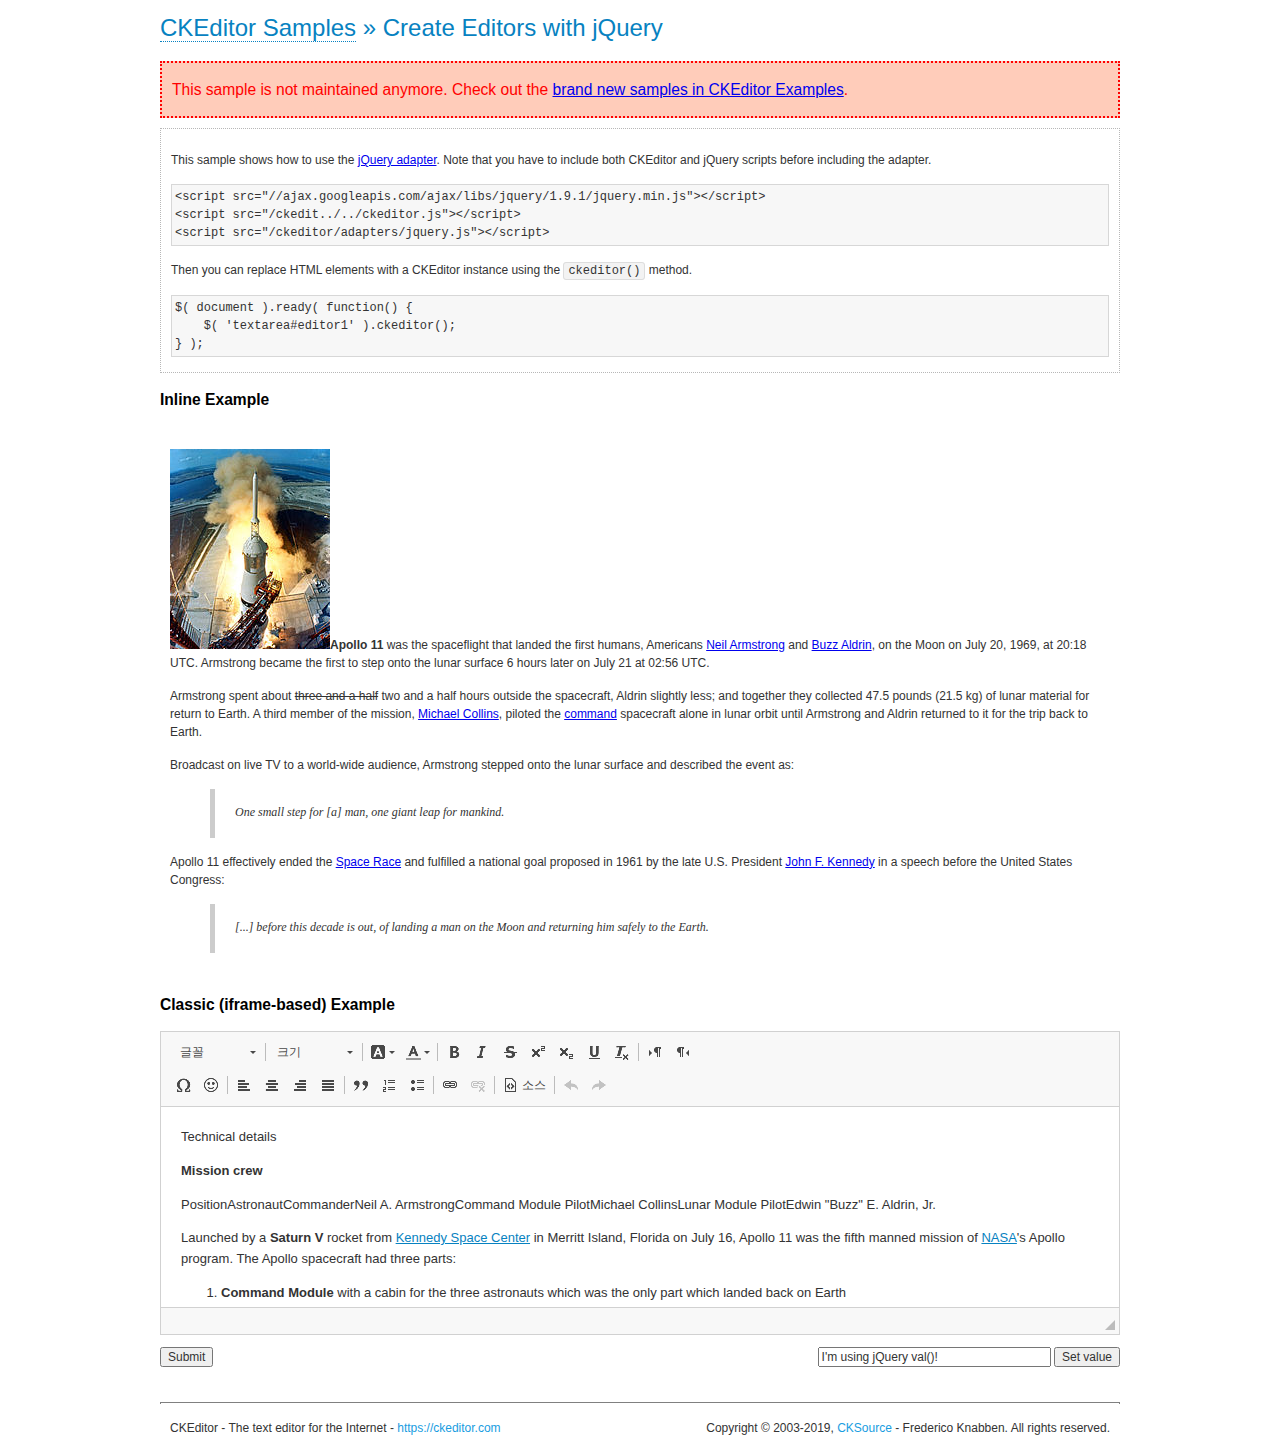
<file: src/main/webapp/static/ckeditor/samples/old/jquery.html>
<!DOCTYPE html>
<!--
Copyright (c) 2003-2019, CKSource - Frederico Knabben. All rights reserved.
For licensing, see LICENSE.md or https://ckeditor.com/legal/ckeditor-oss-license
-->
<html>
<head>
	<meta charset="utf-8">
	<title>jQuery Adapter &mdash; CKEditor Sample</title>
	<script src="http://code.jquery.com/jquery-1.11.0.min.js"></script>
	<script src="../../ckeditor.js"></script>
	<script src="../../adapters/jquery.js"></script>
	<link href="sample.css" rel="stylesheet">
	<style>

		#editable
		{
			padding: 10px;
			float: left;
		}

	</style>
	<script>

		CKEDITOR.disableAutoInline = true;

		$( document ).ready( function() {
			$( '#editor1' ).ckeditor(); // Use CKEDITOR.replace() if element is <textarea>.
			$( '#editable' ).ckeditor(); // Use CKEDITOR.inline().
		} );

		function setValue() {
			$( '#editor1' ).val( $( 'input#val' ).val() );
		}

	</script>
</head>
<body>
	<h1 class="samples">
		<a href="index.html" id="a-test">CKEditor Samples</a> &raquo; Create Editors with jQuery
	</h1>
	<div class="warning deprecated">
		This sample is not maintained anymore. Check out the <a href="https://ckeditor.com/docs/ckeditor4/latest/examples/index.html">brand new samples in CKEditor Examples</a>.
	</div>
	<form action="sample_posteddata.php" method="post">
		<div class="description">
			<p>
				This sample shows how to use the <a href="https://ckeditor.com/docs/ckeditor4/latest/guide/dev_jquery.html">jQuery adapter</a>.
				Note that you have to include both CKEditor and jQuery scripts before including the adapter.
			</p>

<pre class="samples">
&lt;script src="//ajax.googleapis.com/ajax/libs/jquery/1.9.1/jquery.min.js"&gt;&lt;/script&gt;
&lt;script src="/ckedit../../ckeditor.js"&gt;&lt;/script&gt;
&lt;script src="/ckeditor/adapters/jquery.js"&gt;&lt;/script&gt;
</pre>

			<p>Then you can replace HTML elements with a CKEditor instance using the <code>ckeditor()</code> method.</p>

<pre class="samples">
$( document ).ready( function() {
	$( 'textarea#editor1' ).ckeditor();
} );
</pre>
		</div>

		<h2 class="samples">Inline Example</h2>

		<div id="editable" contenteditable="true">
			<p><img alt="Saturn V carrying Apollo 11" class="right" src="assets/sample.jpg"/><b>Apollo 11</b> was the spaceflight that landed the first humans, Americans <a href="http://en.wikipedia.org/wiki/Neil_Armstrong" title="Neil Armstrong">Neil Armstrong</a> and <a href="http://en.wikipedia.org/wiki/Buzz_Aldrin" title="Buzz Aldrin">Buzz Aldrin</a>, on the Moon on July 20, 1969, at 20:18 UTC. Armstrong became the first to step onto the lunar surface 6 hours later on July 21 at 02:56 UTC.</p>
			<p>Armstrong spent about <s>three and a half</s> two and a half hours outside the spacecraft, Aldrin slightly less; and together they collected 47.5 pounds (21.5&nbsp;kg) of lunar material for return to Earth. A third member of the mission, <a href="http://en.wikipedia.org/wiki/Michael_Collins_(astronaut)" title="Michael Collins (astronaut)">Michael Collins</a>, piloted the <a href="http://en.wikipedia.org/wiki/Apollo_Command/Service_Module" title="Apollo Command/Service Module">command</a> spacecraft alone in lunar orbit until Armstrong and Aldrin returned to it for the trip back to Earth.
			<p>Broadcast on live TV to a world-wide audience, Armstrong stepped onto the lunar surface and described the event as:</p>
			<blockquote><p>One small step for [a] man, one giant leap for mankind.</p></blockquote> <p>Apollo 11 effectively ended the <a href="http://en.wikipedia.org/wiki/Space_Race" title="Space Race">Space Race</a> and fulfilled a national goal proposed in 1961 by the late U.S. President <a href="http://en.wikipedia.org/wiki/John_F._Kennedy" title="John F. Kennedy">John F. Kennedy</a> in a speech before the United States Congress:</p> <blockquote><p>[...] before this decade is out, of landing a man on the Moon and returning him safely to the Earth.</p></blockquote>
		</div>

		<br style="clear: both">

		<h2 class="samples">Classic (iframe-based) Example</h2>

		<textarea cols="80" id="editor1" name="editor1" rows="10">
			&lt;h2&gt;Technical details &lt;a id=&quot;tech-details&quot; name=&quot;tech-details&quot;&gt;&lt;/a&gt;&lt;/h2&gt; &lt;table align=&quot;right&quot; border=&quot;1&quot; bordercolor=&quot;#ccc&quot; cellpadding=&quot;5&quot; cellspacing=&quot;0&quot; style=&quot;border-collapse:collapse;margin:10px 0 10px 15px;&quot;&gt; &lt;caption&gt;&lt;strong&gt;Mission crew&lt;/strong&gt;&lt;/caption&gt; &lt;thead&gt; &lt;tr&gt; &lt;th scope=&quot;col&quot;&gt;Position&lt;/th&gt; &lt;th scope=&quot;col&quot;&gt;Astronaut&lt;/th&gt; &lt;/tr&gt; &lt;/thead&gt; &lt;tbody&gt; &lt;tr&gt; &lt;td&gt;Commander&lt;/td&gt; &lt;td&gt;Neil A. Armstrong&lt;/td&gt; &lt;/tr&gt; &lt;tr&gt; &lt;td&gt;Command Module Pilot&lt;/td&gt; &lt;td&gt;Michael Collins&lt;/td&gt; &lt;/tr&gt; &lt;tr&gt; &lt;td&gt;Lunar Module Pilot&lt;/td&gt; &lt;td&gt;Edwin &amp;quot;Buzz&amp;quot; E. Aldrin, Jr.&lt;/td&gt; &lt;/tr&gt; &lt;/tbody&gt; &lt;/table&gt; &lt;p&gt;Launched by a &lt;strong&gt;Saturn V&lt;/strong&gt; rocket from &lt;a href=&quot;http://en.wikipedia.org/wiki/Kennedy_Space_Center&quot; title=&quot;Kennedy Space Center&quot;&gt;Kennedy Space Center&lt;/a&gt; in Merritt Island, Florida on July 16, Apollo 11 was the fifth manned mission of &lt;a href=&quot;http://en.wikipedia.org/wiki/NASA&quot; title=&quot;NASA&quot;&gt;NASA&lt;/a&gt;&amp;#39;s Apollo program. The Apollo spacecraft had three parts:&lt;/p&gt; &lt;ol&gt; &lt;li&gt;&lt;strong&gt;Command Module&lt;/strong&gt; with a cabin for the three astronauts which was the only part which landed back on Earth&lt;/li&gt; &lt;li&gt;&lt;strong&gt;Service Module&lt;/strong&gt; which supported the Command Module with propulsion, electrical power, oxygen and water&lt;/li&gt; &lt;li&gt;&lt;strong&gt;Lunar Module&lt;/strong&gt; for landing on the Moon.&lt;/li&gt; &lt;/ol&gt; &lt;p&gt;After being sent to the Moon by the Saturn V&amp;#39;s upper stage, the astronauts separated the spacecraft from it and travelled for three days until they entered into lunar orbit. Armstrong and Aldrin then moved into the Lunar Module and landed in the &lt;a href=&quot;http://en.wikipedia.org/wiki/Mare_Tranquillitatis&quot; title=&quot;Mare Tranquillitatis&quot;&gt;Sea of Tranquility&lt;/a&gt;. They stayed a total of about 21 and a half hours on the lunar surface. After lifting off in the upper part of the Lunar Module and rejoining Collins in the Command Module, they returned to Earth and landed in the &lt;a href=&quot;http://en.wikipedia.org/wiki/Pacific_Ocean&quot; title=&quot;Pacific Ocean&quot;&gt;Pacific Ocean&lt;/a&gt; on July 24.&lt;/p&gt; &lt;hr/&gt; &lt;p style=&quot;text-align: right;&quot;&gt;&lt;small&gt;Source: &lt;a href=&quot;http://en.wikipedia.org/wiki/Apollo_11&quot;&gt;Wikipedia.org&lt;/a&gt;&lt;/small&gt;&lt;/p&gt;
		</textarea>

		<p style="overflow: hidden">
			<input style="float: left" type="submit" value="Submit">
			<span style="float: right">
				<input type="text" id="val" value="I'm using jQuery val()!" size="30">
				<input onclick="setValue();" type="button" value="Set value">
			</span>
		</p>
	</form>
	<div id="footer">
		<hr>
		<p>
			CKEditor - The text editor for the Internet - <a class="samples" href="https://ckeditor.com/">https://ckeditor.com</a>
		</p>
		<p id="copy">
			Copyright &copy; 2003-2019, <a class="samples" href="https://cksource.com/">CKSource</a> - Frederico
			Knabben. All rights reserved.
		</p>
	</div>
</body>
</html>
</file>
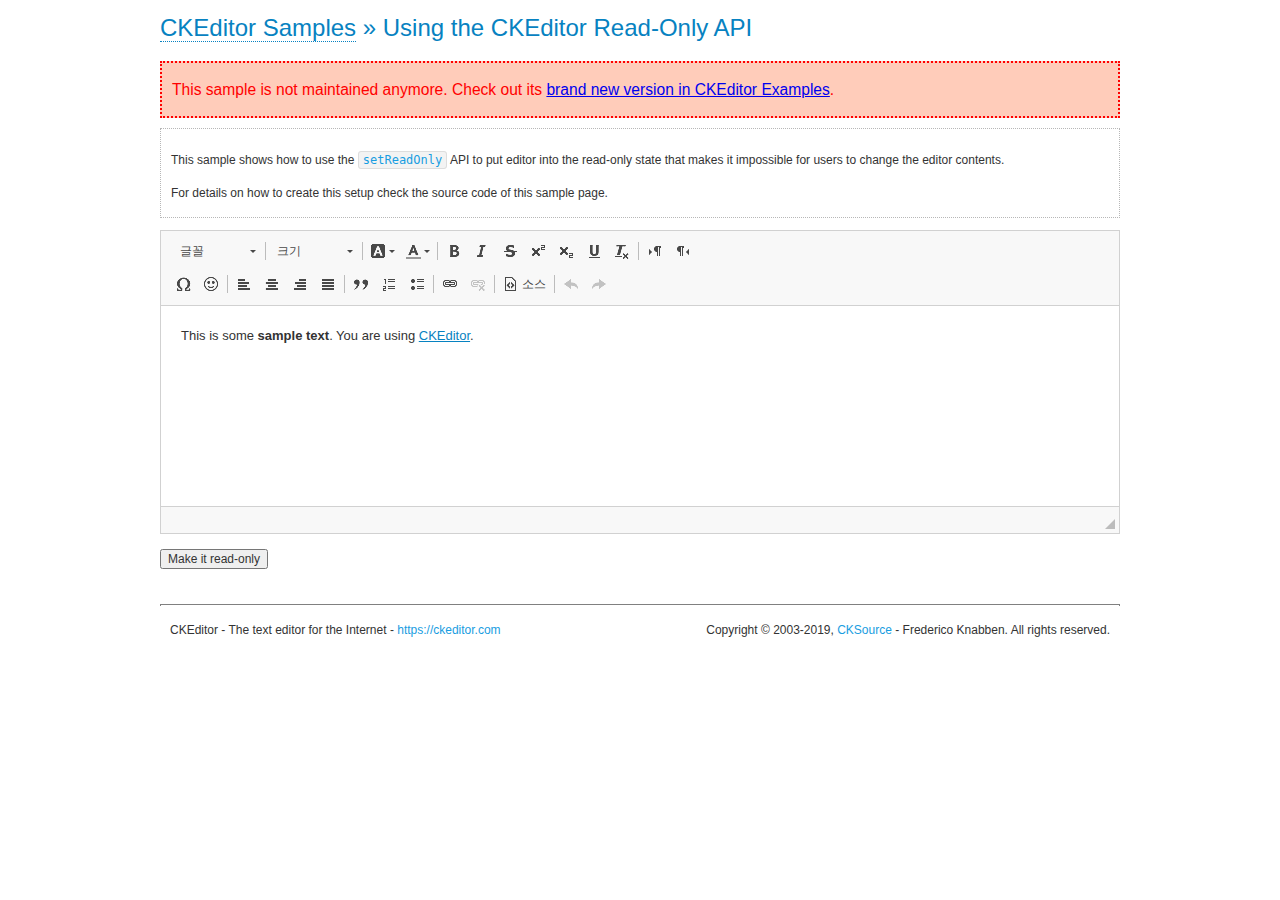
<file: src/main/webapp/static/ckeditor/samples/old/readonly.html>
<!DOCTYPE html>
<!--
Copyright (c) 2003-2019, CKSource - Frederico Knabben. All rights reserved.
For licensing, see LICENSE.md or https://ckeditor.com/legal/ckeditor-oss-license
-->
<html>
<head>
	<meta charset="utf-8">
	<title>Using the CKEditor Read-Only API &mdash; CKEditor Sample</title>
	<script src="../../ckeditor.js"></script>
	<link rel="stylesheet" href="sample.css">
	<script>

		var editor;

		// The instanceReady event is fired, when an instance of CKEditor has finished
		// its initialization.
		CKEDITOR.on( 'instanceReady', function( ev ) {
			editor = ev.editor;

			// Show this "on" button.
			document.getElementById( 'readOnlyOn' ).style.display = '';

			// Event fired when the readOnly property changes.
			editor.on( 'readOnly', function() {
				document.getElementById( 'readOnlyOn' ).style.display = this.readOnly ? 'none' : '';
				document.getElementById( 'readOnlyOff' ).style.display = this.readOnly ? '' : 'none';
			});
		});

		function toggleReadOnly( isReadOnly ) {
			// Change the read-only state of the editor.
			// https://ckeditor.com/docs/ckeditor4/latest/api/CKEDITOR_editor.html#method-setReadOnly
			editor.setReadOnly( isReadOnly );
		}

	</script>
</head>
<body>
	<h1 class="samples">
		<a href="index.html">CKEditor Samples</a> &raquo; Using the CKEditor Read-Only API
	</h1>
	<div class="warning deprecated">
		This sample is not maintained anymore. Check out its <a href="https://ckeditor.com/docs/ckeditor4/latest/examples/readonly.html">brand new version in CKEditor Examples</a>.
	</div>
	<div class="description">
		<p>
			This sample shows how to use the
			<code><a class="samples" href="https://ckeditor.com/docs/ckeditor4/latest/api/CKEDITOR_editor.html#method-setReadOnly">setReadOnly</a></code>
			API to put editor into the read-only state that makes it impossible for users to change the editor contents.
		</p>
		<p>
			For details on how to create this setup check the source code of this sample page.
		</p>
	</div>
	<form action="sample_posteddata.php" method="post">
		<p>
			<textarea class="ckeditor" id="editor1" name="editor1" cols="100" rows="10">&lt;p&gt;This is some &lt;strong&gt;sample text&lt;/strong&gt;. You are using &lt;a href="https://ckeditor.com/"&gt;CKEditor&lt;/a&gt;.&lt;/p&gt;</textarea>
		</p>
		<p>
			<input id="readOnlyOn" onclick="toggleReadOnly();" type="button" value="Make it read-only" style="display:none">
			<input id="readOnlyOff" onclick="toggleReadOnly( false );" type="button" value="Make it editable again" style="display:none">
		</p>
	</form>
	<div id="footer">
		<hr>
		<p>
			CKEditor - The text editor for the Internet - <a class="samples" href="https://ckeditor.com/">https://ckeditor.com</a>
		</p>
		<p id="copy">
			Copyright &copy; 2003-2019, <a class="samples" href="https://cksource.com/">CKSource</a> - Frederico
			Knabben. All rights reserved.
		</p>
	</div>
</body>
</html>
</file>
<file: src/main/webapp/static/ckeditor/samples/css/samples.css>
/**
 * @license Copyright (c) 2003-2019, CKSource - Frederico Knabben. All rights reserved.
 * For licensing, see LICENSE.md or https://ckeditor.com/legal/ckeditor-oss-license
 */
@media (max-width: 900px) {
  .global-is-mobile-hidden {
    display: none !important;
  }
}
article,
aside,
details,
figcaption,
figure,
footer,
header,
hgroup,
main,
menu,
nav,
section {
  display: block;
}
body,
html {
  margin: 0;
  padding: 0;
  font: 16px / 1.8 Arial, 'Helvetica Neue', Helvetica, sans-serif;
  font-weight: 300;
  color: #575757;
}
.grid-width-10 {
  width: 10%;
}
.grid-width-20 {
  width: 20%;
}
.grid-width-30 {
  width: 30%;
}
.grid-width-40 {
  width: 40%;
}
.grid-width-50 {
  width: 50%;
}
.grid-width-60 {
  width: 60%;
}
.grid-width-70 {
  width: 70%;
}
.grid-width-80 {
  width: 80%;
}
.grid-width-90 {
  width: 90%;
}
.grid-width-100 {
  width: 100%;
}
@media (max-width: 900px) {
  .grid-width-10,
  .grid-width-20,
  .grid-width-30,
  .grid-width-40,
  .grid-width-50,
  .grid-width-60,
  .grid-width-70,
  .grid-width-80,
  .grid-width-90,
  .grid-width-100 {
    width: 100%;
  }
}
*[class*="grid-width"] {
  -webkit-box-sizing: border-box;
  -moz-box-sizing: border-box;
  box-sizing: border-box;
  padding-left: 4%;
  padding-right: 4%;
  float: left;
}
*[class*="grid-width"]:after,
.grid-container:after,
*[class*="grid-width"]:before,
.grid-container:before {
  content: '';
  display: block;
  overflow: hidden;
  visibility: hidden;
  font-size: 0;
  line-height: 0;
  width: 0;
  height: 0;
}
*[class*="grid-width"]:after,
.grid-container:after {
  clear: both;
}
.grid-container {
  -webkit-box-sizing: border-box;
  -moz-box-sizing: border-box;
  box-sizing: border-box;
  margin-left: auto;
  margin-right: auto;
}
.grid-container-nested *[class*="grid-width"]:first-child {
  padding-left: 0;
}
.grid-container-nested *[class*="grid-width"]:last-child {
  padding-right: 0;
}
@media (max-width: 900px) {
  .grid-container-nested *[class*="grid-width"]:first-child {
    padding-left: 4%;
  }
  .grid-container-nested *[class*="grid-width"]:last-child {
    padding-right: 4%;
  }
}
.header-a {
  min-height: 140px;
  overflow: hidden;
}
.header-a .header-a-logo {
  margin: 40px 0 0;
}
@media (max-width: 900px) {
  .header-a .header-a-logo {
    text-align: center;
  }
}
.header-a .header-a-logo img {
  border: transparent;
}
.navigation-a {
  height: 30px;
  background: #3D3D3D;
  position: absolute;
  left: 0;
  right: 0;
  top: 0;
  padding: 0;
  overflow: hidden;
}
@media (max-width: 900px) {
  .navigation-a {
    text-align: center;
  }
}
.navigation-a ul {
  list-style: none;
  margin: 0;
  overflow: hidden;
}
.navigation-a ul li,
.navigation-a ul li a {
  display: inline-block;
}
@media (max-width: 900px) {
  .navigation-a ul {
    width: auto;
    text-overflow: ellipsis;
    white-space: nowrap;
    display: inline-block;
    float: none;
  }
  .navigation-a ul:before,
  .navigation-a ul:after {
    display: none;
  }
}
.navigation-a ul.navigation-a-left {
  text-align: left;
}
@media (max-width: 900px) {
  .navigation-a ul.navigation-a-left {
    padding-right: 0;
  }
}
.navigation-a ul.navigation-a-right {
  text-align: right;
}
@media (max-width: 900px) {
  .navigation-a ul.navigation-a-right {
    padding-left: 23px;
  }
}
.navigation-a ul li + li {
  margin-left: 23px;
}
.navigation-a ul li a {
  font-size: 10px;
  font-size: 0.625rem;
  line-height: 18px;
  line-height: 1.13rem;
  line-height: 30px;
  float: left;
  color: #ddd;
  font-weight: bold;
  text-decoration: none;
  text-transform: uppercase;
}
.navigation-a ul li a:hover {
  cursor: pointer;
  color: #fff;
}
.icon-navigation-a-github:before,
.icon-navigation-a-github:after {
  background-image: url("[data-uri]");
}
.navigation-b {
  text-align: right;
  margin: 52px 0 0;
  overflow: visible;
}
@media (max-width: 900px) {
  .navigation-b {
    text-align: center;
    margin-top: 20px;
    padding: 0;
  }
}
.navigation-b ul {
  padding: 0;
  list-style: none;
  margin: 0;
  overflow: visible;
}
.navigation-b ul li,
.navigation-b ul li a {
  display: inline-block;
}
@media (max-width: 900px) {
  .navigation-b ul {
    display: table;
    width: 100%;
    padding-bottom: 1.5em;
  }
}
@media (max-width: 900px) {
  .navigation-b ul li {
    display: table-row;
  }
}
.navigation-b ul li + li {
  margin-left: 20px;
}
@media (max-width: 900px) {
  .navigation-b ul li + li {
    margin-left: 0;
  }
}
.navigation-b ul li a {
  -webkit-box-sizing: border-box;
  -moz-box-sizing: border-box;
  box-sizing: border-box;
  text-transform: uppercase;
  text-decoration: none;
  outline: none;
}
@media (max-width: 900px) {
  .navigation-b ul li a {
    width: 100%;
    -webkit-border-radius: 0;
    -webkit-background-clip: padding-box;
    -moz-border-radius: 0;
    -moz-background-clip: padding;
    border-radius: 0;
    background-clip: padding-box;
  }
}
.footer-a {
  font-size: 13px;
  font-size: 0.8125rem;
  line-height: 23.4px;
  line-height: 1.46rem;
  padding-top: 2.25em;
  padding-bottom: 2.25em;
  overflow: hidden;
  color: #8a8a8a;
}
.footer-a a {
  color: #0287D0;
  text-decoration: none;
  border-bottom: 1px dotted #0287D0;
}
.footer-a a:hover {
  color: #0277b7;
}
.footer-a p {
  margin: 0;
  display: inline-block;
  text-align: center;
}
.content {
  font-size: 14px;
  font-size: 0.875rem;
  line-height: 25.2px;
  line-height: 1.57rem;
  overflow: hidden;
  padding-top: 1.5em;
  padding-bottom: 1.5em;
}
.content p {
  margin: 0.75em 0;
}
.content ul,
.content ol,
.content pre,
.content blockquote,
.content textarea:not([class^="cke"]),
.content .cke {
  margin: 1.875em 0;
}
.content code,
.content kbd {
  -webkit-border-radius: 3px;
  -webkit-background-clip: padding-box;
  -moz-border-radius: 3px;
  -moz-background-clip: padding;
  border-radius: 3px;
  background-clip: padding-box;
  padding: 3px 4px;
}
.content pre,
.content code,
.content kbd,
.content blockquote {
  background: #f5f5f5;
}
.content blockquote,
.content pre {
  background: none;
  border-left: 4px solid #0287D0;
  padding: 1.5em 2.25em;
}
.content p a,
.content ul a,
.content ol a,
.content blockquote a,
.content h1 a,
.content h2 a,
.content h3 a,
.content h4 a,
.content h5 a {
  color: #0287D0;
  text-decoration: none;
  border-bottom: 1px dotted #0287D0;
}
.content p a:hover,
.content ul a:hover,
.content ol a:hover,
.content blockquote a:hover,
.content h1 a:hover,
.content h2 a:hover,
.content h3 a:hover,
.content h4 a:hover,
.content h5 a:hover {
  color: #0277b7;
}
.content h1,
.content h2,
.content h3,
.content h4,
.content h5 {
  color: #000;
  font-weight: 100;
}
.content h1 code,
.content h2 code,
.content h3 code,
.content h4 code,
.content h5 code,
.content h1 kbd,
.content h2 kbd,
.content h3 kbd,
.content h4 kbd,
.content h5 kbd {
  font-size: inherit;
}
.content h1 a.content-heading-anchor,
.content h2 a.content-heading-anchor,
.content h3 a.content-heading-anchor,
.content h4 a.content-heading-anchor,
.content h5 a.content-heading-anchor {
  font-weight: 100;
  vertical-align: middle;
  opacity: 0;
  border: 0;
}
.content h1:hover a.content-heading-anchor,
.content h2:hover a.content-heading-anchor,
.content h3:hover a.content-heading-anchor,
.content h4:hover a.content-heading-anchor,
.content h5:hover a.content-heading-anchor {
  opacity: 1;
}
.content h1:target a,
.content h2:target a,
.content h3:target a,
.content h4:target a,
.content h5:target a {
  -webkit-animation: targetLinkOpacity 0.5s linear alternate;
  -moz-animation: targetLinkOpacity 0.5s linear alternate;
  -o-animation: targetLinkOpacity 0.5s linear alternate;
  animation: targetLinkOpacity 0.5s linear alternate;
  opacity: 1;
}
.content input,
.content select,
.content textarea:not([class^="cke"]) {
  -webkit-border-radius: 3px;
  -webkit-background-clip: padding-box;
  -moz-border-radius: 3px;
  -moz-background-clip: padding;
  border-radius: 3px;
  background-clip: padding-box;
  -webkit-box-shadow: inset 0 1px 1px rgba(0, 0, 0, 0.08);
  -moz-box-shadow: inset 0 1px 1px rgba(0, 0, 0, 0.08);
  box-shadow: inset 0 1px 1px rgba(0, 0, 0, 0.08);
  font: inherit;
  color: inherit;
  border: 1px solid #D9D9D9;
  padding: .2em .5em;
}
.content input:focus,
.content select:focus,
.content textarea:not([class^="cke"]):focus {
  border-color: #66afe9;
  outline: 0;
  -webkit-box-shadow: inset 0 1px 1px rgba(0, 0, 0, 0.08), 0 0 8px #93c6ef;
  -moz-box-shadow: inset 0 1px 1px rgba(0, 0, 0, 0.08), 0 0 8px #93c6ef;
  box-shadow: inset 0 1px 1px rgba(0, 0, 0, 0.08), 0 0 8px #93c6ef;
}
.content abbr {
  border-bottom: 1px dotted #666;
  cursor: pointer;
}
.content blockquote {
  font-style: italic;
  font-family: Georgia, Times, "Times New Roman", serif;
  font-size: 16px;
  font-size: 1rem;
  line-height: 28.8px;
  line-height: 1.8rem;
}
.content em {
  font-style: italic;
}
.content h1 {
  font-size: 36px;
  font-size: 2.25rem;
  line-height: 64.8px;
  line-height: 4.05rem;
  margin: 1.125em 0 0;
}
.content h2 {
  font-size: 27.2px;
  font-size: 1.7rem;
  line-height: 48.96px;
  line-height: 3.06rem;
  margin: 0.9em 0 0;
}
.content h3 {
  font-size: 24px;
  font-size: 1.5rem;
  line-height: 43.2px;
  line-height: 2.7rem;
  font-weight: 500;
  margin: 0.75em 0 0;
}
.content h4 {
  font-size: 19.2px;
  font-size: 1.2rem;
  line-height: 34.56px;
  line-height: 2.16rem;
  font-weight: 500;
  margin: 0.75em 0 0;
}
.content h5 {
  font-size: 17.6px;
  font-size: 1.1rem;
  line-height: 31.68px;
  line-height: 1.98rem;
  font-weight: 500;
  margin: 0.75em 0 0;
}
.content hr {
  border: 0;
  border-top: 4px solid #D9D9D9;
  margin: 1.5em 0;
}
.content input[type="text"] {
  height: 1.8em;
  line-height: 1.8em;
}
.content input[type="button"] {
  -webkit-appearance: button;
  -moz-appearance: button;
  appearance: button;
}
.content kbd {
  font-size: 12px;
  font-size: 0.75rem;
  line-height: 21.6px;
  line-height: 1.35rem;
  font-family: Arial, 'Helvetica Neue', Helvetica, sans-serif;
  padding: 2px 6px;
  -webkit-box-shadow: 0 0 4px #fff inset, 0 2px 0 #D9D9D9;
  -moz-box-shadow: 0 0 4px #fff inset, 0 2px 0 #D9D9D9;
  box-shadow: 0 0 4px #fff inset, 0 2px 0 #D9D9D9;
}
.content p img {
  vertical-align: middle;
}
.content p pre {
  padding: 1.5em;
}
.content pre {
  padding: 0;
  border: 0;
  tab-size: 4;
  -o-tab-size: 4;
  -moz-tab-size: 4;
}
.content pre,
.content code {
  font-size: 11.89px;
  font-size: 0.743rem;
  line-height: 21.4px;
  line-height: 1.34rem;
  font-family: Consolas, Menlo, Monaco, Lucida Console, Liberation Mono, DejaVu Sans Mono, Bitstream Vera Sans Mono, Courier New, monospace, serif;
}
.content pre a,
.content code a {
  border: 0;
}
.content pre code {
  padding: 0.75em;
  display: block;
}
.content strong {
  color: #000;
}
.content ul ul,
.content ol ul,
.content ul ol,
.content ol ol {
  margin: 0.75em 0;
}
.content ul li,
.content ol li {
  font-size: 14px;
  font-size: 0.875rem;
  line-height: 30.24px;
  line-height: 1.89rem;
}
.content textarea:not([class^="cke"]) {
  width: 100%;
}
.content div.todo {
  border: 2px dotted #444;
  padding: 10px;
  margin: 60px 0 10px 0;
  /* Remove me some day */
}
.content div.todo:before {
  content: "TODO";
  font-weight: bold;
}
body a.button-a,
body button.button-a,
body input.button-a {
  -webkit-border-radius: 3px;
  -webkit-background-clip: padding-box;
  -moz-border-radius: 3px;
  -moz-background-clip: padding;
  border-radius: 3px;
  background-clip: padding-box;
  font-size: 14px;
  font-size: 0.875rem;
  line-height: 25.2px;
  line-height: 1.57rem;
  height: 36px;
  line-height: 36px;
  padding: 0 1.1em;
  font-weight: 700;
  color: #3e3e3e;
  white-space: nowrap;
  text-decoration: none;
  display: inline-block;
  cursor: pointer;
  border: 0;
  vertical-align: middle;
  margin: 1px 0;
  background: transparent;
}
body a.button-a.icon-pos-left,
body button.button-a.icon-pos-left,
body input.button-a.icon-pos-left {
  padding-left: .8em;
}
body a.button-a.icon-pos-right,
body button.button-a.icon-pos-right,
body input.button-a.icon-pos-right {
  padding-right: .8em;
}
body a.button-a.button-a-no-text,
body button.button-a.button-a-no-text,
body input.button-a.button-a-no-text {
  -webkit-border-radius: 100px;
  -webkit-background-clip: padding-box;
  -moz-border-radius: 100px;
  -moz-background-clip: padding;
  border-radius: 100px;
  background-clip: padding-box;
  width: 36px;
  padding: 0;
  text-indent: -999px;
  overflow: hidden;
  position: relative;
  text-align: center;
}
body a.button-a.button-a-no-text:before,
body button.button-a.button-a-no-text:before,
body input.button-a.button-a-no-text:before {
  position: absolute;
  left: 50%;
  top: 50%;
  margin: -9px 0 0 -9px;
}
@media (max-width: 900px) {
  body a.button-a.button-a-mobile-collapsed,
  body button.button-a.button-a-mobile-collapsed,
  body input.button-a.button-a-mobile-collapsed {
    -webkit-border-radius: 100px;
    -webkit-background-clip: padding-box;
    -moz-border-radius: 100px;
    -moz-background-clip: padding;
    border-radius: 100px;
    background-clip: padding-box;
    width: 36px;
    padding: 0;
    text-indent: -999px;
    overflow: hidden;
    position: relative;
    text-align: center;
  }
  body a.button-a.button-a-mobile-collapsed:before,
  body button.button-a.button-a-mobile-collapsed:before,
  body input.button-a.button-a-mobile-collapsed:before {
    position: absolute;
    left: 50%;
    top: 50%;
    margin: -9px 0 0 -9px;
  }
  body a.button-a.button-a-mobile-collapsed:before,
  body button.button-a.button-a-mobile-collapsed:before,
  body input.button-a.button-a-mobile-collapsed:before {
    position: absolute;
    left: 50%;
    top: 50%;
    margin: -9px 0 0 -9px;
  }
}
body a.button-a:active,
body button.button-a:active,
body input.button-a:active,
body a.button-a:hover,
body button.button-a:hover,
body input.button-a:hover {
  color: #fff;
  background: #0277b7;
}
body a.button-a:focus,
body button.button-a:focus,
body input.button-a:focus {
  border-color: #66afe9;
  outline: 0;
  -webkit-box-shadow: inset 0 1px 1px rgba(0, 0, 0, 0.075), 0 0 8px #93c6ef;
  -moz-box-shadow: inset 0 1px 1px rgba(0, 0, 0, 0.075), 0 0 8px #93c6ef;
  box-shadow: inset 0 1px 1px rgba(0, 0, 0, 0.075), 0 0 8px #93c6ef;
}
body a.button-a-soft,
body button.button-a-soft,
body input.button-a-soft {
  background: #e7e7e7;
}
body a.button-a-soft:active,
body button.button-a-soft:active,
body input.button-a-soft:active,
body a.button-a-soft:hover,
body button.button-a-soft:hover,
body input.button-a-soft:hover {
  color: #3e3e3e;
  background: #cecece;
}
body a.button-a-background,
body button.button-a-background,
body input.button-a-background,
body a.navigation-b ul li a:hover,
body button.navigation-b ul li a:hover,
body input.navigation-b ul li a:hover {
  color: #fff;
  background: #0287D0;
}
body a.button-a-background:active,
body button.button-a-background:active,
body input.button-a-background:active,
body a.button-a-background:hover,
body button.button-a-background:hover,
body input.button-a-background:hover,
body a.navigation-b ul li a:hover:active,
body button.navigation-b ul li a:hover:active,
body input.navigation-b ul li a:hover:active,
body a.navigation-b ul li a:hover:hover,
body button.navigation-b ul li a:hover:hover,
body input.navigation-b ul li a:hover:hover {
  color: #fff;
  background: #0277b7;
}
.balloon-a {
  font-size: 12px;
  font-size: 0.75rem;
  line-height: 21.6px;
  line-height: 1.35rem;
  -webkit-border-radius: 3px;
  -webkit-background-clip: padding-box;
  -moz-border-radius: 3px;
  -moz-background-clip: padding;
  border-radius: 3px;
  background-clip: padding-box;
  border-bottom: 3px solid #d4d4d4;
  background: #ebebeb;
  display: inline-block;
  white-space: nowrap;
  padding: .4em 1.2em .2em;
  font-weight: 700;
  position: relative;
  z-index: 1000;
  text-transform: none;
  color: #575757;
}
.balloon-a:hover {
  color: #575757;
}
.balloon-a:before {
  content: '';
  width: 0;
  height: 0;
  border-style: solid;
  position: absolute;
}
.balloon-a-ne:before,
.balloon-a-nw:before {
  top: -13px;
  border-width: 0 9px 15.6px 9px;
  border-color: transparent transparent #ebebeb transparent;
}
.balloon-a-se:before,
.balloon-a-sw:before {
  bottom: -13px;
  border-width: 15.6px 9px 0 9px;
  border-color: #ebebeb transparent transparent transparent;
}
.balloon-a-nw:before,
.balloon-a-sw:before {
  left: 20px;
}
.balloon-a-ne:before,
.balloon-a-se:before {
  right: 20px;
}
.icon-pos-left:before,
.icon-pos-right:after {
  content: '';
  display: inline-block;
  width: 18px;
  height: 18px;
  vertical-align: middle;
  background-repeat: no-repeat;
}
.icon-pos-left:before {
  margin-right: 10px;
}
.icon-pos-right:after {
  margin-left: 10px;
}
.icon-download:before,
.icon-download:after {
  background-image: url("[data-uri]");
}
.icon-question-mark:before,
.icon-question-mark:after {
  background-image: url("[data-uri]");
}
.icon-close:before,
.icon-close:after {
  background-image: url("[data-uri]");
}
.ie8 .switch > * {
  vertical-align: middle;
}
.ie8 .switch input[type="radio"] {
  margin: 0 0.25em;
  display: inline-block;
}
.ie8 .switch label {
  margin-left: 0 !important;
  margin-right: 0 !important;
}
.ie8 .switch label[data-for="1"] {
  float: left;
}
.ie8 .switch label[data-for="2"] {
  float: right;
}
.ie8 .switch .switch-inner {
  display: none;
}
.switch {
  font-size: 14px;
  font-size: 0.875rem;
  line-height: 25.2px;
  line-height: 1.57rem;
  font-weight: bold;
  background-color: #0287D0;
  overflow: hidden;
  display: inline-block;
  padding: 0.75em 0.25em;
  color: #fff;
  -webkit-border-radius: 3px;
  -webkit-background-clip: padding-box;
  -moz-border-radius: 3px;
  -moz-background-clip: padding;
  border-radius: 3px;
  background-clip: padding-box;
  position: relative;
}
.switch input[type="radio"] {
  display: none;
}
.switch label {
  position: relative;
  z-index: 2;
  float: left;
  cursor: pointer;
  padding: 0 0.75em;
}
.switch label:hover {
  text-decoration: underline;
}
.switch .switch-inner {
  float: left;
  background-color: #FFF;
  height: 1.5em;
  width: 4.125em;
  padding: 2px;
  margin: 0 0.25em;
  -webkit-border-radius: 5.5px;
  -webkit-background-clip: padding-box;
  -moz-border-radius: 5.5px;
  -moz-background-clip: padding;
  border-radius: 5.5px;
  background-clip: padding-box;
}
.switch .switch-inner .handler {
  overflow: hidden;
  position: relative;
  display: block;
  height: 1.5em;
  width: 1.5em;
  background: #027dc1;
  -webkit-border-radius: 4.5px;
  -webkit-background-clip: padding-box;
  -moz-border-radius: 4.5px;
  -moz-background-clip: padding;
  border-radius: 4.5px;
  background-clip: padding-box;
}
.switch .switch-inner .handler:before {
  content: '';
  display: block;
  position: absolute;
  top: 0;
  right: 0;
  bottom: 3px;
  left: 0;
  background-color: #0291df;
  -webkit-border-bottom-left-radius: 4.5px;
  -moz-border-radius-bottomleft: 4.5px;
  border-bottom-left-radius: 4.5px;
  -webkit-border-bottom-right-radius: 4.5px;
  -webkit-background-clip: padding-box;
  -moz-border-radius-bottomright: 4.5px;
  -moz-background-clip: padding;
  border-bottom-right-radius: 4.5px;
  background-clip: padding-box;
}
.switch:hover .switch-inner .handler:before {
  background: #029ef3;
}
.switch input[data-num="2"]:checked ~ .switch-inner > .handler {
  margin-left: auto;
}
.switch input[data-num="2"]:checked ~ label[data-for="1"] {
  padding-right: 5.125em;
  margin-right: -4.375em;
}
.switch input[data-num="1"]:checked ~ label[data-for="2"] {
  padding-left: 5.125em;
  margin-left: -4.375em;
}
.toggler {
  -webkit-user-select: none;
  -moz-user-select: none;
  -ms-user-select: none;
  user-select: none;
}
.toggler label {
  cursor: pointer;
}
.toggler [data-collapse] {
  display: inherit;
}
.toggler [data-expand] {
  display: none;
}
.toggler.collapsed [data-collapse] {
  display: none;
}
.toggler.collapsed [data-expand] {
  display: inherit;
}
.toggler-container {
  overflow: hidden;
}
.toggler-container.collapsed {
  height: 0;
}
.icon-toggler-expanded:before,
.icon-toggler-collapsed:before,
.icon-toggler-expanded:after,
.icon-toggler-collapsed:after {
  background-image: url("[data-uri]");
}
.icon-toggler-expanded.icon-light:before,
.icon-toggler-collapsed.icon-light:before,
.icon-toggler-expanded.icon-light:after,
.icon-toggler-collapsed.icon-light:after {
  background-image: url("[data-uri]");
}
.icon-toggler-expanded:before,
.icon-toggler-expanded:after {
  background-position: top left;
}
.icon-toggler-collapsed:before,
.icon-toggler-collapsed:after {
  background-position: bottom left;
}
.modal {
  padding: 20px;
  border-radius: 3px;
  background-color: white;
  max-width: 700px;
  -webkit-box-sizing: border-box;
  -moz-box-sizing: border-box;
  box-sizing: border-box;
  width: 80% !important;
  top: 50% !important;
  -webkit-transform: translate(-50%, -50%) !important;
  -moz-transform: translate(-50%, -50%) !important;
  -ms-transform: translate(-50%, -50%) !important;
  -o-transform: translate(-50%, -50%) !important;
  transform: translate(-50%, -50%) !important;
}
.modal-close {
  -webkit-border-radius: 100px;
  -webkit-background-clip: padding-box;
  -moz-border-radius: 100px;
  -moz-background-clip: padding;
  border-radius: 100px;
  background-clip: padding-box;
  cursor: pointer;
  height: 18px;
  width: 18px;
  position: absolute;
  top: 10px;
  right: 10px;
  font-size: 17px;
  text-align: center;
  line-height: 19px;
  background: #cccccc;
}
main .grid-container,
header .grid-container,
.navigation-a > div,
footer > div {
  max-width: 968px;
}
.header-a {
  margin-top: 30px;
}
.footer-a {
  border-top: 1px solid #D9D9D9;
}
.adjoined-top {
  background-color: #0287D0;
  color: #fff;
}
.adjoined-top .content h1,
.adjoined-top .content h2,
.adjoined-top .content h3,
.adjoined-top .content h4,
.adjoined-top .content h5 {
  color: #fff;
}
.adjoined-top .content p {
  font-size: 18px;
  font-size: 1.125rem;
  line-height: 32.4px;
  line-height: 2.02rem;
  font-weight: 100;
}
.adjoined-top .content p a {
  text-decoration: none;
  border-bottom: 1px dotted #fff;
  color: inherit;
}
.adjoined-top .content p a:hover {
  color: #e6e6e6;
}
.adjoined-top .content button {
  color: #fff;
}
.adjoined-top .content strong {
  color: #fff;
}
.adjoined-top .content code {
  font-size: inherit;
  color: #0287D0;
}
.adjoined-bottom {
  position: relative;
}
.adjoined-bottom:before {
  z-index: -1;
  content: '';
  background: #0287D0;
  position: absolute;
  top: 0;
  left: 0;
  right: 0;
  height: 50%;
}
main .grid-container,
header .grid-container,
.navigation-a > div,
footer > div {
  max-width: 1052px;
}
main .grid-container.freed-width {
  max-width: none;
}
.switch {
  background: #027dc1;
  float: right;
  overflow: visible;
}
.switch .balloon-a {
  position: absolute;
  top: -40px;
  right: 50%;
  margin-right: -15px;
  background: #FFEFC1;
  border-bottom-color: #DCDCA4;
}
.switch .balloon-a:before {
  border-color: #FFEFC1 transparent transparent transparent;
}
#toolbar .editors-container {
  overflow: hidden;
  height: 0;
  transition: height 200ms;
}
#toolbar .editors-container.active {
  height: auto;
}
#main #editor {
  background: #FFF;
  padding: 2% 4%;
  border: dashed 5px #0287D0;
}
#main .adjoined-top:before {
  height: 335px;
}
#toolbar .adjoined-top:before {
  height: 219px;
}
#toolbar .adjoined-top .grid-container-nested {
  height: 147px;
}
.content .grid-switch-magic {
  margin: 3.5em 0 0;
}
#info-box {
  padding-bottom: 0;
}
#info-box > div {
  width: 100%;
  text-align: right;
}
#info-box > div .toggler {
  padding-right: 0;
}
#info-box > div .toggler:hover {
  background: transparent;
  color: #000;
}
#info-box > div .toggler:hover > label {
  text-decoration: underline;
}
#info-box > div h2 {
  float: left;
  margin-top: 0;
}
#info-box > div#instructions-container {
  text-align: left;
}
#toolbarModifierWrapper {
  overflow: hidden;
  height: 0;
  opacity: 0;
  transition: height 200ms;
}
#toolbarModifierWrapper.active {
  height: auto;
  opacity: 1;
}
header {
  overflow: visible;
}
header div.grid-container {
  overflow: visible;
}
header .navigation-b {
  overflow: visible;
}
header .navigation-b ul {
  overflow: visible;
}
header .navigation-b a {
  position: relative;
}
header .balloon-a {
  position: absolute;
  top: 48px;
  left: 50%;
  margin-left: -35px;
}
@media (max-width: 1140px) {
  header .balloon-a {
    left: auto;
    margin-left: auto;
    right: 50%;
    margin-right: -35px;
  }
  header .balloon-a:before {
    left: auto;
    right: 22px;
  }
}
@media (max-width: 900px) {
  header .balloon-a {
    display: none;
  }
}
header .header-a-logo img {
  width: 160px;
  height: 60px;
}

#toolbar .cke_toolbar {
  pointer-events: none;
  -webkit-user-select: none;
  -moz-user-select: none;
  -ms-user-select: none;
  user-select: none;
  cursor: default;
}
.some-toolbar-active .cke_toolbar {
  zoom: 1;
  filter: alpha(opacity=50);
  -webkit-opacity: 0.5;
  -moz-opacity: 0.5;
  opacity: 0.5;
}
.cke_toolbar.active {
  position: relative;
  zoom: 1;
  filter: alpha(opacity=100);
  -webkit-opacity: 1;
  -moz-opacity: 1;
  opacity: 1;
}
.cke_toolbar.active:after {
  content: '';
  display: block;
  position: absolute;
  top: 0;
  right: 6px;
  bottom: 5px;
  left: 0;
  -webkit-border-radius: 5px;
  -webkit-background-clip: padding-box;
  -moz-border-radius: 5px;
  -moz-background-clip: padding;
  border-radius: 5px;
  background-clip: padding-box;
  -webkit-box-shadow: 0px 0px 15px 3px #fff4b0;
  -moz-box-shadow: 0px 0px 15px 3px #fff4b0;
  box-shadow: 0px 0px 15px 3px #fff4b0;
}
.cke_toolbar.active .cke_toolgroup {
  -webkit-box-shadow: none;
  -moz-box-shadow: none;
  box-shadow: none;
  border-color: #e3c300;
}
.cke_toolbar.active .cke_combo,
.cke_toolbar.active .cke_toolgroup {
  position: relative;
  z-index: 2;
}
.cke_toolbar.active .cke_combo_button {
  -webkit-box-shadow: none;
  -moz-box-shadow: none;
  box-shadow: none;
}
.unselectable {
  -webkit-user-select: none;
  -moz-user-select: none;
  -ms-user-select: none;
  user-select: none;
}
.toolbar {
  padding: 5px 0;
  margin-bottom: 2.4em;
  overflow: hidden;
  background: #fff;
}
.toolbar button.button-a.cke_button {
  cursor: pointer;
  display: inline-block;
  padding: 4px 6px;
  outline: 0;
  border: 1px solid #a6a6a6;
}
.toolbar button.button-a.hidden {
  display: none;
}
.toolbar button.button-a.left {
  float: left;
  margin-right: 8px;
}
.toolbar button.button-a.right {
  float: right;
  margin-left: 8px;
}
.toolbar button.button-a .highlight {
  color: #ffefc1;
}
.configContainer.hidden,
.toolbarModifier.hidden,
.toolbarModifier-hints.hidden {
  display: none;
}
.toolbarModifier :focus,
.toolbar button:focus,
.configContainer textarea.configCode:focus {
  outline: none;
}
div.toolbarModifier {
  padding: 0;
  overflow: hidden;
  width: 100%;
  position: relative;
  display: table;
  border-collapse: collapse;
}
div.toolbarModifier ::-moz-focus-inner {
  border: 0;
}
div.toolbarModifier .empty {
  display: none;
}
div.toolbarModifier.empty-visible .empty {
  display: table-row;
  zoom: 1;
  filter: alpha(opacity=60);
  -webkit-opacity: 0.6;
  -moz-opacity: 0.6;
  opacity: 0.6;
}
div.toolbarModifier .empty > p {
  line-height: 31px;
}
div.toolbarModifier > ul {
  padding: 0;
  margin: 0;
  border-top: 1px solid #ccc;
  width: 100%;
}
div.toolbarModifier > ul[data-type="table-header"] {
  display: table-header-group;
}
div.toolbarModifier > ul[data-type="table-body"] {
  display: table-row-group;
}
div.toolbarModifier > ul p {
  padding: 0;
  margin: 0;
}
div.toolbarModifier > ul > li {
  display: table-row;
}
div.toolbarModifier > ul > li[data-type="header"] {
  font-weight: bold;
  user-select: none;
  cursor: default;
}
div.toolbarModifier > ul > li[data-type="group"],
div.toolbarModifier > ul > li[data-type="separator"] {
  border-bottom: 1px solid #ccc;
}
div.toolbarModifier > ul > li[data-type="subgroup"] {
  border-top: 1px solid #eee;
}
div.toolbarModifier > ul > li[data-type="subgroup"]:first-child {
  border-top: none;
}
div.toolbarModifier > ul > li[data-type="group"].active,
div.toolbarModifier > ul > li[data-type="group"]:hover,
div.toolbarModifier > ul > li[data-type="separator"].active,
div.toolbarModifier > ul > li[data-type="separator"]:hover {
  overflow: hidden;
  z-index: 2;
}
div.toolbarModifier > ul > li[data-type="group"].active,
div.toolbarModifier > ul > li[data-type="separator"].active,
div.toolbarModifier > ul > li[data-type="group"].active:hover,
div.toolbarModifier > ul > li[data-type="separator"].active:hover {
  background: #f0fafb;
}
div.toolbarModifier > ul > li[data-type="group"]:hover,
div.toolbarModifier > ul > li[data-type="separator"]:hover {
  background: #fffbe3;
}
div.toolbarModifier > ul > li[data-type="separator"] {
  background: #f5f5f5;
}
div.toolbarModifier > ul > li[data-type="separator"]:after {
  content: '';
  width: 100%;
}
div.toolbarModifier > ul > li[data-type="separator"] > p {
  padding: 2px 5px;
}
div.toolbarModifier > ul > li > p,
div.toolbarModifier > ul > li > ul {
  display: table-cell;
  vertical-align: middle;
}
div.toolbarModifier > ul > li p {
  padding-left: 5px;
  min-width: 200px;
}
div.toolbarModifier > ul > li p span {
  white-space: nowrap;
  cursor: default;
}
div.toolbarModifier > ul > li p span button {
  font-size: 12.666px;
  margin-right: 5px;
  cursor: pointer;
  background: #fff;
  -webkit-border-radius: 5px;
  -webkit-background-clip: padding-box;
  -moz-border-radius: 5px;
  -moz-background-clip: padding;
  border-radius: 5px;
  background-clip: padding-box;
  border: 1px solid #bbb;
  padding: 0 7px;
  line-height: 12px;
  height: 20px;
}
div.toolbarModifier > ul > li p span button:not(.disabled):hover,
div.toolbarModifier > ul > li p span button:not(.disabled):focus {
  color: #fff;
  background-color: #454545;
  border-color: transparent;
}
div.toolbarModifier > ul > li p span button.move.disabled {
  cursor: default;
  zoom: 1;
  filter: alpha(opacity=20);
  -webkit-opacity: 0.2;
  -moz-opacity: 0.2;
  opacity: 0.2;
}
div.toolbarModifier > ul > li ul {
  border-collapse: collapse;
  padding: 0;
  width: 100%;
}
div.toolbarModifier > ul > li ul li {
  display: table-row;
  list-style-type: none;
  line-height: 1;
}
div.toolbarModifier > ul > li ul li[data-type="subgroup"] {
  border-top: 1px solid #ddd;
}
div.toolbarModifier > ul > li ul li[data-type="subgroup"]:first-child {
  border-top: 0;
}
div.toolbarModifier > ul > li ul li[data-type="subgroup"] [data-type="button"] {
  -webkit-border-radius: 3px;
  -webkit-background-clip: padding-box;
  -moz-border-radius: 3px;
  -moz-background-clip: padding;
  border-radius: 3px;
  background-clip: padding-box;
  padding: 0 2px;
}
div.toolbarModifier > ul > li ul li[data-type="subgroup"] [data-type="button"]:focus {
  background: rgba(0, 0, 0, 0.04);
}
div.toolbarModifier > ul > li ul li[data-type="subgroup"] [data-type="button"] input {
  vertical-align: middle;
}
div.toolbarModifier > ul > li ul li > p,
div.toolbarModifier > ul > li ul li > ul {
  display: table-cell;
  vertical-align: middle;
}
div.toolbarModifier > ul > li ul li ul {
  padding: 0;
}
div.toolbarModifier > ul > li ul li ul li {
  padding: 0;
  display: inline-block;
  cursor: pointer;
  margin: 2px 5px 2px 0;
}
div.toolbarModifier > ul > li ul li ul li .cke_combo_text {
  cursor: pointer;
  white-space: nowrap;
}
div.toolbarModifier > ul > li ul li ul li .cke_toolgroup,
div.toolbarModifier > ul > li ul li ul li .cke_combo_button {
  cursor: pointer;
  margin: 0;
  vertical-align: middle;
  border: 1px solid #ddd;
  font-size: 11.41px;
  font-size: 0.713rem;
  line-height: 20.54px;
  line-height: 1.28rem;
}
div.toolbarModifier > .codemirror-wrapper {
  overflow-y: auto;
}
div.toolbarModifier-hints {
  float: right;
  width: 350px;
  min-width: 150px;
  overflow-y: auto;
  margin-left: 1.5em;
}
div.toolbarModifier-hints h3 {
  font-size: 18.08px;
  font-size: 1.13rem;
  line-height: 32.54px;
  line-height: 2.03rem;
  padding: 0.36em 1.5em;
  background: #f5f5f5;
  border-bottom: 1px solid #ddd;
  margin-top: 0;
  margin-bottom: 1.2em;
}
div.toolbarModifier-hints dl {
  margin-bottom: 1.2em;
  overflow: hidden;
}
div.toolbarModifier-hints dl .list-header {
  font-weight: bold;
  border: 0;
  padding-bottom: 0.6em;
}
div.toolbarModifier-hints dl > p {
  text-align: center;
}
div.toolbarModifier-hints dl dt {
  float: left;
  width: 9em;
  clear: both;
  text-align: right;
  border-top: 1px solid #ddd;
  padding-left: 1.5em;
  padding-right: .1em;
  -webkit-box-sizing: border-box;
  -moz-box-sizing: border-box;
  box-sizing: border-box;
}
div.toolbarModifier-hints dl dt code {
  background: none;
  border: none;
  vertical-align: middle;
}
div.toolbarModifier-hints dl dd {
  margin-left: 10em;
  clear: right;
  padding-right: 1.5em;
}
div.toolbarModifier-hints dl dd code {
  line-height: 2.2em;
}
div.toolbarModifier-hints dl dd:after {
  content: '\00a0';
  display: block;
  clear: left;
  float: right;
  height: 0;
  width: 0;
}
.toolbarModifier-hints,
.configContainer textarea.configCode,
.CodeMirror {
  -webkit-border-radius: 3px;
  -webkit-background-clip: padding-box;
  -moz-border-radius: 3px;
  -moz-background-clip: padding;
  border-radius: 3px;
  background-clip: padding-box;
  border: 1px solid #ccc;
  font-size: 13.01px;
  font-size: 0.813rem;
  line-height: 23.42px;
  line-height: 1.46rem;
}
.configContainer textarea.configCode,
.CodeMirror pre,
.CodeMirror-linenumber {
  font-size: 13.01px;
  font-size: 0.813rem;
  line-height: 23.42px;
  line-height: 1.46rem;
  font-family: Consolas, Menlo, Monaco, Lucida Console, Liberation Mono, DejaVu Sans Mono, Bitstream Vera Sans Mono, Courier New, monospace, serif;
}
.CodeMirror pre {
  border: none;
  padding: 0;
  margin: 0;
}
.configContainer textarea.configCode {
  -webkit-box-sizing: border-box;
  -moz-box-sizing: border-box;
  box-sizing: border-box;
  color: #575757;
  padding: 10px;
  width: 100%;
  min-height: 500px;
  margin: 0;
  resize: none;
  outline: none;
  -moz-tab-size: 4;
  tab-size: 4;
  white-space: pre;
  word-wrap: normal;
  overflow: auto;
}
.CodeMirror-hints.toolbar-modifier {
  padding: 0;
  color: #575757;
  font-size: 14px;
  font-size: 0.875rem;
  line-height: 25.2px;
  line-height: 1.57rem;
  font-family: Consolas, Menlo, Monaco, Lucida Console, Liberation Mono, DejaVu Sans Mono, Bitstream Vera Sans Mono, Courier New, monospace, serif;
}
.CodeMirror-hints.toolbar-modifier .CodeMirror-hint-active {
  color: #575757;
  background: #f0fafb;
}
.CodeMirror-hints.toolbar-modifier > li:hover {
  background: #fffbe3;
}
/* Text modifier */
#toolbarModifierWrapper {
  margin-bottom: 1.2em;
}
#toolbarModifierWrapper .invalid .CodeMirror {
  background: #fff8f8;
  border-color: red;
}
#toolbarModifierWrapper .CodeMirror {
  height: auto;
  padding: 0 0.6em;
}
.staticContainer {
  position: fixed;
  top: 0;
  width: 100%;
  z-index: 10;
}
.staticContainer > .grid-container {
  max-width: 1052px;
}
.staticContainer > .grid-container .inner {
  background: #fff;
}
.staticContainer > .grid-container .inner .toolbar {
  margin-bottom: 0;
}
#help {
  position: relative;
  top: -15px;
  left: -5px;
}
#help-content {
  display: none;
}
/*# sourceMappingURL=[data-uri] */
</file>
<file: src/main/webapp/static/ckeditor/samples/toolbarconfigurator/lib/codemirror/neo.css>
/* neo theme for codemirror */

/* Color scheme */

.cm-s-neo.CodeMirror {
  background-color:#ffffff;
  color:#2e383c;
  line-height:1.4375;
}
.cm-s-neo .cm-comment {color:#75787b}
.cm-s-neo .cm-keyword, .cm-s-neo .cm-property {color:#1d75b3}
.cm-s-neo .cm-atom,.cm-s-neo .cm-number {color:#75438a}
.cm-s-neo .cm-node,.cm-s-neo .cm-tag {color:#9c3328}
.cm-s-neo .cm-string {color:#b35e14}
.cm-s-neo .cm-variable,.cm-s-neo .cm-qualifier {color:#047d65}


/* Editor styling */

.cm-s-neo pre {
  padding:0;
}

.cm-s-neo .CodeMirror-gutters {
  border:none;
  border-right:10px solid transparent;
  background-color:transparent;
}

.cm-s-neo .CodeMirror-linenumber {
  padding:0;
  color:#e0e2e5;
}

.cm-s-neo .CodeMirror-guttermarker { color: #1d75b3; }
.cm-s-neo .CodeMirror-guttermarker-subtle { color: #e0e2e5; }
</file>
<file: src/main/webapp/static/ckeditor/samples/old/sample.css>
/*
Copyright (c) 2003-2019, CKSource - Frederico Knabben. All rights reserved.
For licensing, see LICENSE.md or https://ckeditor.com/legal/ckeditor-oss-license
*/

html, body, h1, h2, h3, h4, h5, h6, div, span, blockquote, p, address, form, fieldset, img, ul, ol, dl, dt, dd, li, hr, table, td, th, strong, em, sup, sub, dfn, ins, del, q, cite, var, samp, code, kbd, tt, pre
{
	line-height: 1.5;
}

body
{
	padding: 10px 30px;
}

input, textarea, select, option, optgroup, button, td, th
{
	font-size: 100%;
}

pre
{
	-moz-tab-size: 4;
	tab-size: 4;
}

pre, code, kbd, samp, tt
{
	font-family: monospace,monospace;
	font-size: 1em;
}

body {
	width: 960px;
	margin: 0 auto;
}

code
{
	background: #f3f3f3;
	border: 1px solid #ddd;
	padding: 1px 4px;
	border-radius: 3px;
}

abbr
{
	border-bottom: 1px dotted #555;
	cursor: pointer;
}

.new, .beta
{
	text-transform: uppercase;
	font-size: 10px;
	font-weight: bold;
	padding: 1px 4px;
	margin: 0 0 0 5px;
	color: #fff;
	float: right;
	border-radius: 3px;
}

.new
{
	background: #FF7E00;
	border: 1px solid #DA8028;
	text-shadow: 0 1px 0 #C97626;

	box-shadow: 0 2px 3px 0 #FFA54E inset;
}

.beta
{
	background: #18C0DF;
	border: 1px solid #19AAD8;
	text-shadow: 0 1px 0 #048CAD;
	font-style: italic;

	box-shadow: 0 2px 3px 0 #50D4FD inset;
}

h1.samples
{
	color: #0782C1;
	font-size: 200%;
	font-weight: normal;
	margin: 0;
	padding: 0;
}

h1.samples a
{
	color: #0782C1;
	text-decoration: none;
	border-bottom: 1px dotted #0782C1;
}

.samples a:hover
{
	border-bottom: 1px dotted #0782C1;
}

h2.samples
{
	color: #000000;
	font-size: 130%;
	margin: 15px 0 0 0;
	padding: 0;
}

p, blockquote, address, form, pre, dl, h1.samples, h2.samples
{
	margin-bottom: 15px;
}

ul.samples
{
	margin-bottom: 15px;
}

.clear
{
	clear: both;
}

fieldset
{
	margin: 0;
	padding: 10px;
}

body, input, textarea
{
	color: #333333;
	font-family: Arial, Helvetica, sans-serif;
}

body
{
	font-size: 75%;
}

a.samples
{
	color: #189DE1;
	text-decoration: none;
}

form
{
	margin: 0;
	padding: 0;
}

pre.samples
{
	background-color: #F7F7F7;
	border: 1px solid #D7D7D7;
	overflow: auto;
	padding: 0.25em;
	white-space: pre-wrap; /* CSS 2.1 */
	word-wrap: break-word; /* IE7 */
}

#footer
{
	clear: both;
	padding-top: 10px;
}

#footer hr
{
	margin: 10px 0 15px 0;
	height: 1px;
	border: solid 1px gray;
	border-bottom: none;
}

#footer p
{
	margin: 0 10px 10px 10px;
	float: left;
}

#footer #copy
{
	float: right;
}

#outputSample
{
	width: 100%;
	table-layout: fixed;
}

#outputSample thead th
{
	color: #dddddd;
	background-color: #999999;
	padding: 4px;
	white-space: nowrap;
}

#outputSample tbody th
{
	vertical-align: top;
	text-align: left;
}

#outputSample pre
{
	margin: 0;
	padding: 0;
}

.description
{
	border: 1px dotted #B7B7B7;
	margin-bottom: 10px;
	padding: 10px 10px 0;
	overflow: hidden;
}

label
{
	display: block;
	margin-bottom: 6px;
}

/**
 *	CKEditor editables are automatically set with the "cke_editable" class
 *	plus cke_editable_(inline|themed) depending on the editor type.
 */

/* Style a bit the inline editables. */
.cke_editable.cke_editable_inline
{
	cursor: pointer;
}

/* Once an editable element gets focused, the "cke_focus" class is
   added to it, so we can style it differently. */
.cke_editable.cke_editable_inline.cke_focus
{
	box-shadow: inset 0px 0px 20px 3px #ddd, inset 0 0 1px #000;
	outline: none;
	background: #eee;
	cursor: text;
}

/* Avoid pre-formatted overflows inline editable. */
.cke_editable_inline pre
{
	white-space: pre-wrap;
	word-wrap: break-word;
}

/**
 *	Samples index styles.
 */

.twoColumns,
.twoColumnsLeft,
.twoColumnsRight
{
	overflow: hidden;
}

.twoColumnsLeft,
.twoColumnsRight
{
	width: 45%;
}

.twoColumnsLeft
{
	float: left;
}

.twoColumnsRight
{
	float: right;
}

dl.samples
{
	padding: 0 0 0 40px;
}
dl.samples > dt
{
	display: list-item;
	list-style-type: disc;
	list-style-position: outside;
	margin: 0 0 3px;
}
dl.samples > dd
{
	margin: 0 0 3px;
}
.warning
{
	color: #ff0000;
	background-color: #FFCCBA;
	border: 2px dotted #ff0000;
	padding: 15px 10px;
	margin: 10px 0;
}

.warning.deprecated {
	font-size: 1.3em;
}

/* Used on inline samples */

blockquote
{
	font-style: italic;
	font-family: Georgia, Times, "Times New Roman", serif;
	padding: 2px 0;
	border-style: solid;
	border-color: #ccc;
	border-width: 0;
}

.cke_contents_ltr blockquote
{
	padding-left: 20px;
	padding-right: 8px;
	border-left-width: 5px;
}

.cke_contents_rtl blockquote
{
	padding-left: 8px;
	padding-right: 20px;
	border-right-width: 5px;
}

img.right {
	border: 1px solid #ccc;
	float: right;
	margin-left: 15px;
	padding: 5px;
}

img.left {
	border: 1px solid #ccc;
	float: left;
	margin-right: 15px;
	padding: 5px;
}

.marker
{
	background-color: Yellow;
}
</file>
<file: src/main/webapp/static/ckeditor/samples/toolbarconfigurator/lib/codemirror/codemirror.css>
/* BASICS */

.CodeMirror {
  /* Set height, width, borders, and global font properties here */
  font-family: monospace;
  height: 300px;
  color: black;
}

/* PADDING */

.CodeMirror-lines {
  padding: 4px 0; /* Vertical padding around content */
}
.CodeMirror pre {
  padding: 0 4px; /* Horizontal padding of content */
}

.CodeMirror-scrollbar-filler, .CodeMirror-gutter-filler {
  background-color: white; /* The little square between H and V scrollbars */
}

/* GUTTER */

.CodeMirror-gutters {
  border-right: 1px solid #ddd;
  background-color: #f7f7f7;
  white-space: nowrap;
}
.CodeMirror-linenumbers {}
.CodeMirror-linenumber {
  padding: 0 3px 0 5px;
  min-width: 20px;
  text-align: right;
  color: #999;
  white-space: nowrap;
}

.CodeMirror-guttermarker { color: black; }
.CodeMirror-guttermarker-subtle { color: #999; }

/* CURSOR */

.CodeMirror div.CodeMirror-cursor {
  border-left: 1px solid black;
}
/* Shown when moving in bi-directional text */
.CodeMirror div.CodeMirror-secondarycursor {
  border-left: 1px solid silver;
}
.CodeMirror.cm-fat-cursor div.CodeMirror-cursor {
  width: auto;
  border: 0;
  background: #7e7;
}
.CodeMirror.cm-fat-cursor div.CodeMirror-cursors {
  z-index: 1;
}

.cm-animate-fat-cursor {
  width: auto;
  border: 0;
  -webkit-animation: blink 1.06s steps(1) infinite;
  -moz-animation: blink 1.06s steps(1) infinite;
  animation: blink 1.06s steps(1) infinite;
}
@-moz-keyframes blink {
  0% { background: #7e7; }
  50% { background: none; }
  100% { background: #7e7; }
}
@-webkit-keyframes blink {
  0% { background: #7e7; }
  50% { background: none; }
  100% { background: #7e7; }
}
@keyframes blink {
  0% { background: #7e7; }
  50% { background: none; }
  100% { background: #7e7; }
}

/* Can style cursor different in overwrite (non-insert) mode */
div.CodeMirror-overwrite div.CodeMirror-cursor {}

.cm-tab { display: inline-block; text-decoration: inherit; }

.CodeMirror-ruler {
  border-left: 1px solid #ccc;
  position: absolute;
}

/* DEFAULT THEME */

.cm-s-default .cm-keyword {color: #708;}
.cm-s-default .cm-atom {color: #219;}
.cm-s-default .cm-number {color: #164;}
.cm-s-default .cm-def {color: #00f;}
.cm-s-default .cm-variable,
.cm-s-default .cm-punctuation,
.cm-s-default .cm-property,
.cm-s-default .cm-operator {}
.cm-s-default .cm-variable-2 {color: #05a;}
.cm-s-default .cm-variable-3 {color: #085;}
.cm-s-default .cm-comment {color: #a50;}
.cm-s-default .cm-string {color: #a11;}
.cm-s-default .cm-string-2 {color: #f50;}
.cm-s-default .cm-meta {color: #555;}
.cm-s-default .cm-qualifier {color: #555;}
.cm-s-default .cm-builtin {color: #30a;}
.cm-s-default .cm-bracket {color: #997;}
.cm-s-default .cm-tag {color: #170;}
.cm-s-default .cm-attribute {color: #00c;}
.cm-s-default .cm-header {color: blue;}
.cm-s-default .cm-quote {color: #090;}
.cm-s-default .cm-hr {color: #999;}
.cm-s-default .cm-link {color: #00c;}

.cm-negative {color: #d44;}
.cm-positive {color: #292;}
.cm-header, .cm-strong {font-weight: bold;}
.cm-em {font-style: italic;}
.cm-link {text-decoration: underline;}
.cm-strikethrough {text-decoration: line-through;}

.cm-s-default .cm-error {color: #f00;}
.cm-invalidchar {color: #f00;}

.CodeMirror-composing { border-bottom: 2px solid; }

/* Default styles for common addons */

div.CodeMirror span.CodeMirror-matchingbracket {color: #0f0;}
div.CodeMirror span.CodeMirror-nonmatchingbracket {color: #f22;}
.CodeMirror-matchingtag { background: rgba(255, 150, 0, .3); }
.CodeMirror-activeline-background {background: #e8f2ff;}

/* STOP */

/* The rest of this file contains styles related to the mechanics of
   the editor. You probably shouldn't touch them. */

.CodeMirror {
  position: relative;
  overflow: hidden;
  background: white;
}

.CodeMirror-scroll {
  overflow: scroll !important; /* Things will break if this is overridden */
  /* 30px is the magic margin used to hide the element's real scrollbars */
  /* See overflow: hidden in .CodeMirror */
  margin-bottom: -30px; margin-right: -30px;
  padding-bottom: 30px;
  height: 100%;
  outline: none; /* Prevent dragging from highlighting the element */
  position: relative;
}
.CodeMirror-sizer {
  position: relative;
  border-right: 30px solid transparent;
}

/* The fake, visible scrollbars. Used to force redraw during scrolling
   before actuall scrolling happens, thus preventing shaking and
   flickering artifacts. */
.CodeMirror-vscrollbar, .CodeMirror-hscrollbar, .CodeMirror-scrollbar-filler, .CodeMirror-gutter-filler {
  position: absolute;
  z-index: 6;
  display: none;
}
.CodeMirror-vscrollbar {
  right: 0; top: 0;
  overflow-x: hidden;
  overflow-y: scroll;
}
.CodeMirror-hscrollbar {
  bottom: 0; left: 0;
  overflow-y: hidden;
  overflow-x: scroll;
}
.CodeMirror-scrollbar-filler {
  right: 0; bottom: 0;
}
.CodeMirror-gutter-filler {
  left: 0; bottom: 0;
}

.CodeMirror-gutters {
  position: absolute; left: 0; top: 0;
  z-index: 3;
}
.CodeMirror-gutter {
  white-space: normal;
  height: 100%;
  display: inline-block;
  margin-bottom: -30px;
  /* Hack to make IE7 behave */
  *zoom:1;
  *display:inline;
}
.CodeMirror-gutter-wrapper {
  position: absolute;
  z-index: 4;
  height: 100%;
}
.CodeMirror-gutter-elt {
  position: absolute;
  cursor: default;
  z-index: 4;
}
.CodeMirror-gutter-wrapper {
  -webkit-user-select: none;
  -moz-user-select: none;
  user-select: none;
}

.CodeMirror-lines {
  cursor: text;
  min-height: 1px; /* prevents collapsing before first draw */
}
.CodeMirror pre {
  /* Reset some styles that the rest of the page might have set */
  -moz-border-radius: 0; -webkit-border-radius: 0; border-radius: 0;
  border-width: 0;
  background: transparent;
  font-family: inherit;
  font-size: inherit;
  margin: 0;
  white-space: pre;
  word-wrap: normal;
  line-height: inherit;
  color: inherit;
  z-index: 2;
  position: relative;
  overflow: visible;
  -webkit-tap-highlight-color: transparent;
}
.CodeMirror-wrap pre {
  word-wrap: break-word;
  white-space: pre-wrap;
  word-break: normal;
}

.CodeMirror-linebackground {
  position: absolute;
  left: 0; right: 0; top: 0; bottom: 0;
  z-index: 0;
}

.CodeMirror-linewidget {
  position: relative;
  z-index: 2;
  overflow: auto;
}

.CodeMirror-widget {}

.CodeMirror-code {
  outline: none;
}

/* Force content-box sizing for the elements where we expect it */
.CodeMirror-scroll,
.CodeMirror-sizer,
.CodeMirror-gutter,
.CodeMirror-gutters,
.CodeMirror-linenumber {
  -moz-box-sizing: content-box;
  box-sizing: content-box;
}

.CodeMirror-measure {
  position: absolute;
  width: 100%;
  height: 0;
  overflow: hidden;
  visibility: hidden;
}
.CodeMirror-measure pre { position: static; }

.CodeMirror div.CodeMirror-cursor {
  position: absolute;
  border-right: none;
  width: 0;
}

div.CodeMirror-cursors {
  visibility: hidden;
  position: relative;
  z-index: 3;
}
.CodeMirror-focused div.CodeMirror-cursors {
  visibility: visible;
}

.CodeMirror-selected { background: #d9d9d9; }
.CodeMirror-focused .CodeMirror-selected { background: #d7d4f0; }
.CodeMirror-crosshair { cursor: crosshair; }
.CodeMirror ::selection { background: #d7d4f0; }
.CodeMirror ::-moz-selection { background: #d7d4f0; }

.cm-searching {
  background: #ffa;
  background: rgba(255, 255, 0, .4);
}

/* IE7 hack to prevent it from returning funny offsetTops on the spans */
.CodeMirror span { *vertical-align: text-bottom; }

/* Used to force a border model for a node */
.cm-force-border { padding-right: .1px; }

@media print {
  /* Hide the cursor when printing */
  .CodeMirror div.CodeMirror-cursors {
    visibility: hidden;
  }
}

/* See issue #2901 */
.cm-tab-wrap-hack:after { content: ''; }

/* Help users use markselection to safely style text background */
span.CodeMirror-selectedtext { background: none; }
</file>
<file: src/main/webapp/static/ckeditor/samples/toolbarconfigurator/lib/codemirror/show-hint.css>
.CodeMirror-hints {
  position: absolute;
  z-index: 10;
  overflow: hidden;
  list-style: none;

  margin: 0;
  padding: 2px;

  -webkit-box-shadow: 2px 3px 5px rgba(0,0,0,.2);
  -moz-box-shadow: 2px 3px 5px rgba(0,0,0,.2);
  box-shadow: 2px 3px 5px rgba(0,0,0,.2);
  border-radius: 3px;
  border: 1px solid silver;

  background: white;
  font-size: 90%;
  font-family: monospace;

  max-height: 20em;
  overflow-y: auto;
}

.CodeMirror-hint {
  margin: 0;
  padding: 0 4px;
  border-radius: 2px;
  max-width: 19em;
  overflow: hidden;
  white-space: pre;
  color: black;
  cursor: pointer;
}

li.CodeMirror-hint-active {
  background: #08f;
  color: white;
}
</file>
<file: src/main/webapp/static/ckeditor/samples/toolbarconfigurator/css/fontello.css>
@font-face {
  font-family: 'fontello';
  src: url('../font/fontello.eot?89024372');
  src: url('../font/fontello.eot?89024372#iefix') format('embedded-opentype'),
       url('../font/fontello.woff?89024372') format('woff'),
       url('../font/fontello.ttf?89024372') format('truetype'),
       url('../font/fontello.svg?89024372#fontello') format('svg');
  font-weight: normal;
  font-style: normal;
}
/* Chrome hack: SVG is rendered more smooth in Windozze. 100% magic, uncomment if you need it. */
/* Note, that will break hinting! In other OS-es font will be not as sharp as it could be */
/*
@media screen and (-webkit-min-device-pixel-ratio:0) {
  @font-face {
    font-family: 'fontello';
    src: url('../font/fontello.svg?89024372#fontello') format('svg');
  }
}
*/

 [class^="icon-"]:before, [class*=" icon-"]:before {
  font-family: "fontello";
  font-style: normal;
  font-weight: normal;
  speak: none;

  display: inline-block;
  text-decoration: inherit;
  width: 1em;
  margin-right: .2em;
  text-align: center;
  /* opacity: .8; */

  /* For safety - reset parent styles, that can break glyph codes*/
  font-variant: normal;
  text-transform: none;

  /* fix buttons height, for twitter bootstrap */
  line-height: 1em;

  /* Animation center compensation - margins should be symmetric */
  /* remove if not needed */
  margin-left: .2em;

  /* you can be more comfortable with increased icons size */
  /* font-size: 120%; */

  /* Uncomment for 3D effect */
  /* text-shadow: 1px 1px 1px rgba(127, 127, 127, 0.3); */
}

.icon-trash:before { content: '\e802'; } /* '' */
.icon-down-big:before { content: '\e800'; } /* '' */
.icon-up-big:before { content: '\e801'; } /* '' */
</file>
